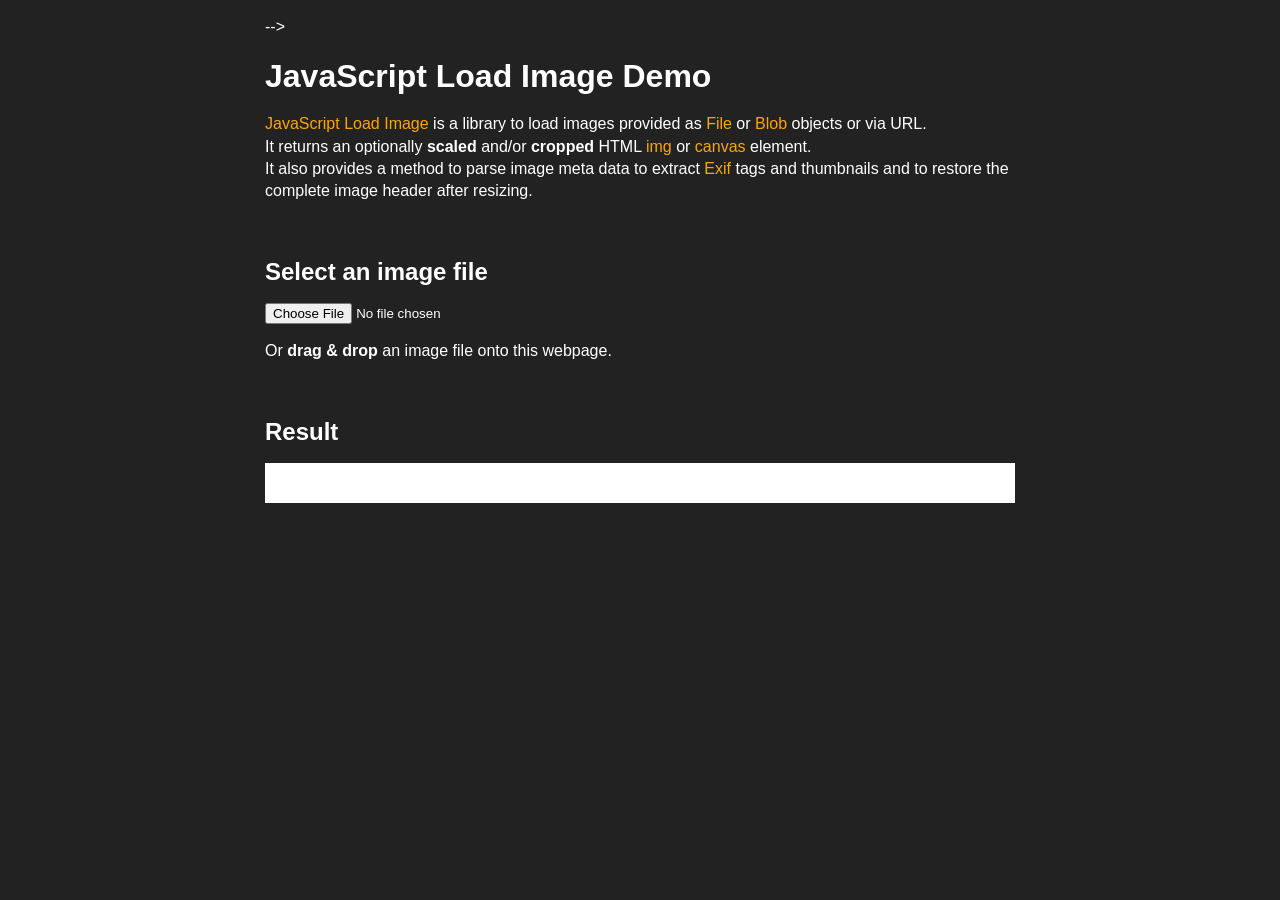
<file: JavaScript-Load-Image-master/index.html>
-->
<html lang="en">
<head>

<meta charset="utf-8">
<title>JavaScript Load Image</title>
<meta name="description" content="JavaScript Load Image is a library to load images provided as File or Blob objects or via URL. It returns an optionally scaled and/or cropped HTML img or canvas element. It also provides a method to parse image meta data to extract Exif tags and thumbnails and to restore the complete image header after resizing.">
<meta name="viewport" content="width=device-width, initial-scale=1.0">
<!-- Jcrop is not required by JavaScript Load Image, but included for the demo -->
<link rel="stylesheet" href="css/vendor/jquery.Jcrop.css">
<link rel="stylesheet" href="css/demo.css">
</head>
<body>
<h1>JavaScript Load Image Demo</h1>
<p><a href="https://github.com/blueimp/JavaScript-Load-Image">JavaScript Load Image</a> is a library to load images provided as <a href="https://developer.mozilla.org/en/DOM/File">File</a> or <a href="https://developer.mozilla.org/en/DOM/Blob">Blob</a> objects or via URL.<br>
It returns an optionally <strong>scaled</strong> and/or <strong>cropped</strong> HTML <a href="https://developer.mozilla.org/en/docs/HTML/Element/Img">img</a> or <a href="https://developer.mozilla.org/en/docs/HTML/Canvas">canvas</a> element.<br>
It also provides a method to parse image meta data to extract <a href="https://en.wikipedia.org/wiki/Exif">Exif</a> tags and thumbnails and to restore the complete image header after resizing.</p>

<br>
<h2>Select an image file</h2>
<p><input type="file" id="file-input"></p>
<p>Or <strong>drag &amp; drop</strong> an image file onto this webpage.</p>
<br>
<h2>Result</h2>
<p id="actions" style="display:none;">
	<button type="button" id="edit">Edit</button>
	<button type="button" id="crop">Crop</button>
</p>
<div id="result" class="result">
    <p>This demo works only in browsers with support for the <a href="https://developer.mozilla.org/en/DOM/window.URL">URL</a> or <a href="https://developer.mozilla.org/en/DOM/FileReader">FileReader</a> API.</p>
</div>
<br>
<div id="exif" class="exif" style="display:none;">
    <h2>Exif meta data</h2>
    <p id="thumbnail" class="thumbnail" style="display:none;"></p>
    <table></table>
</div>
<br>
<script src="js/load-image.js"></script>
<script src="js/load-image-scale.js"></script>
<script src="js/load-image-meta.js"></script>
<script src="js/load-image-fetch.js"></script>
<script src="js/load-image-exif.js"></script>
<script src="js/load-image-exif-map.js"></script>
<script src="js/load-image-orientation.js"></script>
<!-- jQuery and Jcrop are not required by JavaScript Load Image, but included for the demo -->
<script src="js/vendor/jquery.js"></script>
<script src="js/vendor/jquery.Jcrop.js"></script>
<script src="js/demo/demo.js"></script>
</body>
</html>
</file>
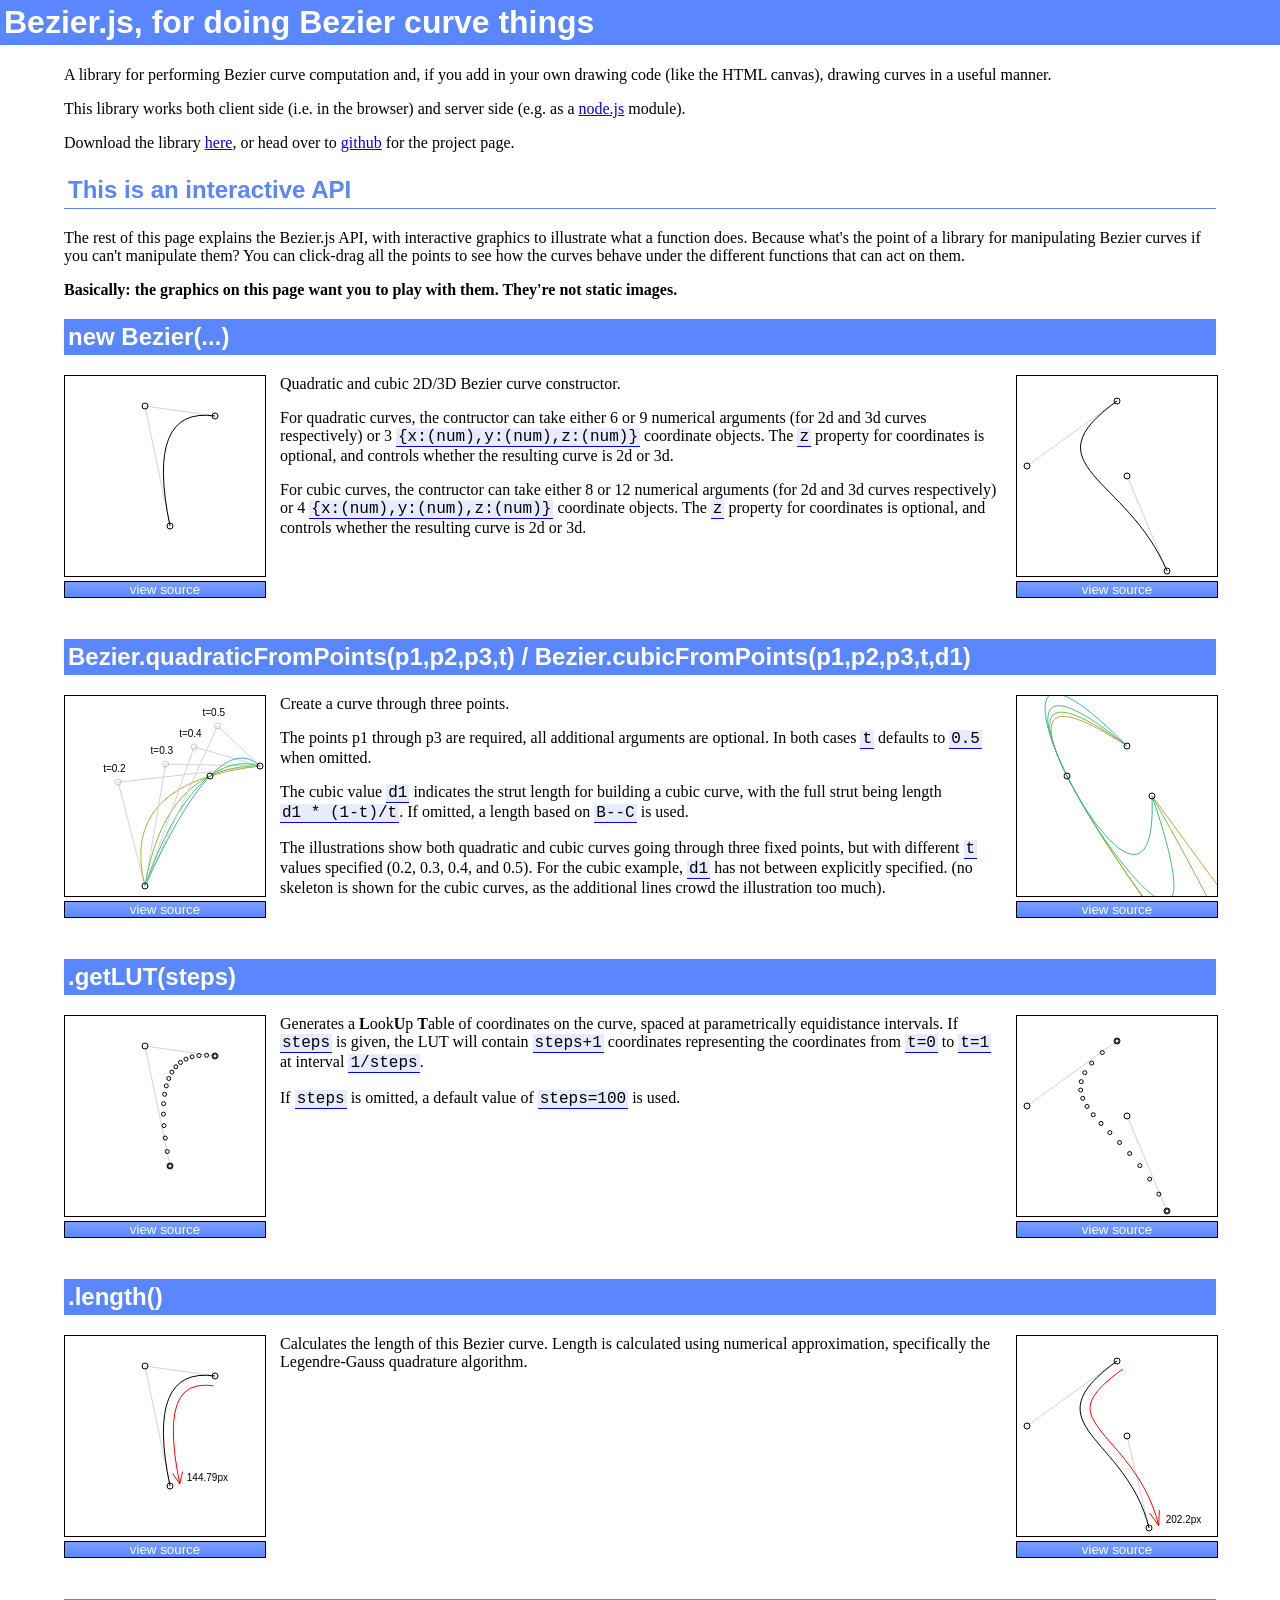
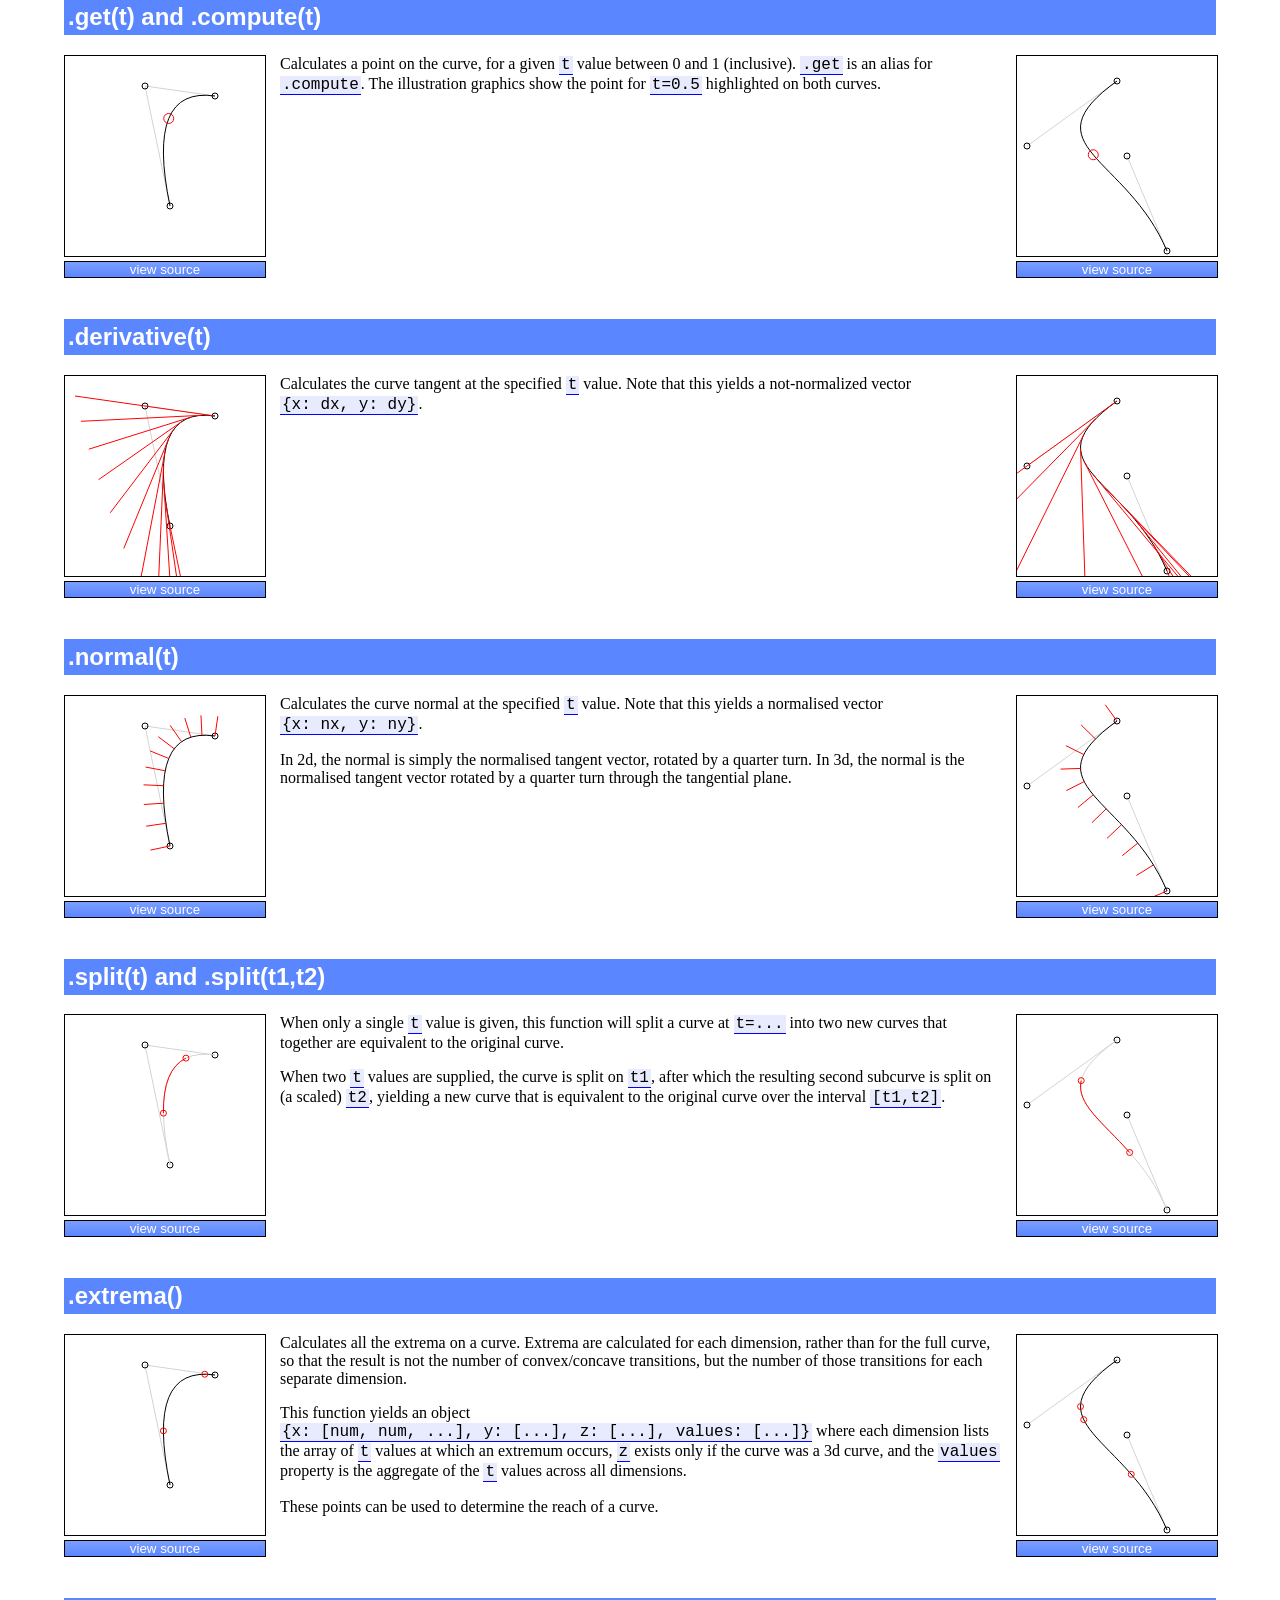
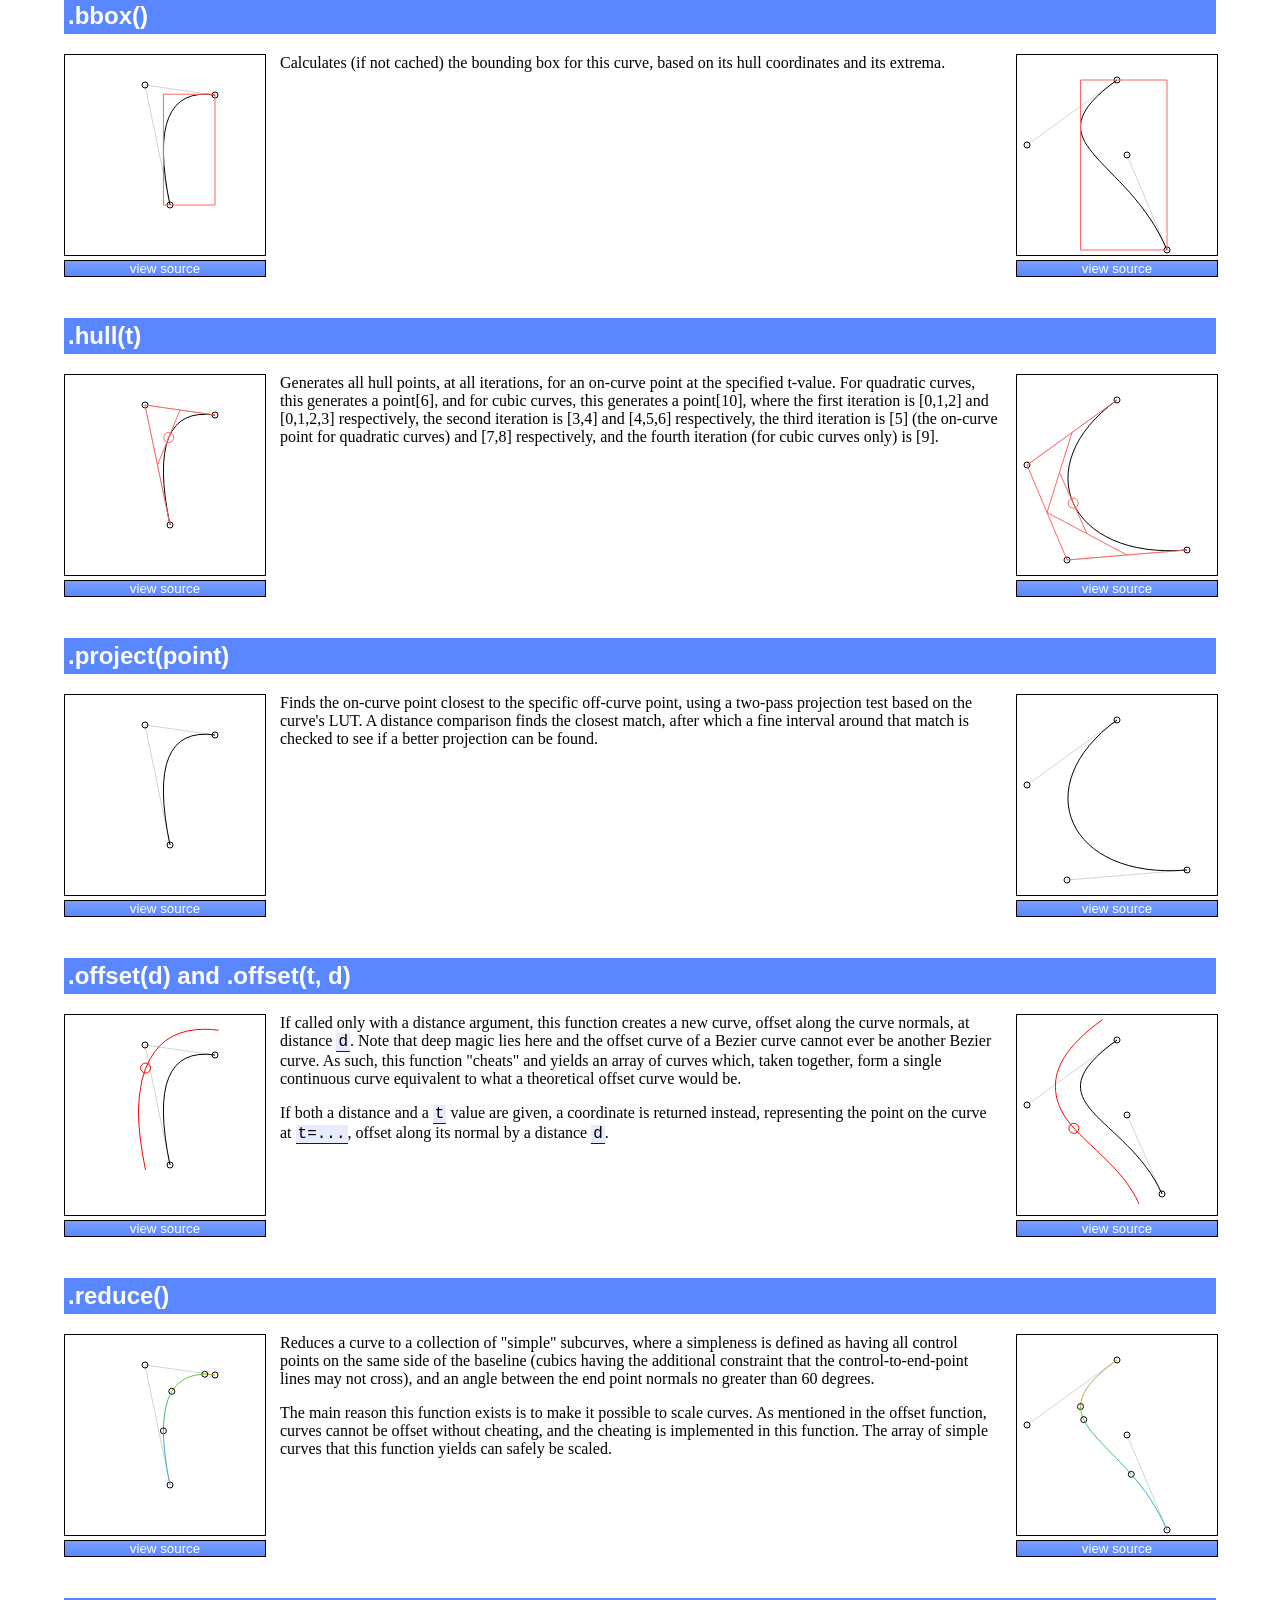
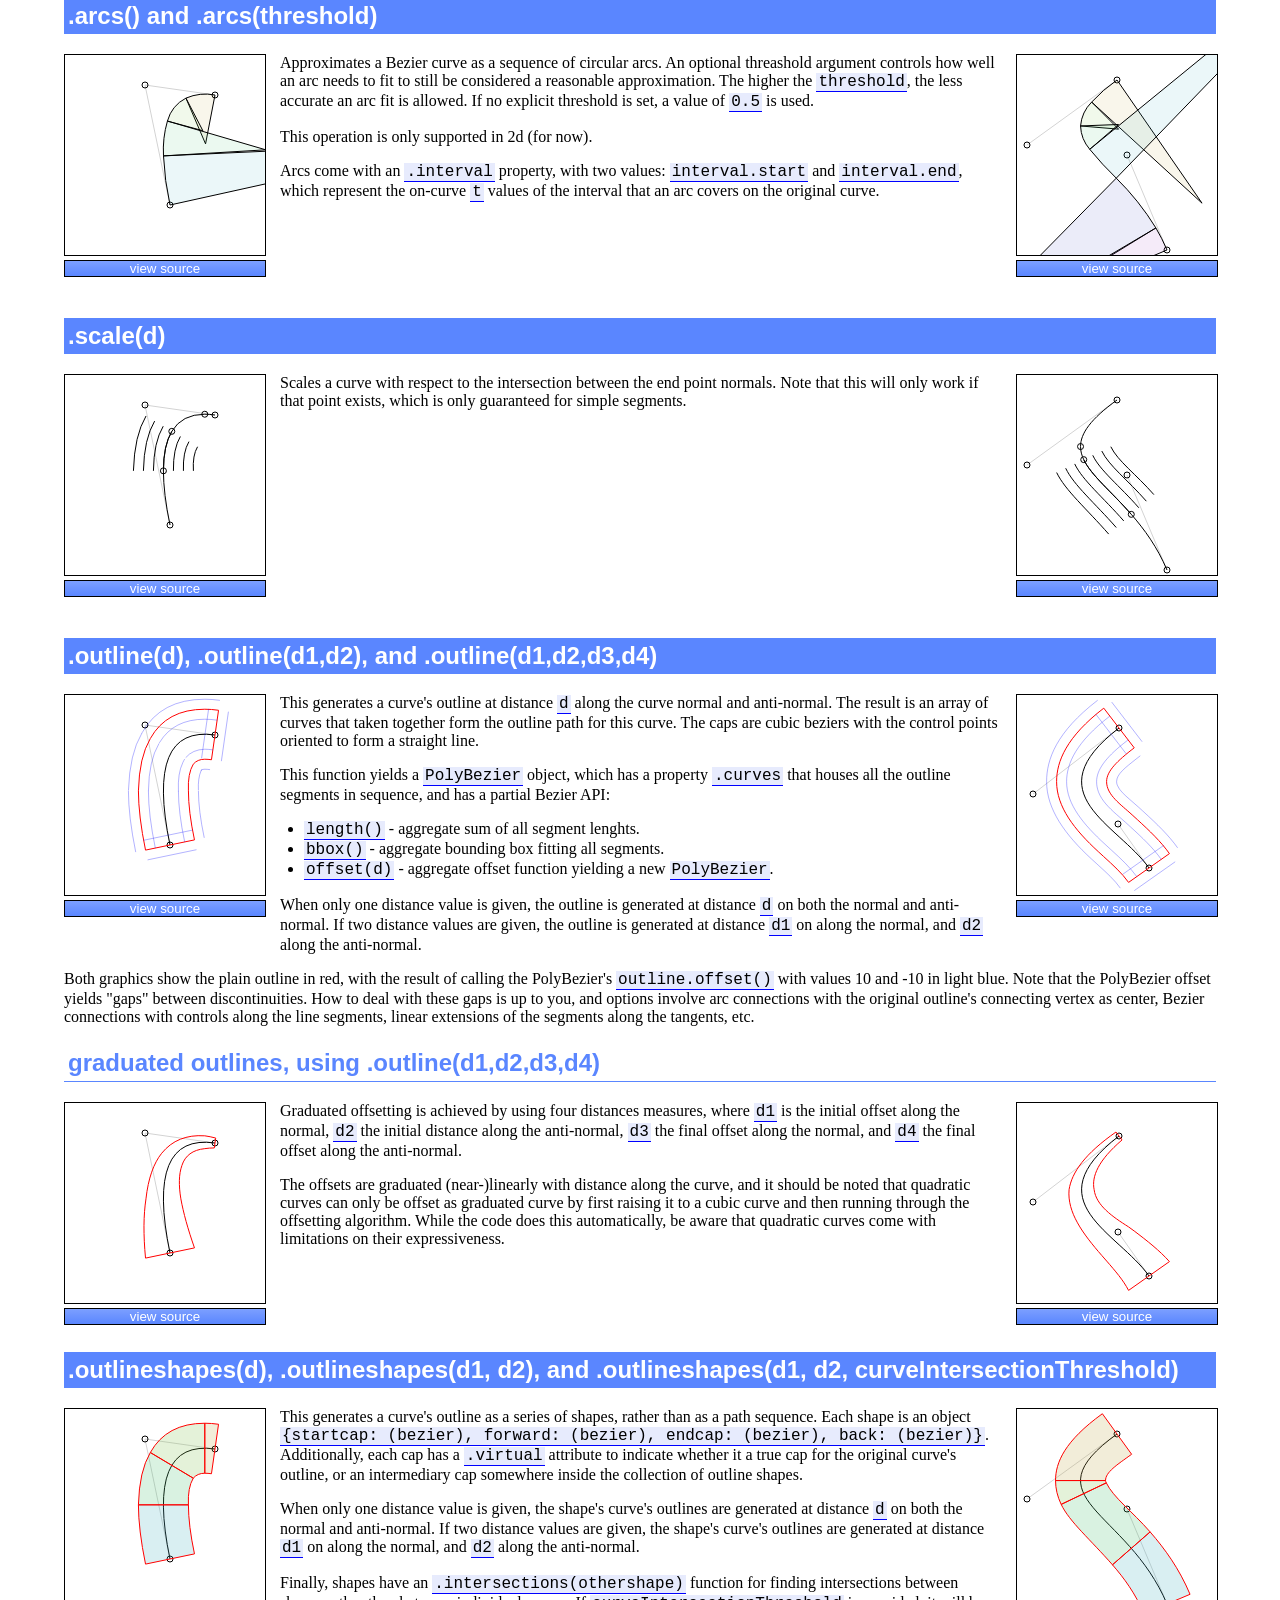
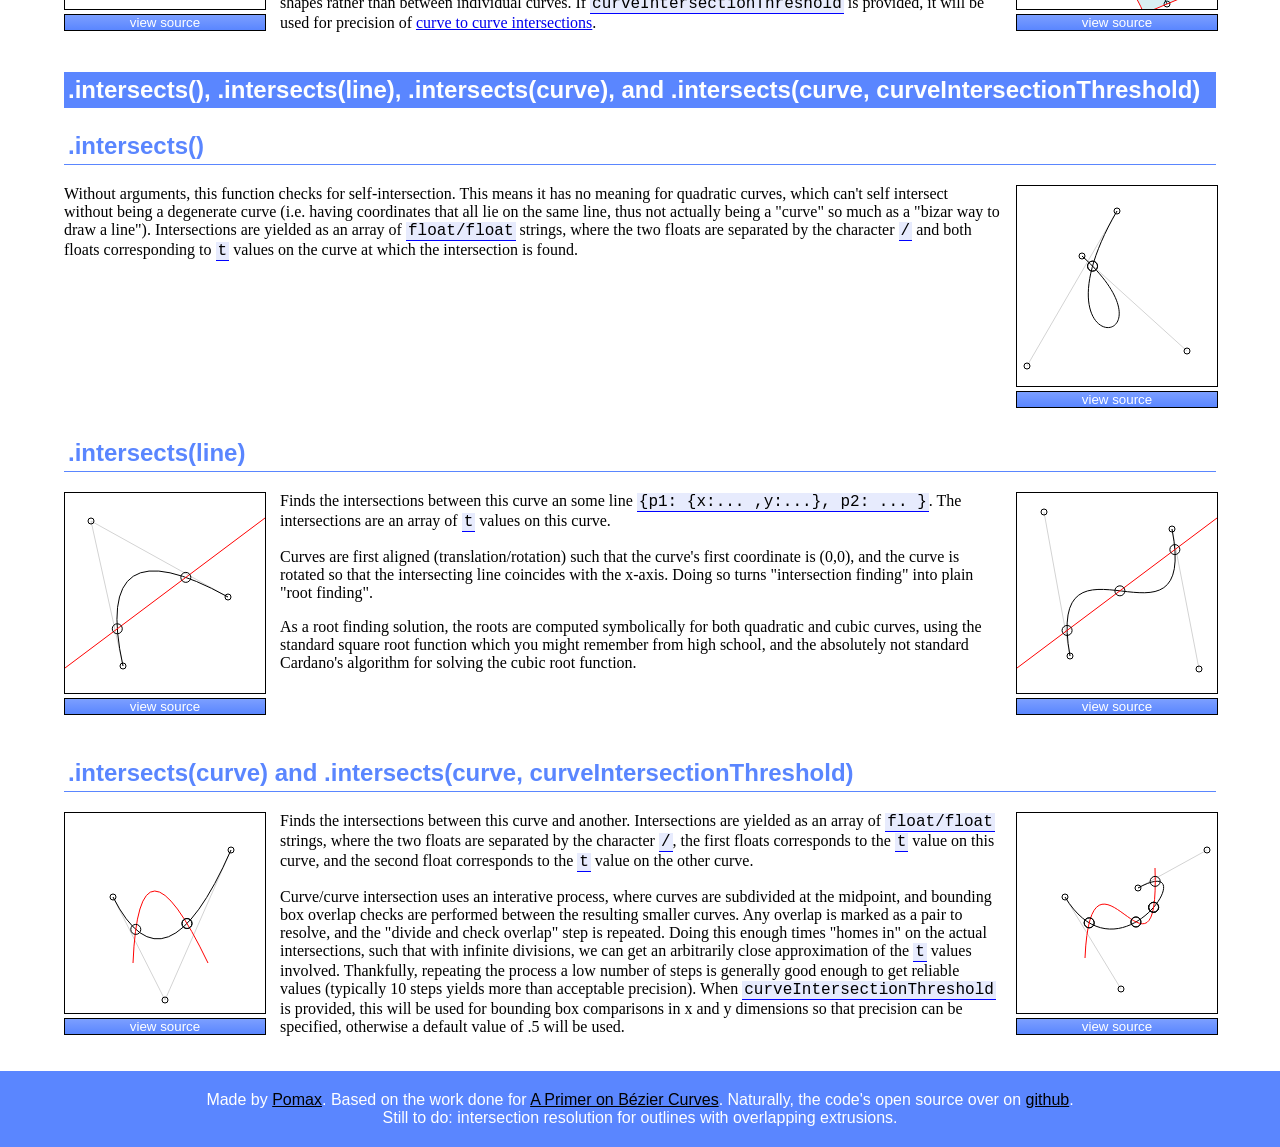
<file: proyecto/bezierjs-gh-pages/index.html>
<!doctype html>
<html>
  <head>
    <meta charset="utf-8">
    <title>Bezier.js, for doing Bezier curve things</title>
    <link rel="stylesheet" href="style.css">
  </head>
  <body>
    <header>
      <h1>Bezier.js, for doing Bezier curve things</h1>
    </header>

    <main>
      <p>A library for performing Bezier curve computation and, if you add in your own drawing code (like the HTML canvas), drawing curves in a useful manner.</p>

      <p>This library works both client side (i.e. in the browser) and server side (e.g. as a <a href="http://nodejs.org">node.js</a> module).</p>

      <p>Download the library <a href="lib/bezier.js">here</a>, or head over to <a href="http://github.com/Pomax/bezierjs">github</a> for the project page.</p>

      <h2>This is an interactive API</h2>

      <p>The rest of this page explains the Bezier.js API, with interactive graphics to illustrate what a function does. Because what's the point of a library for manipulating Bezier curves if you can't manipulate them? You can click-drag all the points to see how the curves behave under the different functions that can act on them.</p>

      <p><strong>Basically: the graphics on this page want you to play with them. They're not static images.</strong></p>


      <section id="constructor">
        <h1>new Bezier(...)</h1>

        <figures>
          <figure class="quadratic"><script type="text/beziercode">
            new Bezier(150,40 , 80,30 , 105,150);
            var draw = function() {
              drawSkeleton(curve);
              drawCurve(curve);
            }
          </script></figure>

          <figure class="cubic"><script type="text/beziercode">
            new Bezier(100,25 , 10,90 , 110,100 , 150,195);
            var draw = function() {
              drawSkeleton(curve);
              drawCurve(curve);
            }
          </script></figure>
        </figures>

        <p>Quadratic and cubic 2D/3D Bezier curve constructor.</p>

        <p>For quadratic curves, the contructor can take either 6 or 9 numerical arguments
          (for 2d and 3d curves respectively) or 3 <code>{x:(num),y:(num),z:(num)}</code> coordinate objects.
          The <code>z</code> property for coordinates is optional, and controls whether the resulting curve
          is 2d or 3d.</p>

        <p>For cubic curves, the contructor can take either 8 or 12 numerical arguments
          (for 2d and 3d curves respectively) or 4 <code>{x:(num),y:(num),z:(num)}</code> coordinate objects.
          The <code>z</code> property for coordinates is optional, and controls whether the resulting curve
          is 2d or 3d.</p>
      </section>


      <section id="constructor">
        <h1>Bezier.quadraticFromPoints(p1,p2,p3,t) / Bezier.cubicFromPoints(p1,p2,p3,t,d1)</h1>

        <figures>
          <figure class="quadratic"><script type="text/beziercode">
            false;
            var B = {x: 100, y: 50};
            var tvalues = [0.2, 0.3, 0.4, 0.5];
            var curves = tvalues.map(function(t) {
              return Bezier.quadraticFromPoints({x:150, y: 40}, B, {x:35, y:160}, t);
            });
            var draw = function() {
              var offset = {x:45,y:30};
              curves.forEach(function(b,i) {
                drawSkeleton(b, offset, true);
                setColor("rgba(0,0,0,0.2)");
                drawCircle(b.points[1], 3, offset);
                drawText("t="+tvalues[i], {
                  x: b.points[1].x + offset.x - 15,
                  y: b.points[1].y + offset.y - 10,
                });
                setRandomColor();
                drawCurve(b, offset);
              });
              setColor("black");
              drawCircle(curves[0].points[0], 3, offset);
              drawCircle(curves[0].points[2], 3, offset);
              drawCircle(B, 3, offset);
            }
          </script></figure>

          <figure class="cubic"><script type="text/beziercode">
            false;
            var p1 = {x:110, y: 50},
                B  = {x: 50, y: 80},
                p3 = {x:135, y: 100};
            var tvalues = [0.2, 0.3, 0.4, 0.5];
            var curves = tvalues.map(function(t) {
              return Bezier.cubicFromPoints(p1, B, p3, t);
            });
            var draw = function() {
              var offset = {x:0,y:0};
              curves.forEach(function(b,i) {
                setRandomColor();
                drawCurve(b, offset);
              });
              setColor("black");
              drawCircle(curves[0].points[0], 3, offset);
              drawCircle(curves[0].points[3], 3, offset);
              drawCircle(B, 3, offset);
            }
          </script></figure>
        </figures>

        <p>Create a curve through three points.</p>

        <p>The points p1 through p3 are required, all additional arguments are optional. In both cases <code>t</code> defaults
        to <code>0.5</code> when omitted.</p>

        <p>The cubic value <code>d1</code> indicates the strut length for building a cubic curve, with the full strut being
        length <code>d1 * (1-t)/t</code>. If omitted, a length based on <code>B--C</code> is used.</p>

        <p>The illustrations show both quadratic and cubic curves going through three fixed points, but with different
        <code>t</code> values specified (0.2, 0.3, 0.4, and 0.5). For the cubic example, <code>d1</code> has not between
        explicitly specified. (no skeleton is shown for the cubic curves, as the additional lines crowd the illustration
        too much).</p>
      </section>

      <section id="getLUT">
        <h1>.getLUT(steps)</h1>

        <figures>
          <figure class="quadratic"><script type="text/beziercode">
            new Bezier(150,40 , 80,30 , 105,150);
            var draw = function() {
              drawSkeleton(curve);
              var LUT = curve.getLUT(16);
              LUT.forEach(function(p) { drawCircle(p,2); });
            }
          </script></figure>

          <figure class="cubic"><script type="text/beziercode">
            new Bezier(100,25 , 10,90 , 110,100 , 150,195);
            var draw = function() {
              drawSkeleton(curve);
              var LUT = curve.getLUT(16);
              LUT.forEach(function(p) { drawCircle(p,2); });
            }
          </script></figure>
        </figures>

        <p>Generates a <b>L</b>ook<b>U</b>p <b>T</b>able of coordinates on the curve, spaced at parametrically equidistance
          intervals. If <code>steps</code> is given, the LUT will contain <code>steps+1</code> coordinates
          representing the coordinates from <code>t=0</code> to <code>t=1</code> at interval <code>1/steps</code>.</p>

        <p>If <code>steps</code> is omitted, a default value of <code>steps=100</code> is used.</p>
      </section>

      <section id="length">
        <h1>.length()</h1>

        <figures>
          <figure class="quadratic"><script type="text/beziercode">
            new Bezier(150,40 , 80,30 , 105,150);
            var draw = function() {
              drawSkeleton(curve);
              drawCurve(curve);
              setColor("red");
              var arclength = curve.length();
              var offset = curve.offset(-10), last=offset.length-1;
              offset.forEach(function(c,idx) {
                drawCurve(c);
                if(idx===last) {
                  var p1 = curve.offset(0.95, -15);
                  var p2 = c.get(1);
                  var p3 = curve.offset(0.95, -5);
                  drawLine(p1,p2);
                  drawLine(p2,p3);
                  var label = ((100*arclength)|0)/100 + "px";
                  drawText(label, {x:p2.x+7,y:p2.y-3});
                }
              });
            }
          </script></figure>

          <figure class="cubic"><script type="text/beziercode">
            new Bezier(100, 25, 10, 90, 110, 100, 132, 192 );
            var draw = function() {
              drawSkeleton(curve);
              drawCurve(curve);
              setColor("red");
              var arclength = curve.length();
              var offset = curve.offset(-10), last=offset.length-1;
              offset.forEach(function(c,idx) {
                drawCurve(c);
                if(idx===last) {
                  var p1 = curve.offset(0.95, -15);
                  var p2 = c.get(1);
                  var p3 = curve.offset(0.95, -5);
                  drawLine(p1,p2);
                  drawLine(p2,p3);
                  var label = ((100*arclength)|0)/100 + "px";
                  drawText(label, {x:p2.x+7,y:p2.y-3});
                }
              });
            }
          </script></figure>
        </figures>

        <p>Calculates the length of this Bezier curve. Length is calculated using numerical approximation,
          specifically the Legendre-Gauss quadrature algorithm.</p>
      </section>


      <section id="get">
        <h1>.get(t) and .compute(t)</h1>

        <figures>
          <figure class="quadratic"><script type="text/beziercode">
            new Bezier(150,40 , 80,30 , 105,150);
            var draw = function() {
              drawSkeleton(curve);
              drawCurve(curve);
              setColor("red");
              drawPoint(curve.get(0.5));
            }
          </script></figure>

          <figure class="cubic"><script type="text/beziercode">
            new Bezier(100,25 , 10,90 , 110,100 , 150,195);
            var draw = function() {
              drawSkeleton(curve);
              drawCurve(curve);
              setColor("red");
              drawPoint(curve.get(0.5));
            }
          </script></figure>
        </figures>

        <p>Calculates a point on the curve, for a given <code>t</code> value between 0 and 1 (inclusive).
          <code>.get</code> is an alias for <code>.compute</code>. The illustration graphics show the
          point for <code>t=0.5</code> highlighted on both curves.</p>
      </section>


      <section id="derivative">
        <h1>.derivative(t)</h1>

        <figures>
          <figure class="quadratic"><script type="text/beziercode">
            new Bezier(150,40 , 80,30 , 105,150);
            var draw = function() {
              drawSkeleton(curve);
              drawCurve(curve);
              setColor("red");
              for(var t=0; t<=1; t+=0.1) {
                var pt = curve.get(t);
                var dv = curve.derivative(t);
                drawLine(pt, { x: pt.x + dv.x, y: pt.y + dv.y} );
              }
            }
          </script></figure>

          <figure class="cubic"><script type="text/beziercode">
            new Bezier(100,25 , 10,90 , 110,100 , 150,195);
            var draw = function() {
              drawSkeleton(curve);
              drawCurve(curve);
              setColor("red");
              for(var t=0; t<=1; t+=0.1) {
                var pt = curve.get(t);
                var dv = curve.derivative(t);
                drawLine(pt, { x: pt.x + dv.x, y: pt.y + dv.y} );
              }
            }
          </script></figure>
        </figures>

        <p>Calculates the curve tangent at the specified <code>t</code> value. Note that this yields
          a not-normalized vector <code>{x: dx, y: dy}</code>.</p>
      </section>


      <section id="normal">
        <h1>.normal(t)</h1>

        <figures>
          <figure class="quadratic"><script type="text/beziercode">
            new Bezier(150,40 , 80,30 , 105,150);
            var draw = function() {
              drawSkeleton(curve);
              drawCurve(curve);
              setColor("red");
              var pt, nv, d=20;
              for(var t=0; t<=1; t+=0.1) {
                var pt = curve.get(t);
                var nv = curve.normal(t);
                drawLine(pt, { x: pt.x + d*nv.x, y: pt.y + d*nv.y} );
              }
            }
          </script></figure>

          <figure class="cubic"><script type="text/beziercode">
            new Bezier(100,25 , 10,90 , 110,100 , 150,195);
            var draw = function() {
              drawSkeleton(curve);
              drawCurve(curve);
              setColor("red");
              var pt, nv, d=20;
              for(var t=0; t<=1; t+=0.1) {
                var pt = curve.get(t);
                var nv = curve.normal(t);
                drawLine(pt, { x: pt.x + d*nv.x, y: pt.y + d*nv.y} );
              }
            }
          </script></figure>
        </figures>

        <p>Calculates the curve normal at the specified <code>t</code> value. Note that this yields
          a normalised vector <code>{x: nx, y: ny}</code>.</p>

        <p>In 2d, the normal is simply the normalised tangent vector, rotated by a quarter turn. In
          3d, the normal is the normalised tangent vector rotated by a quarter turn through the
          tangential plane.</p>
      </section>

      <section id="split">
        <h1>.split(t) and .split(t1,t2)</h1>

        <figures>
          <figure class="quadratic"><script type="text/beziercode">
            new Bezier(150,40 , 80,30 , 105,150);
            var draw = function() {
              drawSkeleton(curve);
              setColor("lightgrey");
              drawCurve(curve);
              var c = curve.split(0.25, 0.75);
              setColor("red");
              drawCurve(c);
              drawCircle(curve.get(0.25),3);
              drawCircle(curve.get(0.75),3);
            }
          </script></figure>

          <figure class="cubic"><script type="text/beziercode">
            new Bezier(100,25 , 10,90 , 110,100 , 150,195);
            var draw = function() {
              drawSkeleton(curve);
              setColor("lightgrey");
              drawCurve(curve);
              var c = curve.split(0.25, 0.75);
              setColor("red");
              drawCurve(c);
              drawCircle(curve.get(0.25),3);
              drawCircle(curve.get(0.75),3);
            }
          </script></figure>
        </figures>

        <p>When only a single <code>t</code> value is given, this function will split a curve at <code>t=...</code>
          into two new curves that together are equivalent to the original curve.</p>

        <p>When two <code>t</code> values are supplied, the curve is split on <code>t1</code>, after which the
          resulting second subcurve is split on (a scaled) <code>t2</code>, yielding a new curve that is equivalent
          to the original curve over the interval <code>[t1,t2]</code>.</p>
      </section>


      <section id="extrema">
        <h1>.extrema()</h1>

        <figures>
          <figure class="quadratic"><script type="text/beziercode">
            new Bezier(150,40 , 80,30 , 105,150);
            var draw = function() {
              drawSkeleton(curve);
              drawCurve(curve);
              setColor("red");
              curve.extrema().values.forEach(function(t) {
                drawCircle(curve.get(t),3);
              });
            }
          </script></figure>

          <figure class="cubic"><script type="text/beziercode">
            new Bezier(100,25 , 10,90 , 110,100 , 150,195);
            var draw = function() {
              drawSkeleton(curve);
              drawCurve(curve);
              setColor("red");
              curve.extrema().values.forEach(function(t) {
                drawCircle(curve.get(t),3);
              });
            }
          </script></figure>
        </figures>

        <p>Calculates all the extrema on a curve. Extrema are calculated for each dimension,
          rather than for the full curve, so that the result is not the number of convex/concave transitions,
          but the number of those transitions for each separate dimension.</p>

        <p>This function yields an object <code>{x: [num, num, ...], y: [...], z: [...], values: [...]}</code>
          where each dimension lists the array of <code>t</code> values at which an extremum occurs,
          <code>z</code> exists only if the curve was a 3d curve, and the <code>values</code> property is the
          aggregate of the <code>t</code> values across all dimensions.</p>

        <p>These points can be used to determine the reach of a curve.</p>
      </section>


      <section id="bbox">
        <h1>.bbox()</h1>

        <figures>
          <figure class="quadratic"><script type="text/beziercode">
            new Bezier(150,40 , 80,30 , 105,150);
            var draw = function() {
              drawSkeleton(curve);
              drawCurve(curve);
              setColor("rgb(255,100,100)");
              drawbbox(curve.bbox());
            }
          </script></figure>

          <figure class="cubic"><script type="text/beziercode">
            new Bezier(100,25 , 10,90 , 110,100 , 150,195);
            var draw = function() {
              drawSkeleton(curve);
              drawCurve(curve);
              setColor("rgb(255,100,100)");
              drawbbox(curve.bbox());
            }
          </script></figure>
        </figures>

        <p>Calculates (if not cached) the bounding box for this curve, based on its hull coordinates and its extrema.</p>
      </section>

      <section id="hull">
        <h1>.hull(t)</h1>

        <figures>
          <figure class="quadratic"><script type="text/beziercode">
            new Bezier(150,40 , 80,30 , 105,150);
            var draw = function() {
              drawSkeleton(curve);
              drawCurve(curve);
              setColor("rgb(255,100,100)");
              var hull = curve.hull(0.5)
              drawHull(hull);
              drawCircle(hull.slice(-1)[0], 5);
            }
          </script></figure>

          <figure class="cubic"><script type="text/beziercode">
            new Bezier(100,25 , 10,90 , 50,185 , 170,175);
            var draw = function() {
              drawSkeleton(curve);
              drawCurve(curve);
              setColor("rgb(255,100,100)");
              var hull = curve.hull(0.5)
              drawHull(hull);
              drawCircle(hull.slice(-1)[0], 5);
            }
          </script></figure>
        </figures>

        <p>Generates all hull points, at all iterations, for an on-curve point at the specified t-value.
        For quadratic curves, this generates a point[6], and for cubic curves, this generates a point[10],
        where the first iteration is [0,1,2] and [0,1,2,3] respectively, the second iteration is [3,4]
        and [4,5,6] respectively, the third iteration is [5] (the on-curve point for quadratic curves) and
        [7,8] respectively, and the fourth iteration (for cubic curves only) is [9].</p>
      </section>


      <section id="project">
        <h1>.project(point)</h1>

        <figures>
          <figure class="quadratic"><script type="text/beziercode">
            new Bezier(150,40 , 80,30 , 105,150);
            var draw = function(evt) {
              drawSkeleton(curve);
              drawCurve(curve);
              setColor("rgb(255,100,100)");
              if (evt) {
                var mouse = {x: evt.offsetX, y: evt.offsetY};
                var p = curve.project(mouse);
                drawLine(p,mouse);
              }
            }
          </script></figure>

          <figure class="cubic"><script type="text/beziercode">
            new Bezier(100,25 , 10,90 , 50,185 , 170,175);
            var draw = function(evt) {
              drawSkeleton(curve);
              drawCurve(curve);
              setColor("rgb(255,100,100)");
              if (evt) {
                var mouse = {x: evt.offsetX, y: evt.offsetY};
                var p = curve.project(mouse);
                drawLine(p,mouse);
              }
            }
          </script></figure>
        </figures>

        <p>Finds the on-curve point closest to the specific off-curve point, using a two-pass projection test
        based on the curve's LUT. A distance comparison finds the closest match, after which a fine interval
        around that match is checked to see if a better projection can be found.</p>
      </section>



      <section id="offset">
        <h1>.offset(d) and .offset(t, d)</h1>

        <figures>
          <figure class="quadratic"><script type="text/beziercode">
            new Bezier(150,40 , 80,30 , 105,150);
            var draw = function() {
              drawSkeleton(curve);
              drawCurve(curve);
              setColor("red");
              curve.offset(25).forEach(function(c) {
                drawCurve(c);
              });
              drawPoint(curve.offset(0.5,25));
            }
          </script></figure>

          <figure class="cubic"><script type="text/beziercode">
            new Bezier(100,25 , 10,90 , 110,100 , 145,179);
            var draw = function() {
              drawSkeleton(curve);
              drawCurve(curve);
              setColor("red");
              curve.offset(25).forEach(function(c) {
                drawCurve(c);
              });
              drawPoint(curve.offset(0.5,25));
            }
          </script></figure>
        </figures>

        <p>If called only with a distance argument, this function creates a new curve, offset along the curve
          normals, at distance <code>d</code>. Note that deep magic lies here and the offset curve of a Bezier
          curve cannot ever be another Bezier curve. As such, this function "cheats" and yields an array of
          curves which, taken together, form a single continuous curve equivalent to what a theoretical offset
          curve would be.</p>

        <p>If both a distance and a <code>t</code> value are given, a coordinate is returned instead, representing
          the point on the curve at <code>t=...</code>, offset along its normal by a distance <code>d</code>.</p>
      </section>


      <section id="reduce">
        <h1>.reduce()</h1>

        <figures>
          <figure class="quadratic"><script type="text/beziercode">
            new Bezier(150,40 , 80,30 , 105,150);
            var draw = function() {
              drawSkeleton(curve);
              var reduced = curve.reduce();
              if(reduced.length>0) {
                reduced.forEach(function(c,i) {
                  setColor("black");
                  if(i>0) drawCircle(c.points[0],3);
                  setRandomColor();
                  drawCurve(c);
                });
              } else { drawCurve(curve); }
            }
          </script></figure>

          <figure class="cubic"><script type="text/beziercode">
            new Bezier(100,25 , 10,90 , 110,100 , 150,195);
            var draw = function() {
              drawSkeleton(curve);
              var reduced = curve.reduce();
              if(reduced.length>0) {
                reduced.forEach(function(c,i) {
                  setColor("black");
                  if(i>0) drawCircle(c.points[0],3);
                  setRandomColor();
                  drawCurve(c);
                });
              } else { drawCurve(curve); }
            }
          </script></figure>
        </figures>

        <p>Reduces a curve to a collection of "simple" subcurves, where a simpleness is defined as having
          all control points on the same side of the baseline (cubics having the additional constraint that the
          control-to-end-point lines may not cross), and an angle between the end point normals no greater
          than 60 degrees.</p>

        <p>The main reason this function exists is to make it possible to scale curves. As mentioned in the
          offset function, curves cannot be offset without cheating, and the cheating is implemented in this
          function. The array of simple curves that this function yields can safely be scaled.</p>
      </section>

      <section>
        <h1>.arcs() and .arcs(threshold)</h1>

        <figures>
          <figure class="quadratic"><script type="text/beziercode">
            new Bezier(150,40 , 80,30 , 105,150);
            var draw = function() {
              drawSkeleton(curve);
              var arcs = curve.arcs();
              setColor("black");
              arcs.forEach(function(arc) {
                setRandomFill(0.1);
                drawArc(arc);
              });
            }
          </script></figure>
          <figure class="cubic"><script type="text/beziercode">
            new Bezier(100,25 , 10,90 , 110,100 , 150,195);
            var draw = function() {
              drawSkeleton(curve);
              var arcs = curve.arcs();
              setColor("black");
              arcs.forEach(function(arc) {
                setRandomFill(0.1);
                drawArc(arc);
              });
            }
          </script></figure>
        </figures>

        <p>Approximates a Bezier curve as a sequence of circular arcs. An optional threashold
          argument controls how well an arc needs to fit to still be considered a reasonable
          approximation. The higher the <code>threshold</code>, the less accurate an arc fit is allowed.
          If no explicit threshold is set, a value of <code>0.5</code> is used.</p>

        <p>This operation is only supported in 2d (for now).</p>

        <p>Arcs come with an <code>.interval</code> property, with two values: <code>interval.start</code>
        and <code>interval.end</code>, which represent the on-curve <code>t</code> values of the interval
        that an arc covers on the original curve.</p>

      </section>


      <section>
        <h1>.scale(d)</h1>

        <figures>
          <figure class="quadratic"><script type="text/beziercode">
            new Bezier(150,40 , 80,30 , 105,150);
            var draw = function() {
              drawSkeleton(curve);
              setColor("black");
              var reduced = curve.reduce(),
                  len = reduced.length;
              if(len>0) {
                reduced.forEach(function(c,i) {
                  if(i>0) drawCircle(c.points[0],3);
                  drawCurve(c);
                });
                for(var i=-30; i<=30; i+=10) {
                  drawCurve(reduced[(len/2)|0].scale(i));
                }
              } else { drawCurve(curve); }
            }
          </script></figure>

          <figure class="cubic"><script type="text/beziercode">
            new Bezier(100,25 , 10,90 , 110,100 , 150,195);
            var draw = function() {
              drawSkeleton(curve);
              setColor("black");
              var reduced = curve.reduce(),
                  len = reduced.length;
              if(len>0) {
                reduced.forEach(function(c,i) {
                  if(i>0) drawCircle(c.points[0],3);
                  drawCurve(c);
                });
                for(var i=-30; i<=30; i+=10) {
                  drawCurve(reduced[(len/2)|0].scale(i));
                }
              } else { drawCurve(curve); }
            }
          </script></figure>
        </figures>

        <p>Scales a curve with respect to the intersection between the end point normals. Note that this will only
          work if that point exists, which is only guaranteed for simple segments.</p>
      </section>

      <section>
        <h1>.outline(d), .outline(d1,d2), and .outline(d1,d2,d3,d4)</h1>

        <figures>
          <figure class="quadratic"><script type="text/beziercode">
            new Bezier(150,40 , 80,30 , 105,150);
            var draw = function() {
              drawSkeleton(curve);
              drawCurve(curve);
              setColor("red");
              var doc = function(c) { drawCurve(c); };
              var outline = curve.outline(25);
              outline.curves.forEach(doc);
              setColor("rgba(0,0,255,0.3)");
              outline.offset(10).curves.forEach(doc);
              outline.offset(-10).curves.forEach(doc);
            }
          </script></figure>

          <figure class="cubic"><script type="text/beziercode">
            new Bezier(102, 33, 16, 99, 101, 129, 132, 173 );
            var draw = function() {
              drawSkeleton(curve);
              drawCurve(curve);
              setColor("red");
              var doc = function(c) { drawCurve(c); };
              var outline = curve.outline(25);
              outline.curves.forEach(doc);
              setColor("rgba(0,0,255,0.3)");
              outline.offset(10).curves.forEach(doc);
              outline.offset(-10).curves.forEach(doc);
            }
          </script></figure>
        </figures>

        <p>This generates a curve's outline at distance <code>d</code> along the curve normal and anti-normal.
          The result is an array of curves that taken together form the outline path for this curve. The caps
          are cubic beziers with the control points oriented to form a straight line.</p>

        <p>This function yields a <code>PolyBezier</code> object, which has a property <code>.curves</code> that
          houses all the outline segments in sequence, and has a partial Bezier API:</p>

        <ul>
          <li><code>length()</code> - aggregate sum of all segment lenghts.</li>
          <li><code>bbox()</code> - aggregate bounding box fitting all segments.</li>
          <li><code>offset(d)</code> - aggregate offset function yielding a new <code>PolyBezier</code>.</li>
        </ul>

        <p>When only one distance value is given, the outline is generated at distance <code>d</code> on both
          the normal and anti-normal. If two distance values are given, the outline is generated at distance
          <code>d1</code> on along the normal, and <code>d2</code> along the anti-normal.</p>

        <p>Both graphics show the plain outline in red, with the result of calling the PolyBezier's
          <code>outline.offset()</code> with values 10 and -10 in light blue. Note that the PolyBezier
          offset yields "gaps" between discontinuities. How to deal with these gaps is up to you, and
          options involve arc connections with the original outline's connecting vertex as center,
          Bezier connections with controls along the line segments, linear extensions of the segments
          along the tangents, etc.</p>

        <h2>graduated outlines, using .outline(d1,d2,d3,d4)</h2>

        <figures>
          <figure class="quadratic"><script type="text/beziercode">
            new Bezier(150,40 , 80,30 , 105,150);
            var draw = function() {
              drawSkeleton(curve);
              drawCurve(curve);
              setColor("red");
              var doc = function(c) { drawCurve(c); };
              var outline = curve.outline(5,5,25,25);
              outline.curves.forEach(doc);
            }
          </script></figure>

          <figure class="cubic"><script type="text/beziercode">
            new Bezier(102, 33, 16, 99, 101, 129, 132, 173 );
            var draw = function() {
              drawSkeleton(curve);
              drawCurve(curve);
              setColor("red");
              var doc = function(c, idx) { drawCurve(c); };
              var outline = curve.outline(5,5,25,25);
              outline.curves.forEach(doc);
            }
          </script></figure>
        </figures>

        <p>Graduated offsetting is achieved by using four distances measures, where <code>d1</code>
          is the initial offset along the normal, <code>d2</code> the initial distance along the
          anti-normal, <code>d3</code> the final offset along the normal, and <code>d4</code> the
          final offset along the anti-normal.</p>

        </p>The offsets are graduated (near-)linearly with distance along the curve, and it should
          be noted that quadratic curves can only be offset as graduated curve by first raising
          it to a cubic curve and then running through the offsetting algorithm. While the code
          does this automatically, be aware that quadratic curves come with limitations on their
          expressiveness.</p>

      </section>

      <section>
        <h1>.outlineshapes(d), .outlineshapes(d1, d2), and .outlineshapes(d1, d2, curveIntersectionThreshold)</h1>

        <figures>
          <figure class="quadratic"><script type="text/beziercode">
            new Bezier(150,40 , 80,30 , 105,150);
            var draw = function() {
              drawSkeleton(curve);
              drawCurve(curve);
              setColor("red");
              curve.outlineshapes(25).forEach(function(s) {
                setRandomFill(0.2);
                drawShape(s);
              });
            }
          </script></figure>

          <figure class="cubic"><script type="text/beziercode">
            new Bezier(100,25 , 10,90 , 110,100 , 150,195);
            var draw = function() {
              drawSkeleton(curve);
              drawCurve(curve);
              setColor("red");
              curve.outlineshapes(25).forEach(function(s) {
                setRandomFill(0.2);
                drawShape(s);
              });
            }
          </script></figure>
        </figures>

        <p>This generates a curve's outline as a series of shapes, rather than as a path sequence. Each shape is
          an object <code>{startcap: (bezier), forward: (bezier), endcap: (bezier), back: (bezier)}</code>.
          Additionally, each cap has a <code>.virtual</code> attribute to indicate whether it a true cap for
          the original curve's outline, or an intermediary cap somewhere inside the collection of outline shapes.</p>

        <p>When only one distance value is given, the shape's curve's outlines are generated at distance <code>d</code> on both
          the normal and anti-normal. If two distance values are given, the shape's curve's outlines are generated at distance
          <code>d1</code> on along the normal, and <code>d2</code> along the anti-normal.</p>

        <p>Finally, shapes have an <code>.intersections(othershape)</code> function for finding intersections
          between shapes rather than between individual curves. If <code>curveIntersectionThreshold</code> is provided, it
          will be used for precision of <a href="#curvetocurveintersection">curve to curve intersections</a>.</p>

      </section>

      <section>
        <h1>.intersects(), .intersects(line), .intersects(curve), and .intersects(curve, curveIntersectionThreshold)</h1>

        <h2>.intersects()</h2>

        <figures>
          <figure class="cubic"><script type="text/beziercode">
            new Bezier(100,25 , 10,180 , 170,165 , 65,70);
            var draw = function() {
              drawSkeleton(curve);
              drawCurve(curve);
              curve.intersects().forEach(function(pair) {
                var t = pair.split("/").map(function(v) { return parseFloat(v); });
                drawPoint(curve.get(t[0]));
              });
            }
          </script></figure>
        </figures>

        <p>Without arguments, this function checks for self-intersection. This means it has no meaning for
          quadratic curves, which can't self intersect without being a degenerate curve (i.e. having
          coordinates that all lie on the same line, thus not actually being a "curve" so much as a "bizar
          way to draw a line"). Intersections are yielded as an array of <code>float/float</code> strings,
          where the two floats are separated by the character <code>/</code> and both floats corresponding
          to <code>t</code> values on the curve at which the intersection is found.</p>
      </section>

      <section>
        <h2>.intersects(line)</h2>

        <figures>
          <figure class="quadratic"><script type="text/beziercode">
            new Bezier(58, 173, 26, 28, 163, 104);
            var draw = function() {
              drawSkeleton(curve);
              drawCurve(curve);
              var line = { p1: {x:0, y:175}, p2: {x:200,y:25} };
              setColor("red");
              drawLine(line.p1, line.p2);
              setColor("black");
              curve.intersects(line).forEach(function(t) {
                drawPoint(curve.get(t));
              });
            }
          </script></figure>
          <figure class="cubic"><script type="text/beziercode">
            new Bezier(53, 163, 27, 19, 182, 176, 155, 36);
            var draw = function() {
              drawSkeleton(curve);
              drawCurve(curve);
              var line = { p1: {x:0, y:175}, p2: {x:200,y:25} };
              setColor("red");
              drawLine(line.p1, line.p2);
              setColor("black");
              curve.intersects(line).forEach(function(t) {
                drawPoint(curve.get(t));
              });
            }
          </script></figure>
        </figures>

        <p>Finds the intersections between this curve an some line <code>{p1: {x:... ,y:...}, p2: ... }</code>.
          The intersections are an array of <code>t</code> values on this curve.</p>
        <p>Curves are first aligned (translation/rotation) such that the curve's first coordinate is (0,0),
          and the curve is rotated so that the intersecting line coincides with the x-axis. Doing so turns
          "intersection finding" into plain "root finding".</p>
        <p>As a root finding solution, the roots are computed symbolically for both quadratic and cubic curves,
          using the standard square root function which you might remember from high school, and the absolutely
          not standard Cardano's algorithm for solving the cubic root function.</p>
      </section>

      <a name="curvetocurveintersection"></a>
      
      <section>
        <h2>.intersects(curve) and .intersects(curve, curveIntersectionThreshold)</h2>

        <figures>
          <figure class="quadratic"><script type="text/beziercode">
            new Bezier(48, 84, 100, 187, 166, 37);
            var curve2 = new Bezier(68, 150, 74, 6, 143, 150);
            var draw = function() {
              drawSkeleton(curve);
              drawCurve(curve);
              setColor("red");
              drawCurve(curve2);
              setColor("black");
              curve.intersects(curve2).forEach(function(pair) {
                var t = pair.split("/").map(function(v) { return parseFloat(v); });
                drawPoint(curve.get(t[0]));
              });
            }
          </script></figure>
          <figure class="cubic"><script type="text/beziercode">
            new Bezier(48, 84, 104, 176, 190, 37, 121, 75);
            var curve2 = new Bezier(68, 145, 74, 6, 143, 197, 138, 55 );
            var draw = function() {
              drawSkeleton(curve);
              drawCurve(curve);
              setColor("red");
              drawCurve(curve2);
              setColor("black");
              curve.intersects(curve2).forEach(function(pair) {
                var t = pair.split("/").map(function(v) { return parseFloat(v); });
                drawPoint(curve.get(t[0]));
              });
            }
          </script></figure>
        </figures>

        <p>Finds the intersections between this curve and another. Intersections are yielded as an array
          of <code>float/float</code> strings, where the two floats are separated by the character <code>/</code>,
          the first floats corresponds to the <code>t</code> value on this curve, and the second float corresponds
          to the <code>t</code> value on the other curve.</p>
        <p>Curve/curve intersection uses an interative process, where curves are subdivided at the midpoint, and
        bounding box overlap checks are performed between the resulting smaller curves. Any overlap is marked as
        a pair to resolve, and the "divide and check overlap" step is repeated. Doing this enough times
        "homes in" on the actual intersections, such that with infinite divisions, we can get an arbitrarily
        close approximation of the <code>t</code> values involved. Thankfully, repeating the process a low number
        of steps is generally good enough to get reliable values (typically 10 steps yields more than acceptable
        precision). When <code>curveIntersectionThreshold</code> is provided, this will be used for bounding box 
        comparisons in x and y dimensions so that precision can be specified, otherwise a default value of .5 will be used.</p>

      </section>
    </main>

    <footer>
      <p>Made by <a href="https://twitter.com/TheRealPomax">Pomax</a>. Based on the work done for <a href="http://pomax.github.io/bezierinfo">A Primer on Bézier Curves</a>. Naturally, the code's open source over on <a href="http://github.com/Pomax/bezierjs">github</a>.<br>
      Still to do: intersection resolution for outlines with overlapping extrusions.</p>
    </footer>

    <script src="./bezier.js"></script>
    <script src="js/draw.js"></script>
    <script src="js/interaction.js"></script>
    <script src="js/loader.js"></script>
  </body>
</html>
</file>
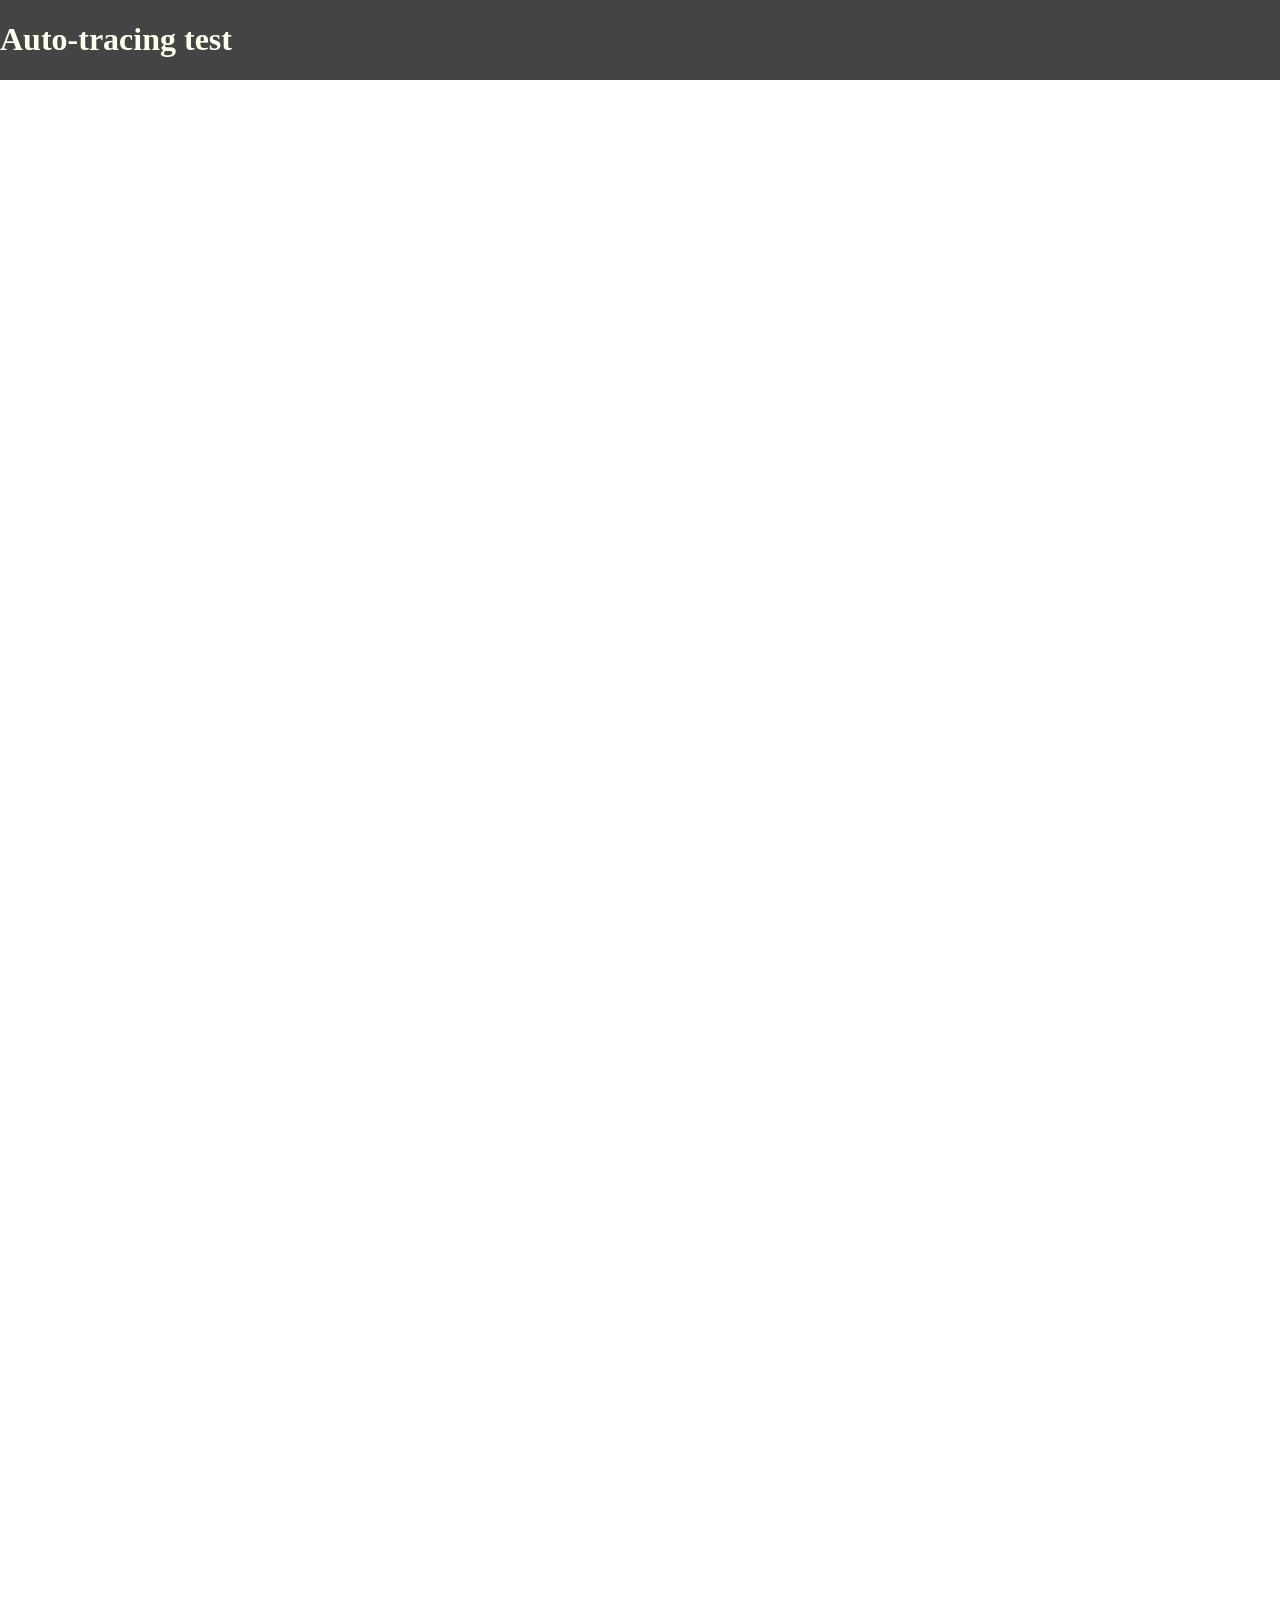
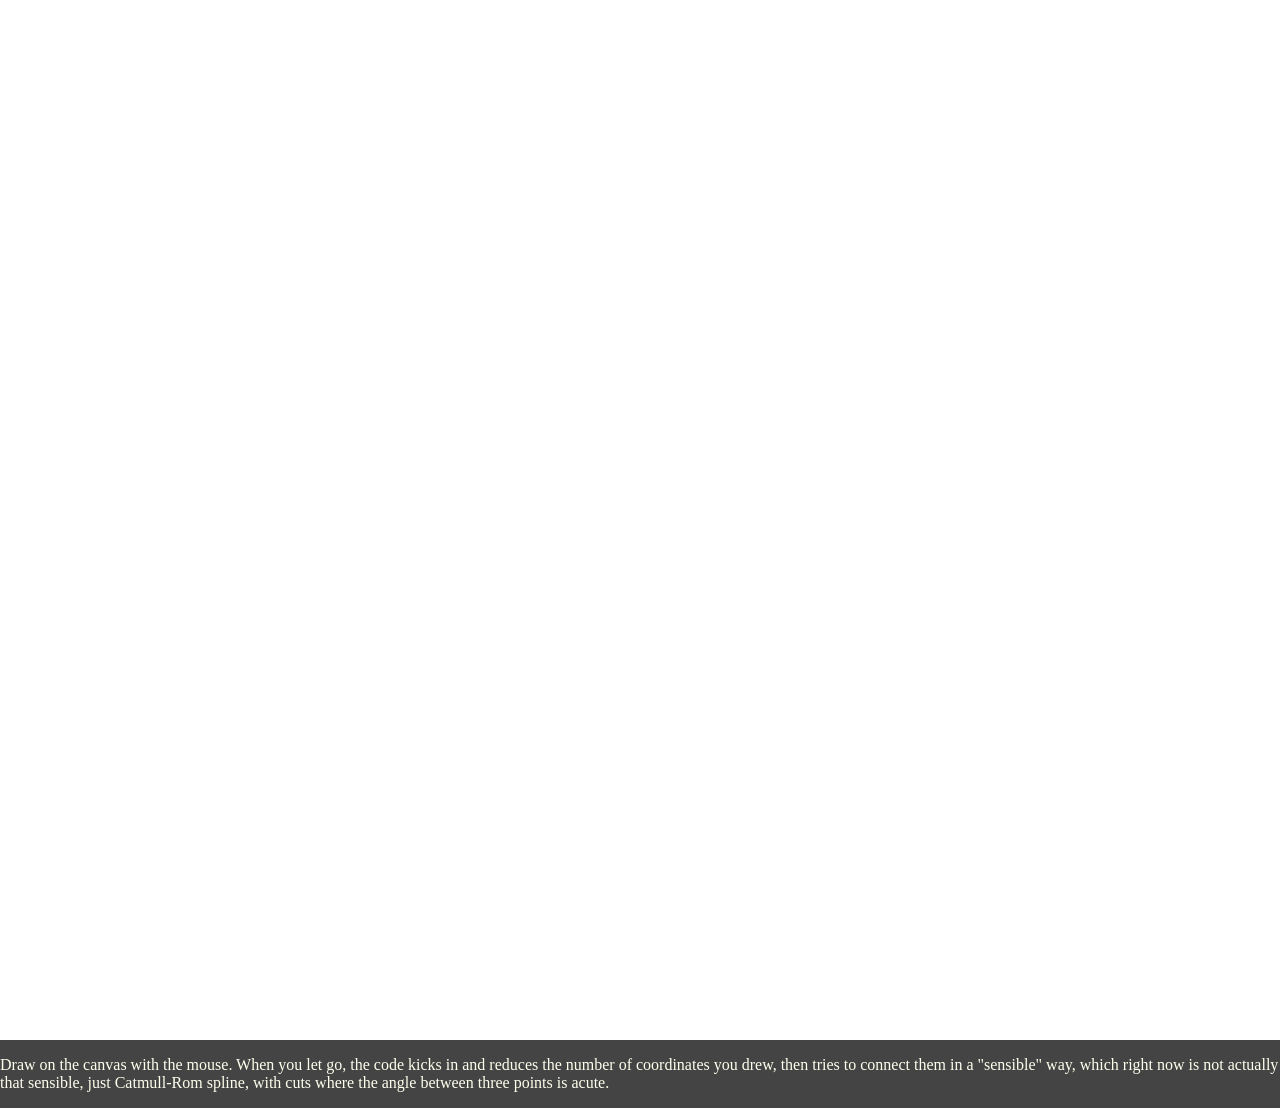
<file: proyecto/bezierjs-gh-pages/test/autodraw/index.html>
<!DOCTYPE html>
<html>
<head>
  <meta charset="utf-8">
  <title>Auto-tracing test</title>
  <link rel="stylesheet" href="stylesheet.css">
  <style>
    body { margin:0; padding:0; }
    canvas { position:relative; display: block; width: 100%; }
  </style>
</head>
<body>
  <h1>Auto-tracing test</h1>

  <canvas height="600"></canvas>

  <p>Draw on the canvas with the mouse. When you let go, the code
    kicks in and reduces the number of coordinates you drew, then
    tries to connect them in a "sensible" way, which right now is
    not actually that sensible, just Catmull-Rom spline, with cuts
    where the angle between three points is acute.</p>

  <script src="http://pomax.github.io/pocketknife/pocketknife.js"></script>
  <script src="../../lib/bezier.js"></script>

  <script src="common.js"></script>
  <script src="RDP.js"></script>
  <script src="Abstractor.js"></script>
  <script src="Handler.js"></script>

  <script>schedule(function() {
    var cvs = find("canvas");
    cvs.width = cvs.getBoundingClientRect().width;
    var ctx = cvs.getContext("2d");
    var handler = new Handler(cvs);
    ctx.strokeStyle = "black";
    cvs.listen("mousedown", handler.md.bind(handler));
    cvs.listen("mousemove", handler.mm.bind(handler));
    cvs.listen("mouseup", handler.me.bind(handler));
  });</script>
</body>
</html>
</file>
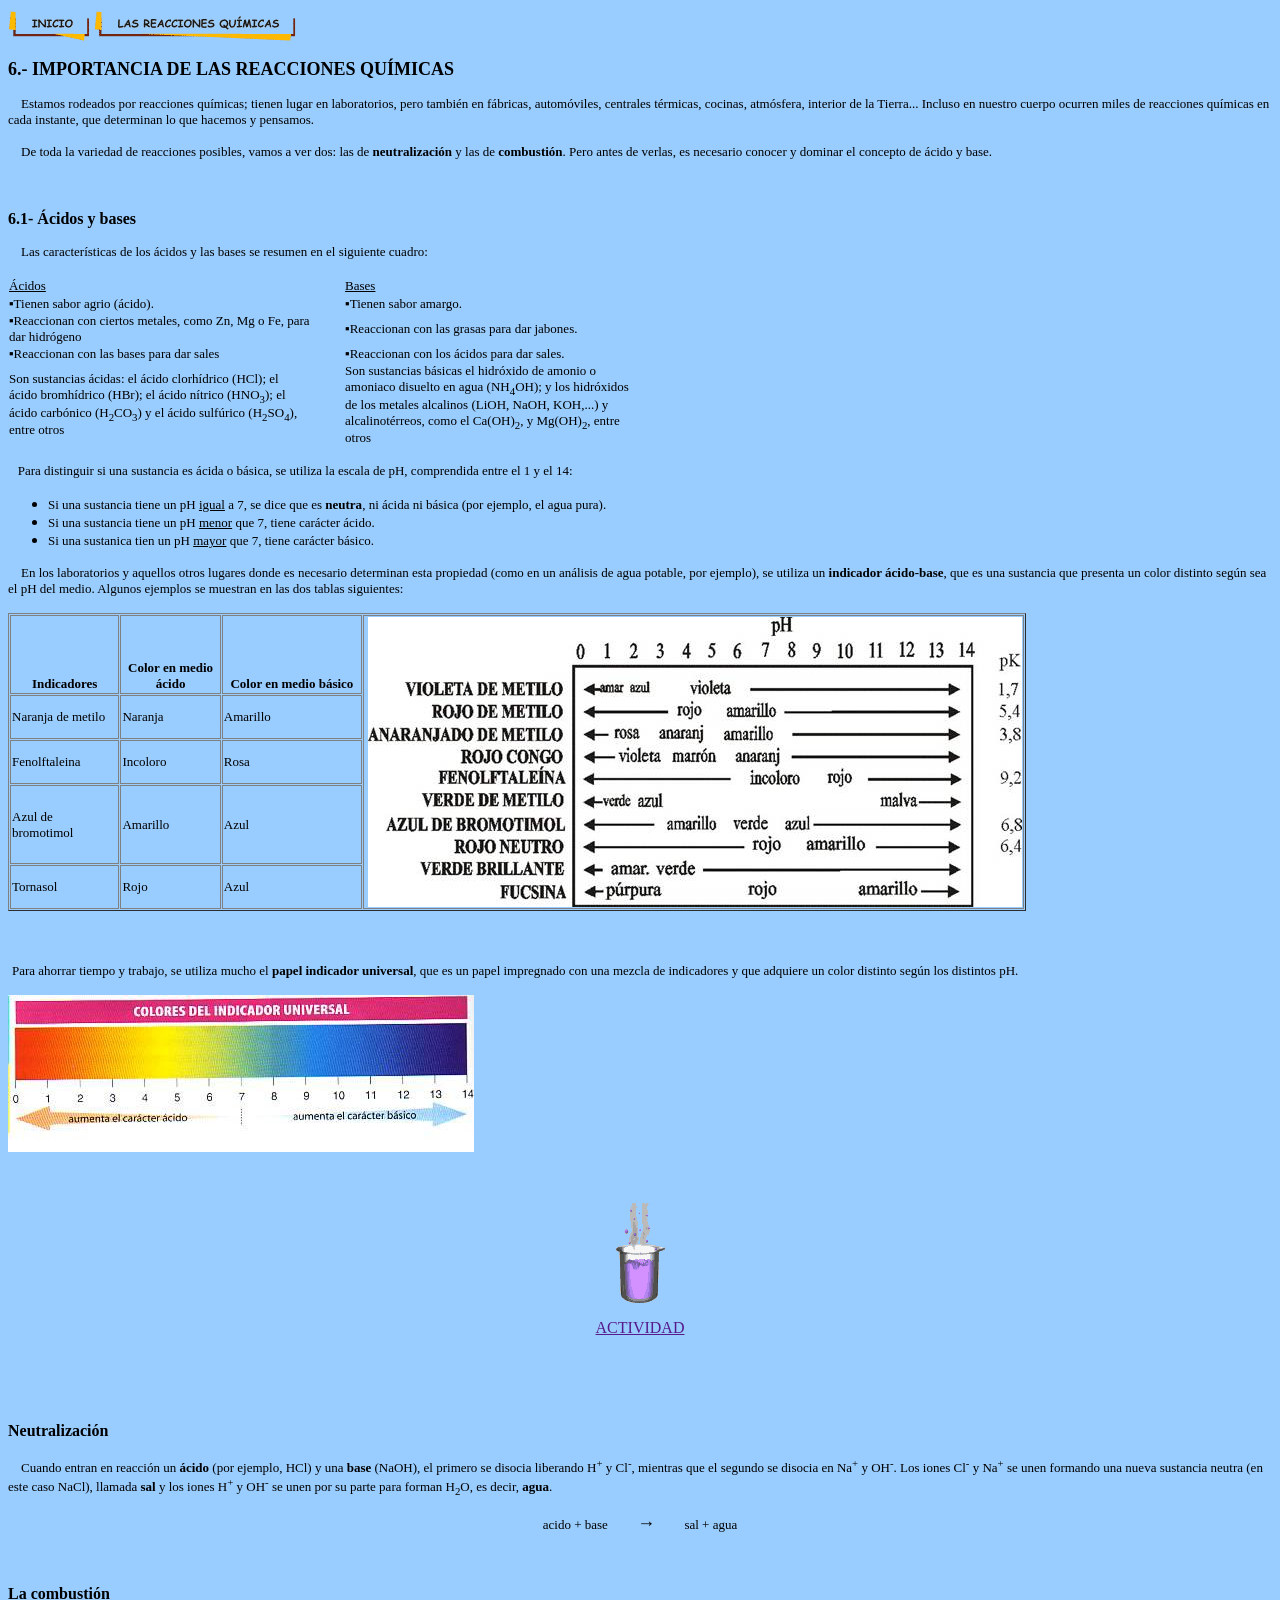
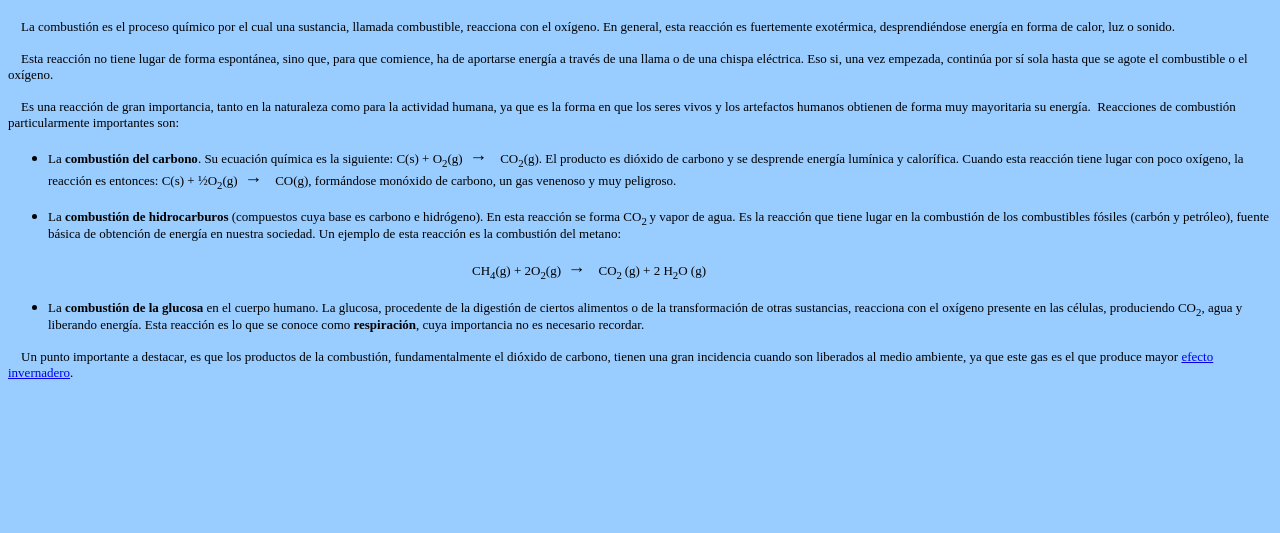
<file: proyecto/LAS REACCIONES QUÍMICAS.html>
<html><head><meta http-equiv="Content-Type" content="text/html; charset=windows-1252">


<title>LAS REACCIONES QU�MICAS</title>
<!--<base target="_self">--><base href="." target="_self">
</head>

<body bgcolor="#99CCFF">

<p><a href="http://www.quimicaweb.net/grupo_trabajo_fyq3/index.htm" target="_blank">
    <img border="0" src="imagenesQuimica/INICIO.gif" width="86" height="35"></a><a href=""></a><a href=""><img border="0" src="imagenesQuimica/REACCIONES.gif" width="206" height="35"></a><a href="http://www.quimicaweb.net/grupo_trabajo_fyq3/tema6/index6.htm#ecuacion"></a><a name="inicio"></a></p>




<p><b><font face="Comic Sans MS" size="4"><a name="importan">6.- IMPORTANCIA DE LAS REACCIONES 
QU�MICAS</a></font></b></p>
<p><font face="Comic Sans MS" size="2">&nbsp;&nbsp;&nbsp; Estamos rodeados por 
reacciones qu�micas; tienen lugar en laboratorios, pero tambi�n en f�bricas, 
autom�viles, centrales t�rmicas, cocinas, atm�sfera, interior de la Tierra... 
Incluso en nuestro cuerpo ocurren miles de reacciones qu�micas en cada instante, 
que determinan lo que hacemos y pensamos.</font></p>
<p><font face="Comic Sans MS" size="2">&nbsp;&nbsp;&nbsp; De toda la variedad de 
reacciones posibles, vamos a ver dos: las de <b>neutralizaci�n</b> y las de <b>
combusti�n</b>. Pero antes de verlas, es necesario conocer y dominar el concepto 
de �cido y base.</font></p>
<p>&nbsp;</p>
<p><b><font face="Comic Sans MS">6.1- �cidos y bases</font></b></p>
<p><font face="Comic Sans MS" size="2">&nbsp;&nbsp;&nbsp; Las caracter�sticas de 
los �cidos y las bases se resumen en el siguiente cuadro:</font></p>
<div align="left">
  <table border="1" cellpadding="0" cellspacing="0" style="border-collapse: collapse" bordercolor="#99CCFF" width="622" id="AutoNumber5">
    <tbody><tr>
      <td width="300" style="border-style: none; border-width: medium"><u>
      <font face="Comic Sans MS" size="2">�cidos</font></u></td>
      <td width="35" style="border-style: none; border-width: medium">&nbsp;</td>
      <td width="283" style="border-style: none; border-width: medium"><u>
      <font face="Comic Sans MS" size="2">Bases</font></u></td>
    </tr>
    <tr>
      <td width="300" style="border-style: none; border-width: medium">
      <font face="Comic Sans MS" size="2">&#9642;Tienen sabor agrio (�cido).</font></td>
      <td width="35" style="border-style: none; border-width: medium">&nbsp;</td>
      <td width="283" style="border-style: none; border-width: medium">
      <font face="Comic Sans MS" size="2">&#9642;Tienen sabor amargo.</font></td>
    </tr>
    <tr>
      <td width="300" style="border-style: none; border-width: medium">
      <font face="Comic Sans MS" size="2">&#9642;Reaccionan con ciertos metales, como 
      Zn, Mg o Fe, para dar hidr�geno</font></td>
      <td width="35" style="border-style: none; border-width: medium">&nbsp;</td>
      <td width="283" style="border-style: none; border-width: medium">
      <font face="Comic Sans MS" size="2">&#9642;Reaccionan con las grasas para dar 
      jabones.</font></td>
    </tr>
    <tr>
      <td width="300" style="border-style: none; border-width: medium">
      <font face="Comic Sans MS" size="2">&#9642;Reaccionan con las bases para dar 
      sales</font></td>
      <td width="35" style="border-style: none; border-width: medium">&nbsp;</td>
      <td width="283" style="border-style: none; border-width: medium">
      <font face="Comic Sans MS" size="2">&#9642;Reaccionan con los �cidos para dar 
      sales.</font></td>
    </tr>
    <tr>
      <td width="300" style="border-style: none; border-width: medium">
      <font face="Comic Sans MS" size="2">Son sustancias �cidas: el �cido 
      clorh�drico (HCl); el �cido bromh�drico (HBr); el �cido n�trico (HNO<sub>3</sub>); 
      el �cido carb�nico (H<sub>2</sub>CO<sub>3</sub>) y el �cido sulf�rico (H<sub>2</sub>SO<sub>4</sub>), 
      entre otros</font></td>
      <td width="35" style="border-style: none; border-width: medium">&nbsp;</td>
      <td width="283" style="border-style: none; border-width: medium">
      <font face="Comic Sans MS" size="2">Son sustancias b�sicas el hidr�xido de 
      amonio o amoniaco disuelto en agua (NH<sub>4</sub>OH); y los hidr�xidos de los 
      metales alcalinos (LiOH, NaOH, KOH,...) y alcalinot�rreos, como el Ca(OH)<sub>2</sub>, 
      y Mg(OH)<sub>2</sub>, entre otros </font></td>
    </tr>
  </tbody></table>
</div>
<p><font size="2">&nbsp;&nbsp; </font><font size="2" face="Comic Sans MS">Para 
distinguir si una sustancia es �cida o b�sica, se utiliza la escala de pH, 
comprendida entre el 1 y el 14:</font></p>
<ul>
  <li><font face="Comic Sans MS" size="2">Si una sustancia tiene un pH <u>igual</u> 
  a 7, se dice que es <b>neutra</b>, ni �cida ni b�sica (por ejemplo, el agua 
  pura).</font></li>
  <li><font face="Comic Sans MS" size="2">Si una sustancia tiene un pH <u>menor</u> 
  que 7, tiene car�cter �cido.</font></li>
  <li><font face="Comic Sans MS" size="2">Si una sustanica tien un pH <u>mayor</u> que 
  7, tiene car�cter b�sico.</font></li>
</ul>
<p><font face="Comic Sans MS" size="2">&nbsp;&nbsp;&nbsp; En los laboratorios y 
aquellos otros lugares donde es necesario determinan esta propiedad (como en un 
an�lisis de agua potable, por ejemplo), se utiliza un <b>indicador �cido-base</b>, 
que es una sustancia que presenta un color distinto seg�n sea el pH del medio. 
Algunos ejemplos se muestran en las dos tablas siguientes:</font></p>
<table border="1" cellspacing="1" width="1018" id="AutoNumber6">
  <tbody><tr>
    <td width="114" align="center" valign="bottom" style="border-style: solid; border-width: 1">
    <b>
    <font size="2" face="Comic Sans MS">Indicadores</font></b></td>
    <td width="108" align="center" valign="bottom" style="border-style: solid; border-width: 1">
    <b>
    <font size="2" face="Comic Sans MS">Color en medio �cido</font></b></td>
    <td width="157" align="center" valign="bottom" style="border-left-style:solid; border-left-width:1; border-top-style:solid; border-top-width:1; border-bottom-style:solid; border-bottom-width:1">
    <b>
    <font size="2" face="Comic Sans MS">Color en medio b�sico</font></b></td>
    <td width="616" align="center" valign="bottom" style="border-style: solid; border-width: 1" rowspan="5">
    <img border="0" src="imagenesQuimica/ind_ac_ba.jpg" align="right" width="654" height="290"></td>
  </tr>
  <tr>
    <td width="114" style="border-style: solid; border-width: 1">
    <font size="2" face="Comic Sans MS">Naranja de metilo</font></td>
    <td width="108" style="border-style: solid; border-width: 1">
    <font size="2" face="Comic Sans MS">Naranja</font></td>
    <td width="157" style="border-left-style:solid; border-left-width:1; border-top-style:solid; border-top-width:1; border-bottom-style:solid; border-bottom-width:1">
    <font size="2" face="Comic Sans MS">Amarillo</font></td>
  </tr>
  <tr>
    <td width="114" style="border-style: solid; border-width: 1">
    <font size="2" face="Comic Sans MS">Fenolftaleina</font></td>
    <td width="108" style="border-style: solid; border-width: 1">
    <font size="2" face="Comic Sans MS">Incoloro</font></td>
    <td width="157" style="border-left-style:solid; border-left-width:1; border-top-style:solid; border-top-width:1; border-bottom-style:solid; border-bottom-width:1">
    <font size="2" face="Comic Sans MS">Rosa</font></td>
  </tr>
  <tr>
    <td width="114" style="border-style: solid; border-width: 1">
    <font size="2" face="Comic Sans MS">Azul de bromotimol</font></td>
    <td width="108" style="border-style: solid; border-width: 1">
    <font size="2" face="Comic Sans MS">Amarillo</font></td>
    <td width="157" style="border-left-style:solid; border-left-width:1; border-top-style:solid; border-top-width:1; border-bottom-style:solid; border-bottom-width:1">
    <font size="2" face="Comic Sans MS">Azul</font></td>
  </tr>
  <tr>
    <td width="114" style="border-style: solid; border-width: 1">
    <font size="2" face="Comic Sans MS">Tornasol</font></td>
    <td width="108" style="border-style: solid; border-width: 1">
    <font size="2" face="Comic Sans MS">Rojo</font></td>
    <td width="157" style="border-left-style:solid; border-left-width:1; border-top-style:solid; border-top-width:1; border-bottom-style:solid; border-bottom-width:1">
    <font size="2" face="Comic Sans MS">Azul</font></td>
  </tr>
</tbody></table>
<p>&nbsp;&nbsp;&nbsp;</p>
<p>&nbsp;<font face="Comic Sans MS" size="2">Para ahorrar tiempo y 
trabajo, se utiliza mucho el <b>papel indicador universal</b>, que es un papel 
impregnado con una mezcla de indicadores y que adquiere un color distinto seg�n 
los distintos pH.</font></p>
<p><font size="2" face="Comic Sans MS">
<img border="0" src="imagenesQuimica/papel_ind.JPG" align="center" alt="Papel indicador universal" width="466" height="157"></font></p>

<p>&nbsp;</p>
<div align="center">
  <center>
  <table border="1" cellspacing="1" style="border-collapse: collapse; border-width: 0" bordercolor="#111111" width="100" id="AutoNumber9">
    <tbody><tr>
      <td align="center" style="border-style: none; border-width: medium">
      <a href="http://www.quimicaweb.net/grupo_trabajo_fyq3/tema6/actividades/ac_y_bas.htm">
      <img border="0" src="imagenesQuimica/vaso.gif" align="middle" width="60" height="100"></a><p>
      <font face="Comic Sans MS"><a href="">ACTIVIDAD</a></font></p></td>
    </tr>
  </tbody></table>
  </center>
</div>

<p>&nbsp;</p>

<p>&nbsp;</p>
<p><font face="Comic Sans MS"><b>Neutralizaci�n</b></font></p>
<p><font face="Comic Sans MS" size="2">&nbsp;&nbsp;&nbsp; Cuando entran en 
reacci�n un <b>�cido</b> (por ejemplo, HCl) y una<b> base </b>(NaOH), el primero 
se disocia liberando H<sup>+</sup> y Cl<sup>-</sup>, mientras que el segundo se 
disocia en Na<sup>+</sup> y OH<sup>-</sup>. Los iones Cl<sup>-</sup> y Na<sup>+</sup> 
se unen formando una nueva sustancia neutra (en este caso NaCl), llamada <b>sal</b> 
y los iones H<sup>+</sup> y OH<sup>-</sup> se unen por su parte para forman H<sub>2</sub>O, 
es decir, <b>agua</b>.</font></p>
<div align="center">
  <center>
  <table border="1" cellspacing="1" style="border-collapse: collapse; border-width: 0" bordercolor="#111111" width="317" id="AutoNumber7">
    <tbody><tr>
      <td width="311" style="border-style: none; border-width: medium">
      <p align="center"><font face="Comic Sans MS"></font>
      <font face="Comic Sans MS" size="2">acido + base&nbsp;&nbsp;&nbsp;&nbsp;&nbsp;&nbsp;&nbsp;&nbsp;
      </font><b><font face="Comic Sans MS" size="4">&#8594;</font></b><font face="Comic Sans MS" size="2">&nbsp;&nbsp;&nbsp;&nbsp;&nbsp;&nbsp;&nbsp;&nbsp; 
      sal + agua</font></p></td>
    </tr>
  </tbody></table>
  </center>
</div>
<p align="center">&nbsp;</p>
<p align="left"><b><font face="Comic Sans MS"> La combusti�n</font></b></p>
<p align="left"><font face="Comic Sans MS" size="2">&nbsp;&nbsp;&nbsp; La 
combusti�n es el proceso qu�mico por el cual una sustancia, llamada combustible, 
reacciona con el ox�geno. En general, esta reacci�n es fuertemente exot�rmica, 
desprendi�ndose energ�a en forma de calor, luz o sonido.</font></p>
<p align="left"><font face="Comic Sans MS" size="2">&nbsp;&nbsp;&nbsp; Esta 
reacci�n no tiene lugar de forma espont�nea, sino que, para que comience, ha de 
aportarse energ�a a trav�s de una llama o de una chispa el�ctrica. Eso si, una 
vez empezada, contin�a por s� sola hasta que se agote el combustible o el 
ox�geno.</font></p>
<p align="left"><font face="Comic Sans MS" size="2">&nbsp;&nbsp;&nbsp; Es una 
reacci�n de gran importancia, tanto en la naturaleza como para la actividad 
humana, ya que es la forma en que los seres vivos y los artefactos humanos 
obtienen de forma muy mayoritaria su energ�a.&nbsp; Reacciones de combusti�n 
particularmente importantes son:</font></p>
<ul>
  <li>
  <p align="left"><font face="Comic Sans MS" size="2">La <b>combusti�n del 
  carbono</b>. Su ecuaci�n qu�mica es la siguiente: C(s) + O<sub>2</sub>(g)&nbsp;
  </font><b><font face="Comic Sans MS" size="4">&#8594;</font></b><font face="Comic Sans MS" size="2">&nbsp;&nbsp;&nbsp; 
  CO<sub>2</sub>(g). El producto es di�xido de carbono y se desprende energ�a 
  lum�nica y calor�fica. Cuando esta reacci�n tiene lugar con poco ox�geno, la 
  reacci�n es entonces: C(s) + �O<sub>2</sub>(g)&nbsp; </font><b>
  <font face="Comic Sans MS" size="4">&#8594;</font></b><font face="Comic Sans MS" size="2">&nbsp;&nbsp;&nbsp; 
  CO(g), form�ndose mon�xido de carbono, un gas venenoso y muy peligroso.</font></p></li>
  <li>
  <p align="left"><font face="Comic Sans MS" size="2">La <b>combusti�n de 
  hidrocarburos </b>(compuestos cuya base es carbono e hidr�geno). En esta 
  reacci�n se forma CO<sub>2 </sub>y vapor de agua. Es la reacci�n que tiene 
  lugar en la combusti�n de los combustibles f�siles (carb�n y petr�leo), fuente 
  b�sica de obtenci�n de energ�a en nuestra sociedad. Un ejemplo de esta 
  reacci�n es la combusti�n del metano:</font></p></li>
</ul>
<div align="center">
  <center>
  <table border="1" cellspacing="1" style="border-collapse: collapse; border-width: 0" bordercolor="#111111" width="338" id="AutoNumber8">
    <tbody><tr>
      <td width="332" style="border-style: none; border-width: medium">
      <font face="Comic Sans MS" size="2">CH<sub>4</sub>(g) + 2O<sub>2</sub>(g)&nbsp;
      </font><b><font face="Comic Sans MS" size="4">&#8594;</font></b><font face="Comic Sans MS" size="2">&nbsp;&nbsp;&nbsp; 
      CO<sub>2 </sub>(g) + 2 H<sub>2</sub>O (g)</font></td>
    </tr>
  </tbody></table>
  </center>
</div>
<ul>
  <li><font face="Comic Sans MS" size="2">La <b>combusti�n de la glucosa</b> en 
  el cuerpo humano. La glucosa, procedente de la digesti�n de ciertos alimentos 
  o de la transformaci�n de otras sustancias, reacciona con el ox�geno presente 
  en las c�lulas, produciendo CO<sub>2</sub>, agua y liberando energ�a. Esta 
  reacci�n es lo que se conoce como <b>respiraci�n</b>, cuya importancia no es 
  necesario recordar.</font></li>
</ul>
<p><font face="Comic Sans MS" size="2">&nbsp;&nbsp;&nbsp; Un punto importante a 
destacar, es que los productos de la combusti�n, fundamentalmente el di�xido de 
carbono, tienen una gran incidencia cuando son liberados al medio ambiente, ya 
que este gas es el que produce mayor
<a href="http://es.wikipedia.org/wiki/Efecto_invernadero">efecto invernadero</a>.</font></p>
<p>&nbsp;</p>
<p>&nbsp;</p>
<div align="center">
  <center>
  
  </center>
</div>
<p>&nbsp;</p>

<p>&nbsp;</p>



</body></html>
</file>
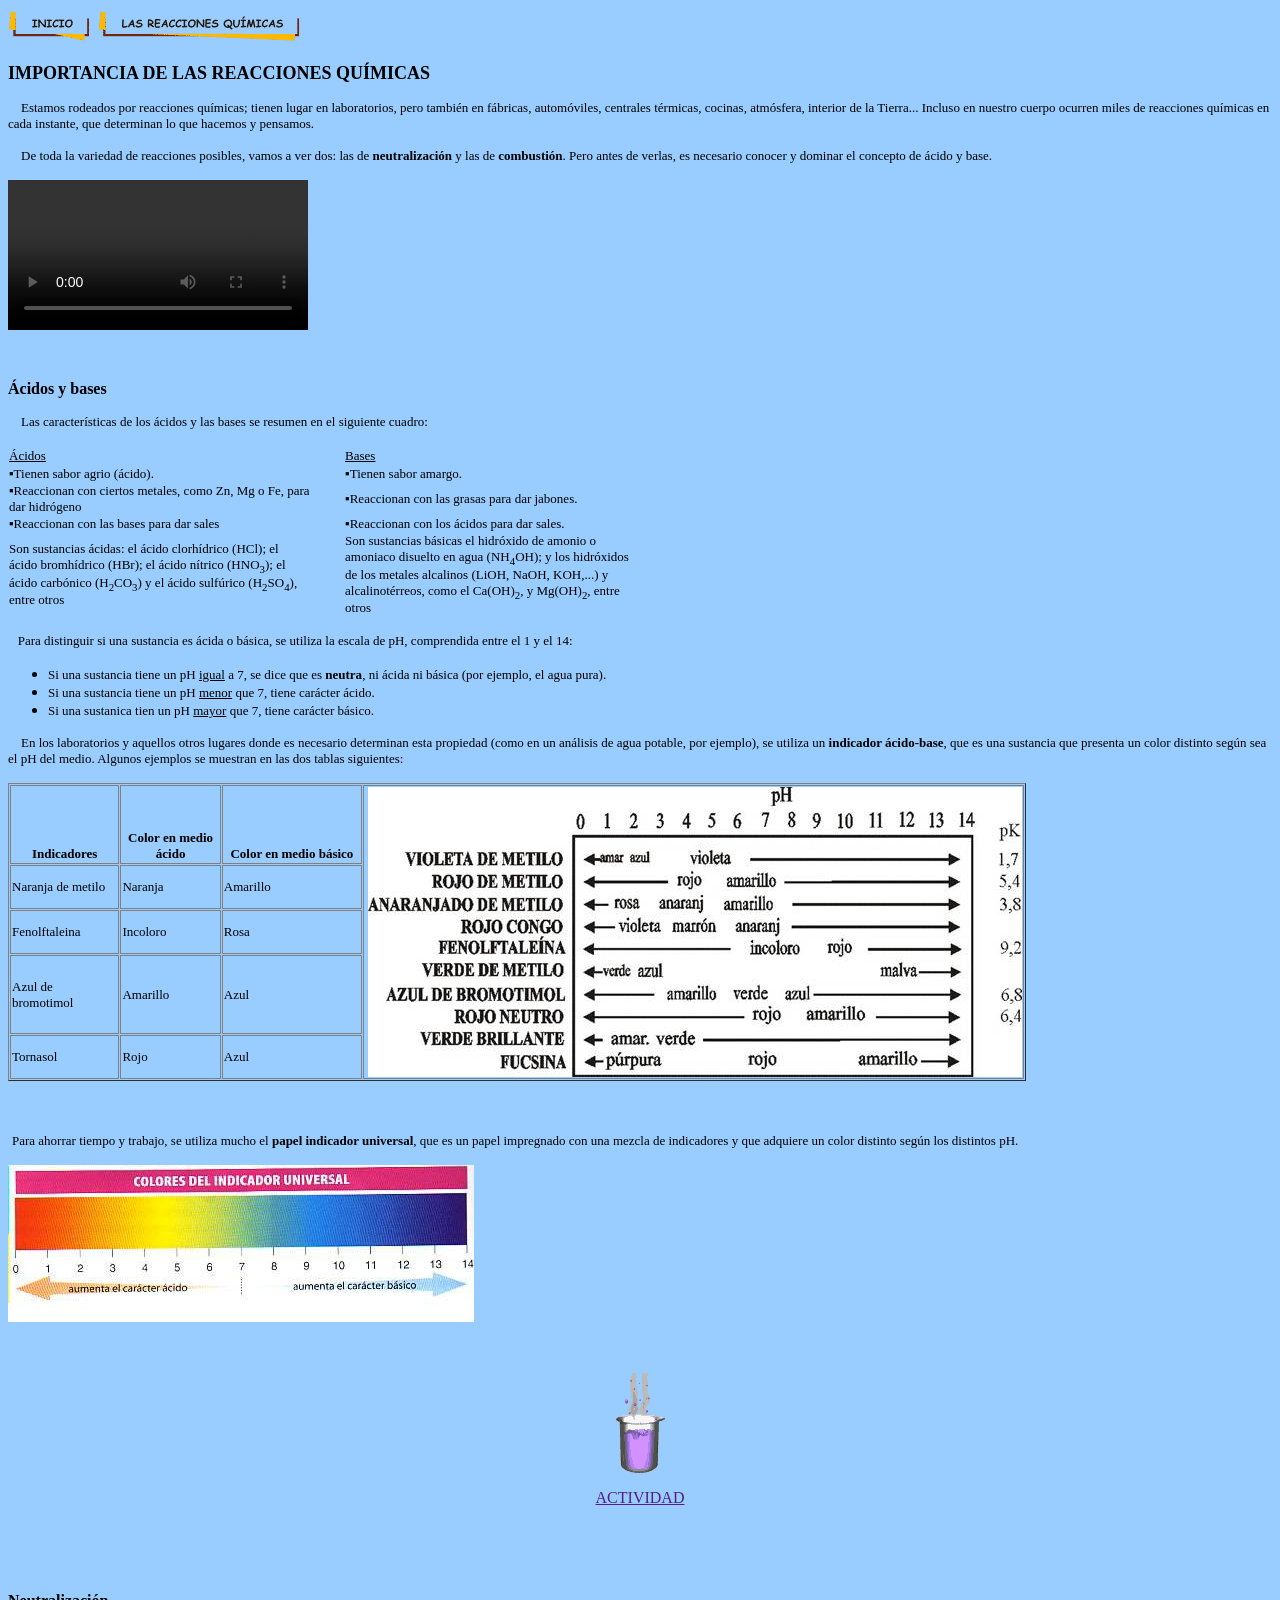
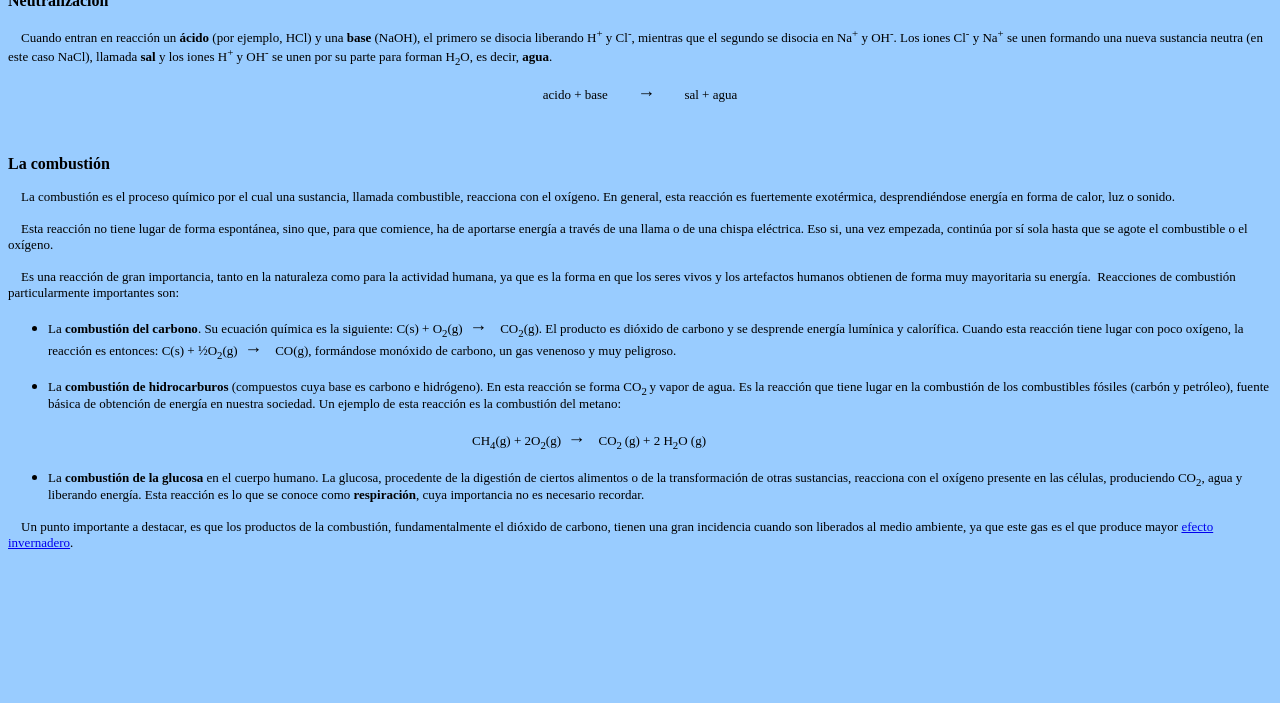
<file: proyecto/Quimica.html>
<html><head><meta http-equiv="Content-Type" content="text/html; charset=windows-1252">


<title>LAS REACCIONES QU�MICAS</title>
<!--<base target="_self">--><base href="." target="_self">
</head>

<body bgcolor="#99CCFF">

<p><a href="">
    <img border="0" src="imagenesQuimica/INICIO.gif" width="86" height="35"></a><a href=""></a>
    
    <a href=""><img border="0" src="imagenesQuimica/REACCIONES.gif" width="206" height="35"></a></p>




<p><b><font face="Comic Sans MS" size="4"><a name="importan"> IMPORTANCIA DE LAS REACCIONES 
QU�MICAS</a></font></b></p>
<p><font face="Comic Sans MS" size="2">&nbsp;&nbsp;&nbsp; Estamos rodeados por 
reacciones qu�micas; tienen lugar en laboratorios, pero tambi�n en f�bricas, 
autom�viles, centrales t�rmicas, cocinas, atm�sfera, interior de la Tierra... 
Incluso en nuestro cuerpo ocurren miles de reacciones qu�micas en cada instante, 
que determinan lo que hacemos y pensamos.</font></p>
<p><font face="Comic Sans MS" size="2">&nbsp;&nbsp;&nbsp; De toda la variedad de 
reacciones posibles, vamos a ver dos: las de <b>neutralizaci�n</b> y las de <b>
combusti�n</b>. Pero antes de verlas, es necesario conocer y dominar el concepto 
de �cido y base.</font></p>
<video src="https://www.youtube.com/watch?v=95QKvcWO-cI" controls  </video>"></video>
<p>&nbsp;</p>
<p><b><font face="Comic Sans MS">�cidos y bases</font></b></p>
<p><font face="Comic Sans MS" size="2">&nbsp;&nbsp;&nbsp; Las caracter�sticas de 
los �cidos y las bases se resumen en el siguiente cuadro:</font></p>
<div align="left">
  <table border="1" cellpadding="0" cellspacing="0" style="border-collapse: collapse" bordercolor="#99CCFF" width="622" id="AutoNumber5">
    <tbody><tr>
      <td width="300" style="border-style: none; border-width: medium"><u>
      <font face="Comic Sans MS" size="2">�cidos</font></u></td>
      <td width="35" style="border-style: none; border-width: medium">&nbsp;</td>
      <td width="283" style="border-style: none; border-width: medium"><u>
      <font face="Comic Sans MS" size="2">Bases</font></u></td>
    </tr>
    <tr>
      <td width="300" style="border-style: none; border-width: medium">
      <font face="Comic Sans MS" size="2">&#9642;Tienen sabor agrio (�cido).</font></td>
      <td width="35" style="border-style: none; border-width: medium">&nbsp;</td>
      <td width="283" style="border-style: none; border-width: medium">
      <font face="Comic Sans MS" size="2">&#9642;Tienen sabor amargo.</font></td>
    </tr>
    <tr>
      <td width="300" style="border-style: none; border-width: medium">
      <font face="Comic Sans MS" size="2">&#9642;Reaccionan con ciertos metales, como 
      Zn, Mg o Fe, para dar hidr�geno</font></td>
      <td width="35" style="border-style: none; border-width: medium">&nbsp;</td>
      <td width="283" style="border-style: none; border-width: medium">
      <font face="Comic Sans MS" size="2">&#9642;Reaccionan con las grasas para dar 
      jabones.</font></td>
    </tr>
    <tr>
      <td width="300" style="border-style: none; border-width: medium">
      <font face="Comic Sans MS" size="2">&#9642;Reaccionan con las bases para dar 
      sales</font></td>
      <td width="35" style="border-style: none; border-width: medium">&nbsp;</td>
      <td width="283" style="border-style: none; border-width: medium">
      <font face="Comic Sans MS" size="2">&#9642;Reaccionan con los �cidos para dar 
      sales.</font></td>
    </tr>
    <tr>
      <td width="300" style="border-style: none; border-width: medium">
      <font face="Comic Sans MS" size="2">Son sustancias �cidas: el �cido 
      clorh�drico (HCl); el �cido bromh�drico (HBr); el �cido n�trico (HNO<sub>3</sub>); 
      el �cido carb�nico (H<sub>2</sub>CO<sub>3</sub>) y el �cido sulf�rico (H<sub>2</sub>SO<sub>4</sub>), 
      entre otros</font></td>
      <td width="35" style="border-style: none; border-width: medium">&nbsp;</td>
      <td width="283" style="border-style: none; border-width: medium">
      <font face="Comic Sans MS" size="2">Son sustancias b�sicas el hidr�xido de 
      amonio o amoniaco disuelto en agua (NH<sub>4</sub>OH); y los hidr�xidos de los 
      metales alcalinos (LiOH, NaOH, KOH,...) y alcalinot�rreos, como el Ca(OH)<sub>2</sub>, 
      y Mg(OH)<sub>2</sub>, entre otros </font></td>
    </tr>
  </tbody></table>
</div>
<p><font size="2">&nbsp;&nbsp; </font><font size="2" face="Comic Sans MS">Para 
distinguir si una sustancia es �cida o b�sica, se utiliza la escala de pH, 
comprendida entre el 1 y el 14:</font></p>
<ul>
  <li><font face="Comic Sans MS" size="2">Si una sustancia tiene un pH <u>igual</u> 
  a 7, se dice que es <b>neutra</b>, ni �cida ni b�sica (por ejemplo, el agua 
  pura).</font></li>
  <li><font face="Comic Sans MS" size="2">Si una sustancia tiene un pH <u>menor</u> 
  que 7, tiene car�cter �cido.</font></li>
  <li><font face="Comic Sans MS" size="2">Si una sustanica tien un pH <u>mayor</u> que 
  7, tiene car�cter b�sico.</font></li>
</ul>
<p><font face="Comic Sans MS" size="2">&nbsp;&nbsp;&nbsp; En los laboratorios y 
aquellos otros lugares donde es necesario determinan esta propiedad (como en un 
an�lisis de agua potable, por ejemplo), se utiliza un <b>indicador �cido-base</b>, 
que es una sustancia que presenta un color distinto seg�n sea el pH del medio. 
Algunos ejemplos se muestran en las dos tablas siguientes:</font></p>
<table border="1" cellspacing="1" width="1018" id="AutoNumber6">
  <tbody><tr>
    <td width="114" align="center" valign="bottom" style="border-style: solid; border-width: 1">
    <b>
    <font size="2" face="Comic Sans MS">Indicadores</font></b></td>
    <td width="108" align="center" valign="bottom" style="border-style: solid; border-width: 1">
    <b>
    <font size="2" face="Comic Sans MS">Color en medio �cido</font></b></td>
    <td width="157" align="center" valign="bottom" style="border-left-style:solid; border-left-width:1; border-top-style:solid; border-top-width:1; border-bottom-style:solid; border-bottom-width:1">
    <b>
    <font size="2" face="Comic Sans MS">Color en medio b�sico</font></b></td>
    <td width="616" align="center" valign="bottom" style="border-style: solid; border-width: 1" rowspan="5">
    <img border="0" src="imagenesQuimica/ind_ac_ba.jpg" align="right" width="654" height="290"></td>
  </tr>
  <tr>
    <td width="114" style="border-style: solid; border-width: 1">
    <font size="2" face="Comic Sans MS">Naranja de metilo</font></td>
    <td width="108" style="border-style: solid; border-width: 1">
    <font size="2" face="Comic Sans MS">Naranja</font></td>
    <td width="157" style="border-left-style:solid; border-left-width:1; border-top-style:solid; border-top-width:1; border-bottom-style:solid; border-bottom-width:1">
    <font size="2" face="Comic Sans MS">Amarillo</font></td>
  </tr>
  <tr>
    <td width="114" style="border-style: solid; border-width: 1">
    <font size="2" face="Comic Sans MS">Fenolftaleina</font></td>
    <td width="108" style="border-style: solid; border-width: 1">
    <font size="2" face="Comic Sans MS">Incoloro</font></td>
    <td width="157" style="border-left-style:solid; border-left-width:1; border-top-style:solid; border-top-width:1; border-bottom-style:solid; border-bottom-width:1">
    <font size="2" face="Comic Sans MS">Rosa</font></td>
  </tr>
  <tr>
    <td width="114" style="border-style: solid; border-width: 1">
    <font size="2" face="Comic Sans MS">Azul de bromotimol</font></td>
    <td width="108" style="border-style: solid; border-width: 1">
    <font size="2" face="Comic Sans MS">Amarillo</font></td>
    <td width="157" style="border-left-style:solid; border-left-width:1; border-top-style:solid; border-top-width:1; border-bottom-style:solid; border-bottom-width:1">
    <font size="2" face="Comic Sans MS">Azul</font></td>
  </tr>
  <tr>
    <td width="114" style="border-style: solid; border-width: 1">
    <font size="2" face="Comic Sans MS">Tornasol</font></td>
    <td width="108" style="border-style: solid; border-width: 1">
    <font size="2" face="Comic Sans MS">Rojo</font></td>
    <td width="157" style="border-left-style:solid; border-left-width:1; border-top-style:solid; border-top-width:1; border-bottom-style:solid; border-bottom-width:1">
    <font size="2" face="Comic Sans MS">Azul</font></td>
  </tr>
</tbody></table>
<p>&nbsp;&nbsp;&nbsp;</p>
<p>&nbsp;<font face="Comic Sans MS" size="2">Para ahorrar tiempo y 
trabajo, se utiliza mucho el <b>papel indicador universal</b>, que es un papel 
impregnado con una mezcla de indicadores y que adquiere un color distinto seg�n 
los distintos pH.</font></p>
<p><font size="2" face="Comic Sans MS">
<img border="0" src="imagenesQuimica/papel_ind.JPG" align="center" alt="Papel indicador universal" width="466" height="157"></font></p>

<p>&nbsp;</p>
<div align="center">
  <center>
  <table border="1" cellspacing="1" style="border-collapse: collapse; border-width: 0" bordercolor="#111111" width="100" id="AutoNumber9">
    <tbody><tr>
      <td align="center" style="border-style: none; border-width: medium">
      <a href="http://www.quimicaweb.net/grupo_trabajo_fyq3/tema6/actividades/ac_y_bas.htm">
      <img border="0" src="imagenesQuimica/vaso.gif" align="middle" width="60" height="100"></a><p>
      <font face="Comic Sans MS"><a href="">ACTIVIDAD</a></font></p></td>
    </tr>
  </tbody></table>
  </center>
</div>

<p>&nbsp;</p>

<p>&nbsp;</p>
<p><font face="Comic Sans MS"><b>Neutralizaci�n</b></font></p>
<p><font face="Comic Sans MS" size="2">&nbsp;&nbsp;&nbsp; Cuando entran en 
reacci�n un <b>�cido</b> (por ejemplo, HCl) y una<b> base </b>(NaOH), el primero 
se disocia liberando H<sup>+</sup> y Cl<sup>-</sup>, mientras que el segundo se 
disocia en Na<sup>+</sup> y OH<sup>-</sup>. Los iones Cl<sup>-</sup> y Na<sup>+</sup> 
se unen formando una nueva sustancia neutra (en este caso NaCl), llamada <b>sal</b> 
y los iones H<sup>+</sup> y OH<sup>-</sup> se unen por su parte para forman H<sub>2</sub>O, 
es decir, <b>agua</b>.</font></p>
<div align="center">
  <center>
  <table border="1" cellspacing="1" style="border-collapse: collapse; border-width: 0" bordercolor="#111111" width="317" id="AutoNumber7">
    <tbody><tr>
      <td width="311" style="border-style: none; border-width: medium">
      <p align="center"><font face="Comic Sans MS"></font>
      <font face="Comic Sans MS" size="2">acido + base&nbsp;&nbsp;&nbsp;&nbsp;&nbsp;&nbsp;&nbsp;&nbsp;
      </font><b><font face="Comic Sans MS" size="4">&#8594;</font></b><font face="Comic Sans MS" size="2">&nbsp;&nbsp;&nbsp;&nbsp;&nbsp;&nbsp;&nbsp;&nbsp; 
      sal + agua</font></p></td>
    </tr>
  </tbody></table>
  </center>
</div>
<p align="center">&nbsp;</p>
<p align="left"><b><font face="Comic Sans MS"> La combusti�n</font></b></p>
<p align="left"><font face="Comic Sans MS" size="2">&nbsp;&nbsp;&nbsp; La 
combusti�n es el proceso qu�mico por el cual una sustancia, llamada combustible, 
reacciona con el ox�geno. En general, esta reacci�n es fuertemente exot�rmica, 
desprendi�ndose energ�a en forma de calor, luz o sonido.</font></p>
<p align="left"><font face="Comic Sans MS" size="2">&nbsp;&nbsp;&nbsp; Esta 
reacci�n no tiene lugar de forma espont�nea, sino que, para que comience, ha de 
aportarse energ�a a trav�s de una llama o de una chispa el�ctrica. Eso si, una 
vez empezada, contin�a por s� sola hasta que se agote el combustible o el 
ox�geno.</font></p>
<p align="left"><font face="Comic Sans MS" size="2">&nbsp;&nbsp;&nbsp; Es una 
reacci�n de gran importancia, tanto en la naturaleza como para la actividad 
humana, ya que es la forma en que los seres vivos y los artefactos humanos 
obtienen de forma muy mayoritaria su energ�a.&nbsp; Reacciones de combusti�n 
particularmente importantes son:</font></p>
<ul>
  <li>
  <p align="left"><font face="Comic Sans MS" size="2">La <b>combusti�n del 
  carbono</b>. Su ecuaci�n qu�mica es la siguiente: C(s) + O<sub>2</sub>(g)&nbsp;
  </font><b><font face="Comic Sans MS" size="4">&#8594;</font></b><font face="Comic Sans MS" size="2">&nbsp;&nbsp;&nbsp; 
  CO<sub>2</sub>(g). El producto es di�xido de carbono y se desprende energ�a 
  lum�nica y calor�fica. Cuando esta reacci�n tiene lugar con poco ox�geno, la 
  reacci�n es entonces: C(s) + �O<sub>2</sub>(g)&nbsp; </font><b>
  <font face="Comic Sans MS" size="4">&#8594;</font></b><font face="Comic Sans MS" size="2">&nbsp;&nbsp;&nbsp; 
  CO(g), form�ndose mon�xido de carbono, un gas venenoso y muy peligroso.</font></p></li>
  <li>
  <p align="left"><font face="Comic Sans MS" size="2">La <b>combusti�n de 
  hidrocarburos </b>(compuestos cuya base es carbono e hidr�geno). En esta 
  reacci�n se forma CO<sub>2 </sub>y vapor de agua. Es la reacci�n que tiene 
  lugar en la combusti�n de los combustibles f�siles (carb�n y petr�leo), fuente 
  b�sica de obtenci�n de energ�a en nuestra sociedad. Un ejemplo de esta 
  reacci�n es la combusti�n del metano:</font></p></li>
</ul>
<div align="center">
  <center>
  <table border="1" cellspacing="1" style="border-collapse: collapse; border-width: 0" bordercolor="#111111" width="338" id="AutoNumber8">
    <tbody><tr>
      <td width="332" style="border-style: none; border-width: medium">
      <font face="Comic Sans MS" size="2">CH<sub>4</sub>(g) + 2O<sub>2</sub>(g)&nbsp;
      </font><b><font face="Comic Sans MS" size="4">&#8594;</font></b><font face="Comic Sans MS" size="2">&nbsp;&nbsp;&nbsp; 
      CO<sub>2 </sub>(g) + 2 H<sub>2</sub>O (g)</font></td>
    </tr>
  </tbody></table>
  </center>
</div>
<ul>
  <li><font face="Comic Sans MS" size="2">La <b>combusti�n de la glucosa</b> en 
  el cuerpo humano. La glucosa, procedente de la digesti�n de ciertos alimentos 
  o de la transformaci�n de otras sustancias, reacciona con el ox�geno presente 
  en las c�lulas, produciendo CO<sub>2</sub>, agua y liberando energ�a. Esta 
  reacci�n es lo que se conoce como <b>respiraci�n</b>, cuya importancia no es 
  necesario recordar.</font></li>
</ul>
<p><font face="Comic Sans MS" size="2">&nbsp;&nbsp;&nbsp; Un punto importante a 
destacar, es que los productos de la combusti�n, fundamentalmente el di�xido de 
carbono, tienen una gran incidencia cuando son liberados al medio ambiente, ya 
que este gas es el que produce mayor
<a href="http://es.wikipedia.org/wiki/Efecto_invernadero">efecto invernadero</a>.</font></p>
<p>&nbsp;</p>
<p>&nbsp;</p>
<div align="center">
  <center>
  
  </center>
</div>
<p>&nbsp;</p>

<p>&nbsp;</p>



</body></html>
</file>
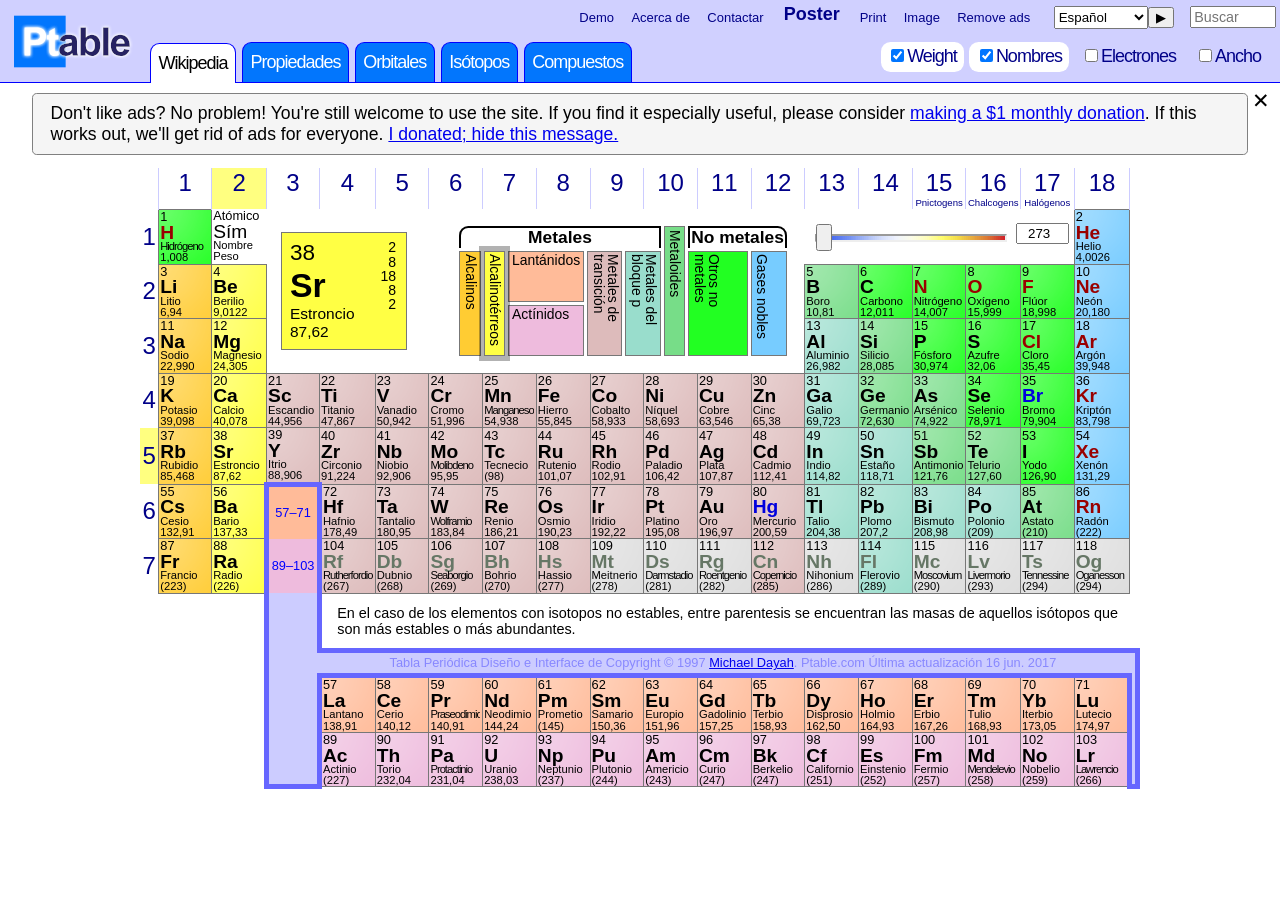
<file: proyecto/Tabla Periódica Dinámica - Wikipedia.html>
<!DOCTYPE html>
<!-- saved from url=(0049)https://www.ptable.com/?lang=es#Writeup/Wikipedia -->
<html><head><meta http-equiv="Content-Type" content="text/html; charset=UTF-8">
  <title>Tabla Periódica Dinámica - Wikipedia</title>

  <meta name="description" content="Tabla periódica interactiva con páginas dinámicas que muestran nombres, electrones, estados de oxidación, tendencias, orbitales, isótopos y búsqueda. Descripciones completas.">
  <meta name="keywords" content="Tabla Periódica, dynamic, interactive, elements, name, chemistry, printable, homework, pdf, electron configuration">
  <link rel="canonical" href="https://www.ptable.com/?lang=es">

  <meta property="og:image" content="/Images/icon-114.png">
  <meta property="fb:admins" content="9403459">

  <meta name="google" content="notranslate">
  <meta name="format-detection" content="telephone=no">
  <meta name="mobile-web-app-capable" content="yes">
  <meta name="apple-mobile-web-app-capable" content="yes">
  <meta name="apple-mobile-web-app-title" content="Ptable">
  <meta name="viewport" content="width=device-width, initial-scale=1">

  <meta name="application-name" content="Ptable">
  <meta name="msapplication-TileColor" content="#2B4EE9">
  <meta name="msapplication-TileImage" content="Images/pt-logo.png">
  <link rel="apple-touch-icon" href="https://www.ptable.com/Images/icon-57.png">
  <link rel="apple-touch-icon" href="https://www.ptable.com/Images/icon-72.png" sizes="72x72">
  <link rel="apple-touch-icon" href="https://www.ptable.com/Images/icon-114.png" sizes="114x114">

  <meta name="twitter:card" content="summary">
  <meta name="twitter:site" content="@Ptable">
  <meta name="twitter:title" content="Tabla Periódica Dinámica">
  <meta name="twitter:description" content="Tabla periódica interactiva con páginas dinámicas que muestran nombres, electrones, estados de oxidación, tendencias, orbitales, isótopos y búsqueda. Descripciones completas.">
  <meta name="twitter:creator" content="@Lucent">
  <meta name="twitter:image" content="/Images/icon-114.png">

  <link href="./Tabla Periódica Dinámica - Wikipedia_files/screen-default-f4eb9df.css" rel="stylesheet" type="text/css" media="screen, print" id="MainStyle">
  <style type="text/css" media="screen, print" id="Sheet-Electrons">
big				{ line-height: 1; }
small, .Shells, #Legend span	{ display: none; }
#Closeup small	{ display: inline-block; font-size: 50%; }
#Legend acronym	{ letter-spacing: normal; }
.Element		{ padding: 1px 1px 0 1px; background-image: url("[data-uri]"); background-repeat: no-repeat; }
.Element acronym, #Legend acronym { line-height: 0.9; }
.KeyRegion, .InnerBorder	{ font-size: 0.8em; }
.KeyRegion input	{ height: 13pt; }
.Paren			{ font-size: 0.9em; width: 600pt; }
.Period			{ width: 1em; }
#OrbitalString, #SliderCell	{ font-size: 1em; }
thead td		{ border-bottom-width: 0; }
td.Lock			{ outline-offset: -2px; }
.Clean, #Legend	{ border-width: 1px; }
#Series td, #Hund	{ font-size: 0.8em; }
#Series td, .Element, #CloseupElement	{ border: 1px solid #777; }
thead a:nth-child(2){ font-size: 0.6em; }
  </style>
  <style type="text/css" media="screen, print" id="Sheet-Name">
.Element acronym, #Legend acronym, .Element i, #Legend i	{ text-align: center; }
#CloseupElement				{ width: 3.75em; border: none; }
.Element em, #Legend em		{ display: none; }
.Element i, #Legend i		{ font-size: 0.7em; width: 3.6em; text-overflow: clip; }
.Element acronym, #Legend acronym	{ width: 2.1em; line-height: 1; }
#Legend acronym				{ letter-spacing: -0.08em; }
.Element					{ padding: 0.2em; padding-bottom: 1px; border-width: 5px; border-color: white; background-image: url("[data-uri]"); }
.BlueTop, .BlueLeft, .BlueBottom, .BlueTop	{ border-width: 6px; }
.KeyRegion, .InnerBorder	{ font-size: 0.75em; }
#Orbital					{ bottom: auto; }
#Series td					{ border: none; }
td.Lock						{ outline-width: 4px; outline-offset: -5px; }
.Paren						{ width: 580pt; /* don't ask */ }
  </style>
  <style type="text/css" media="screen, print" id="Sheet-Weight">
#Legend strong				{ letter-spacing: -0.1em; }
strong						{ font-size: 0.8em; }
.Element					{ border-width: 4px; }
.Element i, #Legend i		{ display: none; }
.Element acronym, #Legend acronym	{ width: 1.75em; font-size: 1.1em; line-height: 1.1; }
.Element acronym.Long		{ letter-spacing: -0.09em; }
.Element strong				{ text-align: center; }
.KeyRegion					{ font-size: 0.5em; }
.Paren						{ font-size: 0.7em; width: 480pt; }
#OrbitalString, #SliderCell	{ font-size: 0.7em; }
#Series						{ font-size: 1.7em; }
#Hund						{ float: left; }
#OrbitalHolder				{ width: 150pt; }
#Orbital					{ bottom: 0; right: -10px; }
#Properties, #IsotopeForm	{ font-size: 1.1em; }
#Properties th, #IsotopeForm th	{ font-weight: normal; }
.KeyRegion input, #SliderCell input	{ height: 11pt; }
#SliderDisplay				{ font-size: 0.7em; width: 5ex; }
.InnerBorder				{ font-size: 0.55em; }
.BlueTop, .BlueLeft, .BlueBottom, .BlueTop	{ border-width: 5px; }
#Block						{ display: none ! important; }
.Paren						{ width: 300pt; }
thead a:nth-child(2)		{ font-size: 0.5em; }
  </style>
  <style type="text/css" media="screen, print" id="Sheet-Borders">
.KeyRegion					{ font-size: 0.4em; }
#Legend						{ font-size: 0.8em; }
.Period						{ width: 0; }
thead a, .Period a			{ font-size: small; font-weight: normal; }
strong						{ font-size: 1.1em; }
.Element					{ border-width: 1px; padding: 0.2em 0.1em 0; }
.Element acronym, #Legend acronym	{ font-size: 1.05em; }
.Element acronym.Long		{ letter-spacing: -2px; }
.BlueTop, .BlueLeft, .BlueBottom, .BlueTop	{ border-width: 2px; }
.Paren						{ width: 300pt; }
.Paren, .Copyright span		{ visibility: hidden; }
  </style>

  <style type="text/css" media="print">
@page					{ size: landscape; margin: 0; }

#Navigation, ul, #AdLeaderboardTop 	{ display: none; }
input, #SliderTrack		{ visibility: hidden; }
.Element, .Electron		{ background-image: none; }
#Series td, .Element, #CloseupElement	{ border: 1px solid black; }
.Clean, #Legend, .Shells	{ border-width: 1px; }
#Legend acronym			{ font-weight: normal; }
#KeyContainer			{ width: 90% ! important; }
.Paren					{ line-height: 1.5; }
.Alkali .Alkali         { background-color: #FFD47F; }
.Alkaline .Alkaline     { background-color: #FFFF7F; }
.Transition .Transition { background-color: #EECCCC; }
.Poor .Poor             { background-color: #88EEDD; }
.Metalloid .Metalloid	{ background-color: #88DD99; }
.Halogen .Halogen		{ background-color: #66DDCC; }
.Nonmetal .Nonmetal     { background-color: #7FF67F; }
.Noble .Noble           { background-color: #C3D4FF; }
.Lanthanoid .Lanthanoid { background-color: #FFD4C3; }
.Actinoid .Actinoid     { background-color: #EED4E5; }
.Undiscovered           { background-color: #FFFFFF; }
.InnerBorder            { background-color: #CCCCFF; }
.BlueLeft, .BlueRight, .BlueTop, .BlueBottom	{ border-color: #6666FF; }
  </style>

  <script async="" src="./Tabla Periódica Dinámica - Wikipedia_files/analytics.js.descarga"></script><script src="./Tabla Periódica Dinámica - Wikipedia_files/bugsnag-3.min.js.descarga" data-apikey="89a7744f0a74c197fd23f560afed1170"></script>
  <script>Bugsnag.appVersion = "4b63d0f";</script>
  <script type="text/javascript">
   var scheme = "day", schemebase = (scheme === "night" ? "000000" : "FFFFFF"), schemehigh = (scheme === "night" ? "FFFFFF" : "000000");
   var language = "es", rtl = false, unknown = "Desconocido", solid = "Sólido", liquid = "Líquido", gas = "Gaseoso", stable = "Estable";
   if (scheme === "night") var statecolors = [{"Desconocido": "#99AA99", "Gaseoso": "#FFAAAA", "Líquido": "#AAAAFF", "Sólido": "#FFFFFF"},{"Desconocido": "#667766", "Gaseoso": "#AA0000", "Líquido": "#0000DD", "Sólido": "#222222"}];
   else var statecolors = [{"Desconocido": "#667766", "Gaseoso": "#990000", "Líquido": "#0000DD", "Sólido": "#000000"},{"Desconocido": "#667766", "Gaseoso": "#990000", "Líquido": "#0000DD", "Sólido": "#000000"}];
   var allspecs = {
   	series: {"units":[" K"],"slidermin":0,"slidermax":6000,"tab":"Weight","subset":0},
   	chemical: {"units":[null],"legends":["Series","Series"],"tab":"Series","values":["Wikipedia","IUPAC"],"subset":1,"help":"Select either [http:\/\/en.wikipedia.org\/wiki\/Collective_names_of_groups_of_like_elements Wikipedia's element classifications] or the [http:\/\/old.iupac.org\/publications\/books\/rbook\/Red_Book_2005.pdf IUPAC Red Book]'s groupings (IR-3.5, page 51)."},
   	state: {"units":[" K"],"slidermin":0,"slidermax":6000,"legends":["State"],"tab":"State","help":"Select a temperature to see the state of matter of all elements at that temperature."},
   	melt: {"units":[" K"],"startcolor":"6666FF","endcolor":"FF0000","defaultcolor":"CCCCCC","slidermin":0,"slidermax":6000,"legends":["Kelvin"],"tab":"Melting Point","subset":0,"help":"Darker colors indicate an element's melting point is colder (blue) or hotter (red) than the selected temperature."},
   	boil: {"units":[" K"],"startcolor":"6666FF","endcolor":"FF0000","defaultcolor":"CCCCCC","slidermin":0,"slidermax":6000,"legends":["Kelvin"],"tab":"Boiling Point","subset":0,"help":"Darker colors indicate an element's boiling point is colder (blue) or hotter (red) than the selected temperature."},
   	electroneg: {"units":[null],"startcolor":"FFFF66","endcolor":"BB0000","defaultcolor":schemebase,"legends":["Pauling"],"tab":"Electronegativity","scales":["lin"],"subset":0,"help":"Electronegativity values range from a low of 0.7 (yellow) to 3.98 (red)."},
   	affinity: {"units":[" kJ\/mol"],"startcolor":"009900","endcolor":"FFFF00","defaultcolor":schemebase,"legends":["kJ\/mol"],"tab":"Affinity","scales":["log"],"subset":0,"help":"Electron affinity values range from a low of 0 (green) to 349 (yellow)."},
   	valence: {"units":[null],"startcolor":"FFFF00","endcolor":"0088FF","defaultcolor":schemebase,"legends":["Valence"],"tab":"Valence","scales":["lin"],"subset":0,"help":"Maximum valences are based on the oxidation states shown in the Orbitals tab."},
   	ionize: {"units":[" kJ\/mol"," kJ\/mol"," kJ\/mol"," kJ\/mol"," kJ\/mol"," kJ\/mol"," kJ\/mol"," kJ\/mol"," kJ\/mol"," kJ\/mol"," kJ\/mol"," kJ\/mol"," kJ\/mol"," kJ\/mol"," kJ\/mol"," kJ\/mol"," kJ\/mol"," kJ\/mol"," kJ\/mol"," kJ\/mol"," kJ\/mol"," kJ\/mol"," kJ\/mol"," kJ\/mol"," kJ\/mol"," kJ\/mol"," kJ\/mol"," kJ\/mol"," kJ\/mol"," kJ\/mol"],"startcolor":"66FF44","endcolor":"8844FF","defaultcolor":schemebase,"legends":["kJ\/mol","kJ\/mol","kJ\/mol","kJ\/mol","kJ\/mol","kJ\/mol","kJ\/mol","kJ\/mol","kJ\/mol","kJ\/mol","kJ\/mol","kJ\/mol","kJ\/mol","kJ\/mol","kJ\/mol","kJ\/mol","kJ\/mol","kJ\/mol","kJ\/mol","kJ\/mol","kJ\/mol","kJ\/mol","kJ\/mol","kJ\/mol","kJ\/mol","kJ\/mol","kJ\/mol","kJ\/mol","kJ\/mol","kJ\/mol"],"tab":"Ionization","dbnames":[1,2,3,4,5,6,7,8,9,10,11,12,13,14,15,16,17,18,19,20,21,22,23,24,25,26,27,28,29,30],"values":["1st","2nd","3rd","4th","5th","6th","7th","8th","9th","10th","11th","12th","13th","14th","15th","16th","17th","18th","19th","20th","21st","22nd","23rd","24th","25th","26th","27th","28th","29th","30th"],"scales":["log","log","log","log","log","log","log","log","log","log","log","log","log","log","log","log","log","log","log","log","log","log","log","log","log","log","log","log","log","log"],"subset":0},
   	radius: {"units":[" pm"," pm"," pm"," pm"],"startcolor":schemebase,"endcolor":"446600","defaultcolor":"CCCCCC","legends":["pm","pm","pm","pm"],"tab":"Radius","dbnames":["calculated","empirical","covalent","van_der_waals"],"values":["Calculated","Empirical","Covalent","Van der Waals"],"scales":["lin","lin","lin","lin"],"subset":0},
   	hardness: {"units":[" MPa",null," MPa"],"startcolor":"FFCCEE","endcolor":"008866","defaultcolor":schemebase,"legends":["MPa",null,"MPa"],"tab":"Hardness","dbnames":["brinell","mohs","vickers"],"values":["Brinell","Mohs","Vickers"],"scales":["lin","lin","log"],"subset":0},
   	modulus: {"units":[" GPa"," GPa"," GPa"],"startcolor":"BBFFDD","endcolor":"7700AA","defaultcolor":schemebase,"legends":["GPa","GPa","GPa"],"tab":"Modulus","dbnames":["bulk","shear","young"],"values":["Bulk","Shear","Young"],"scales":["lin","lin","lin"],"subset":0},
   	density: {"units":[" kg\/m\u00b3"," kg\/m\u00b3"],"startcolor":"DDDDFF","endcolor":"666600","defaultcolor":schemebase,"legends":["kg\/m\u00b3","kg\/m\u00b3"],"tab":"Density","dbnames":["stp","liquid"],"values":["STP","Liquid"],"scales":["lin","lin"],"subset":0},
   	conductivity: {"units":[" W\/mK"," MS\/m"],"startcolor":schemebase,"endcolor":"008800","defaultcolor":"CCCCCC","legends":["W\/mK","MS\/m"],"tab":"Conductivity","dbnames":["thermal","electric"],"values":["Thermal","Electric"],"scales":["lin","lin"],"subset":0},
   	heat: {"units":[" J\/kgK"," kJ\/mol"," kJ\/mol"],"startcolor":schemebase,"endcolor":"FF0000","defaultcolor":"CCCCCC","legends":["J\/kgK","kJ\/mol","kJ\/mol"],"tab":"Heat","dbnames":["specific","vaporization","fusion"],"values":["Specific","Vaporization","Fusion"],"scales":["log","lin","log"],"subset":0},
   	abundance: {"units":["%","%","%","%","%","%"],"startcolor":schemebase,"endcolor":"4444FF","defaultcolor":"CCCCCC","legends":["Percent","Percent","Percent","Percent","Percent","Percent"],"tab":"Abundance","dbnames":["universe","solar","meteor","crust","ocean","human"],"values":["Universe","Solar","Meteor","Crust","Ocean","Human"],"scales":["log","log","log","log","log","log"],"subset":0,"help":"Abundance percentages for elements in each context are by mass, not number of atoms."},
   	discover: {"units":[null],"slidermin":1730,"slidermax":2017,"default":2017,"startcolor":"FFFFFF","endcolor":"666600","defaultcolor":"FFFFFF","legends":["Year"],"tab":"Discovered","subset":0,"help":"Select a year to dim elements discovered after that year."},
   	orbital: {"units":[null],"legends":["Oxidation"],"tab":"Oxidation","subset":0,"help":"Common oxidation states are shown in bold beneath the element closeup."},
   	isotope: {"units":[null],"legends":["Isotopes","Isotopes"],"tab":"Isotopes","values":["Selected","All"],"subset":0,"help":"Choose whether to display all of an element's isotopes or only a select few when clicked."},
   	isoname: {"tab":"Mass"},
   	isomass: {"tab":"Mass","units":[null],"startcolor":schemebase,"endcolor":"0095B6","defaultcolor":schemebase,"scale":"lin","subset":0},
   	binding: {"tab":"Binding Energy","units":[" MeV"],"startcolor":schemebase,"endcolor":"009900","defaultcolor":schemebase,"scale":"lin","subset":0},
   	masscontrib: {"tab":"Abundance","units":["%"],"startcolor":schemebase,"endcolor":"DAA520","defaultcolor":schemebase,"legends":["%"],"scale":"log","subset":0},
   	halflife: {"tab":"Half-Life","units":["Time"],"startcolor":schemebase,"endcolor":"B88600","defaultcolor":"A87600","scale":"log","subset":0},
   	width: {"tab":"Decay Width","units":[" MeV"],"startcolor":schemebase,"endcolor":"008888","defaultcolor":schemebase,"scale":"log","subset":0},
   	compound: {"units":[null],"legends":["Compounds"],"tab":"Compounds","subset":0,"help":"Click one or more elements to show all compounds containing those elements."}
   };

   var isIE = (/*@cc_on ! @*/ false);
   var externalEval = function (str) { return eval("(" + str + ")"); };
// if (window.top != window.self && document.referrer.indexOf("allperiodictables") !== -1) top.location.replace(self.location.href);
  </script>
  <script async="" src="./Tabla Periódica Dinámica - Wikipedia_files/interactivity-4b63d0f.js.descarga"></script>

  <link rel="shortcut icon" href="https://www.ptable.com/Images/favicon.ico" type="image/vnd.microsoft.icon">
 <script src="https://edge.quantserve.com/quant.js" async="" type="text/javascript"></script></head>
 <body class="">

  <h1><a href="https://www.ptable.com/?lang=es#" id="Reset" title="Tabla Periódica"><img src="./Tabla Periódica Dinámica - Wikipedia_files/ptable-logo.svg" alt="Tabla Periódica de los Elementos"></a></h1>

  <div id="TabTip" style="display: none;">Includes interactive visualizations, properties, orbitals, isotopes, and compound mixing.</div>

  <div id="Navigation" style="vertical-align: baseline;">
   <a href="http://www.youtube.com/watch?v=EX56SP-lTHc&amp;hd=1" title="Screencast of all features" id="Screencast">Demo</a>
   <a href="https://www.ptable.com/about.html" title="Questions about this particular periodic table">Acerca de</a>
   <a href="https://www.ptable.com/feedback.html" title="Contact the designer">Contactar</a>
   <a href="https://www.ptable.com/poster/" title="Periodic table poster" style="font-weight: bold; font-size: large;">Poster</a>
   <a href="https://www.ptable.com/print/" title="Tabla Periódica PDF">Print</a>
   <a href="https://www.ptable.com/Images/tabla%20peri%C3%B3dica.png" title="Tabla Periódica image">Image</a>
   <a href="https://www.patreon.com/oauth2/authorize?response_type=code&amp;client_id=3a92c33badc41acf533fd35d4f1b56a89c52a6765306cf363c8bd2f03762109e&amp;redirect_uri=http%3A%2F%2Fwww.ptable.com%2Fdonate%2F">Remove ads</a>
<!--<a href="advertise-to-students.php" title="Advertise to students on this site">Anuncio</a> -->
   <form name="language" method="get" action="https://www.ptable.com/" id="langswitch"><select name="lang" id="Lang"><option value="af">Afrikaans</option><option value="ar">العربية</option><option value="bg">Български</option><option value="bn">বাংলা</option><option value="ca">Català</option><option value="cs">Čeština</option><option value="cy">Cymraeg</option><option value="da">Dansk</option><option value="de">Deutsch</option><option value="el">Ελληνικά</option><option value="en">English</option><option value="eo">Esperanto</option><option value="es" selected="selected">Español</option><option value="et">Eesti</option><option value="fa">فارسی</option><option value="fi">Suomi</option><option value="fr">Français</option><option value="he">עברית</option><option value="hi">हिन्दी</option><option value="hr">Hrvatski</option><option value="hu">Magyar</option><option value="id">Bahasa</option><option value="is">Íslenska</option><option value="it">Italiano</option><option value="ja">日本語</option><option value="ko">한국어</option><option value="la">Latina</option><option value="lt">Lietuvių</option><option value="lv">Latviešu</option><option value="nl">Nederlands</option><option value="no">Norsk</option><option value="pl">Polski</option><option value="pt">Português</option><option value="ro">Română</option><option value="ru">Русский</option><option value="sk">Slovenčina</option><option value="sl">Slovenščina</option><option value="sr">Српски</option><option value="sv">Svenska</option><option value="sw">Kiswahili</option><option value="th">ไทย</option><option value="tr">Türkçe</option><option value="uk">Українська</option><option value="vi">Tiếng Việt</option><option value="zh">中文 (简)</option><option value="zh-tw">中文 (繁)</option></select><input type="submit" value="▶"></form>
   <input id="SearchInput" type="search" placeholder="Buscar">
<!-- <a href="#" onclick="return Ptable.external_load('song');" title="Song">Song</a> -->
  </div>

  <ul class="Views" id="Views">
   <li style="display: none;" class="Selected"><input type="checkbox" id="Borders" checked=""><label for="Borders" title="Show thick borders">Borders</label></li>
   <li class=""><input type="checkbox" id="Weight" checked=""><label for="Weight" title="Show atomic masses">Weight</label></li>
   <li class=""><input type="checkbox" id="Name" checked=""><label for="Name" title="Show element names">Nombres</label></li>
   <li class=""><input type="checkbox" id="Electrons"><label for="Electrons" title="Show electron configurations">Electrones</label></li>
   <li class="" style=""><input type="checkbox" id="wide"><label for="wide" title="Show rare earth elements inline" style="">Ancho</label></li>
  </ul>

  <ul class="Tabs">
   <li class="TabList WriteupTab"><a class="MainTab Selected" id="WriteupTab" href="https://www.ptable.com/?lang=es#Writeup/Wikipedia">Wikipedia</a></li><!--<ul id="SeriesChoice">--><li style="display: none;"><a id="Wikipedia" href="https://www.ptable.com/?lang=es#Writeup/Wikipedia" class="Selected">Wikipedia</a></li><!--<li><a id="Videos" href="#Writeup/Videos">Videos</a></li><li><a id="Photos" href="#Writeup/Photos">Photos</a></li></ul>--><li class="TabList"><a class="MainTab" id="PropertyTab" href="https://www.ptable.com/?lang=es#Property/State" style="">Propiedades</a></li><li class="TabList"><a class="MainTab" id="OrbitalTab" href="https://www.ptable.com/?lang=es#Orbital">Orbitales</a></li><li class="TabList"><a class="MainTab" id="IsotopeTab" href="https://www.ptable.com/?lang=es#Isotope">Isótopos</a></li><li class="TabList"><a class="MainTab" id="CompoundTab" href="https://www.ptable.com/?lang=es#Compound">Compuestos</a></li></ul>

  <div id="OarJars">
   <div id="OarJarsClose" title="Hide ads for a few days"></div>
   <script async="" src="https://pagead2.googlesyndication.com/pagead/js/adsbygoogle.js"></script>
   <ins class="adsbygoogle" data-ad-client="ca-pub-1899956715581914" data-ad-slot="1123424162" data-ad-format="horizontal"></ins>
   <div id="OarJarsText" style="display: block;">Don't like ads? No problem! You're still welcome to use the site. If you find it especially useful, please consider <a href="https://www.patreon.com/bePatron?u=6102731">making a $1 monthly donation</a>. If this works out, we'll get rid of ads for everyone. <a href="https://www.patreon.com/oauth2/authorize?response_type=code&amp;client_id=3a92c33badc41acf533fd35d4f1b56a89c52a6765306cf363c8bd2f03762109e&amp;redirect_uri=http%3A%2F%2Fwww.ptable.com%2Fdonate%2F">I donated; hide this message.</a></div>
   <script src="https://www.ptable.com/ads.js" type="text/javascript"></script>
  </div>

  <div id="ExternalKey" class="Clean KeyRegion"></div>

<table class="Alkali Alkaline Lanthanoid Actinoid Transition Poor Metalloid Nonmetal Noble" id="Main" summary="periodic table" border="0" cellspacing="0">
 <thead>
 <tr>
  <td class="IsoHolder"><div id="isotopeholder" class="AlphaEmission ProtonEmission TwoProtonEmission NeutronEmission TwoNeutronEmission SpontaneousFission BetaDecay DoubleBetaDecay BetaPlusDecay DoubleBetaPlusDecay ElectronCapture Stable" style="opacity: 1; display: none;"></div></td>
  <td style=""><a href="https://es.wikipedia.org/wiki/Elementos%20del%20grupo%201">1</a>  </td>
  <td style="background-color: rgb(255, 255, 128);"><a href="https://es.wikipedia.org/wiki/Elementos%20del%20grupo%202">2</a>  </td>
  <td style=""><a href="https://es.wikipedia.org/wiki/Elementos%20del%20grupo%203">3</a>  </td>
  <td style=""><a href="https://es.wikipedia.org/wiki/Elementos%20del%20grupo%204">4</a>  </td>
  <td style=""><a href="https://es.wikipedia.org/wiki/Elementos%20del%20grupo%205">5</a>  </td>
  <td style=""><a href="https://es.wikipedia.org/wiki/Elementos%20del%20grupo%206">6</a>  </td>
  <td style=""><a href="https://es.wikipedia.org/wiki/Elementos%20del%20grupo%207">7</a>  </td>
  <td style=""><a href="https://es.wikipedia.org/wiki/Elementos%20del%20grupo%208">8</a>  </td>
  <td style=""><a href="https://es.wikipedia.org/wiki/Elementos%20del%20grupo%209">9</a>  </td>
  <td style=""><a href="https://es.wikipedia.org/wiki/Elementos%20del%20grupo%2010">10</a>  </td>
  <td style=""><a href="https://es.wikipedia.org/wiki/Elementos%20del%20grupo%2011">11</a>  </td>
  <td style=""><a href="https://es.wikipedia.org/wiki/Elementos%20del%20grupo%2012">12</a>  </td>
  <td style=""><a href="https://es.wikipedia.org/wiki/Elementos%20del%20grupo%2013">13</a>  </td>
  <td style=""><a href="https://es.wikipedia.org/wiki/Elementos%20del%20grupo%2014">14</a>  </td>
  <td style=""><a href="https://es.wikipedia.org/wiki/Elementos%20del%20grupo%2015">15</a>  <a href="https://es.wikipedia.org/wiki/Pnictogens">Pnictogens</a>  </td>
  <td style=""><a href="https://es.wikipedia.org/wiki/Elementos%20del%20grupo%2016">16</a>  <a href="https://es.wikipedia.org/wiki/Chalcogens">Chalcogens</a>  </td>
  <td style=""><a href="https://es.wikipedia.org/wiki/Elementos%20del%20grupo%2017">17</a>  <a href="https://es.wikipedia.org/wiki/Hal%C3%B3genos">Halógenos</a>  </td>
  <td style=""><a href="https://es.wikipedia.org/wiki/Elementos%20del%20grupo%2018">18</a>  </td>
 </tr>
 </thead>

 <tbody class="">
 <tr>
  <th class="Period" style=""><a href="http://es.wikipedia.org/wiki/Elementos%20del%20periodo%201">1</a></th>
  <td class="Element Nonmetal  s" style=""><a href="https://es.wikipedia.org/wiki/Hidr%C3%B3geno" style=""><big><strong an="1">1</strong> <acronym style="color: rgb(0, 0, 0);">H</acronym> <em class="Long">Hidrógeno</em> <i>1,008</i></big><small>1</small></a></td>

  <td id="Legend" style=""><big><strong><span># </span>Atómico</strong> <acronym>Sím<span>bolo</span></acronym> <em>Nombre</em> <i>Peso<span> Atómico</span></i></big></td>

  <td class="Clean KeyRegion" id="KeyCell" colspan="10" rowspan="3">
   <table id="KeyContainer" border="0" cellspacing="0" cellpadding="0" class=""><tbody><tr><td id="CloseupHolder" style="">

 

 <table id="MatterState" cellspacing="5" cellpadding="0" style="display: none;"><tbody>
  <tr class="">
   <td class="Solid" state="Sólido"><acronym>C</acronym></td>
   <th class="Solid">Sólido</th>
  </tr>
  <tr class="">
   <td class="Liquid" state="Líquido"><acronym>Hg</acronym></td>
   <th class="Liquid">Líquido</th>
  </tr>
  <tr class="">
   <td class="Gas" state="Gaseoso"><acronym>H</acronym></td>
   <th class="Gas">Gaseoso</th>
  </tr>
  <tr class="">
   <td class="Unknown" state="Desconocido"><acronym>Rf</acronym></td>
   <th class="Unknown">Desconocido</th>
  </tr>
 </tbody></table>

 

<div id="Closeup" style="display: block;"><div id="CloseupElement" style="background-color: rgb(255, 255, 68);"><big><strong an="38">38</strong> <acronym style="color: rgb(0, 0, 0);">Sr</acronym> <em>Estroncio</em> <i>87,62</i></big><small>2<br>8<br>18<br>8<br>2</small></div><div id="ELECTRONSTRING" style="text-align: center; opacity: 0.3;" class=""></div></div><form name="isotopes" id="IsotopeForm" action="https://www.ptable.com/?lang=es">
  <table cellspacing="0" cellpadding="0">
   <tbody><tr>
    <td><input type="radio" name="isotopes" id="t_isoname" value="isoname" checked=""></td>
    <th><label for="t_isoname" id="l_isoname">Nombre</label></th>
    <td id="ISONAME"><span></span><span></span></td>
   </tr><tr>
    <td><input type="radio" name="isotopes" id="t_isomass" value="isomass"></td>
    <th><label for="t_isomass" id="l_isomass">Mass</label></th>
    <td id="ISOMASS"></td>
   </tr><tr>
    <td><input type="radio" name="isotopes" id="t_binding" value="binding"></td>
    <th><label for="t_binding" id="l_binding">Binding Energy</label></th>
    <td id="BINDING"></td>
   </tr><tr>
    <td><input type="radio" name="isotopes" id="t_masscontrib" value="masscontrib"></td>
    <th><label for="t_masscontrib" id="l_masscontrib">Abundancia</label></th>
    <td id="MASSCONTRIB"></td>
   </tr><tr>
    <td><input type="radio" name="isotopes" id="t_halflife" value="halflife"></td>
    <th><label for="t_halflife" id="l_halflife">Half-Life</label></th>
    <td id="HALFLIFE"></td>
   </tr><tr>
    <td><input type="radio" name="isotopes" id="t_width" value="width"></td>
    <th><label for="t_width" id="l_width">Decay Width</label></th>
    <td id="WIDTH"></td>
   </tr>
  </tbody></table>
 </form></td><td>

 <table id="Series" class="Series" cellspacing="0" style="opacity: 1;">
  <tbody><tr>
   <th colspan="5" style=""><a href="http://es.wikipedia.org/wiki/Metales">Metales</a></th>
   <td id="Metalloid" class="Metalloid" rowspan="3"><a href="http://es.wikipedia.org/wiki/Metaloides">Metaloides</a></td>
   <th colspan="2" style=""><a href="http://es.wikipedia.org/wiki/No%20metales">No metales</a></th>
  </tr><tr>
   <td id="Alkali" class="Alkali" rowspan="2"><a href="http://es.wikipedia.org/wiki/Alcalinos">Alcalinos</a></td>
   <td id="Alkaline" class="Alkaline Highlight" rowspan="2"><a href="http://es.wikipedia.org/wiki/Alcalinot%C3%A9rreos">Alcalinotérreos</a></td>
   <td id="Lanthanoid" class="Lanthanoid"><a href="http://es.wikipedia.org/wiki/Lant%C3%A1nidos">Lantánidos</a></td>
   <td id="Transition" class="Transition" rowspan="2"><a href="http://es.wikipedia.org/wiki/Metales%20de%20transici%C3%B3n">Metales de transición</a></td>
   <td id="Poor" class="Poor" rowspan="2"><a href="http://es.wikipedia.org/wiki/Metales%20del%20bloque%20p">Metales del bloque p</a></td>
   <td id="Nonmetal" class="Nonmetal" rowspan="2"><a href="http://es.wikipedia.org/wiki/Otros%20no%20metales">Otros no metales</a></td>
   <!--<td id="Halogen" class="Halogen" rowspan="2"><a href="http://es.wikipedia.org/wiki/Hal%C3%B3genos">Halógenos</a></td>-->
   <td id="Noble" class="Noble" rowspan="2"><a href="http://es.wikipedia.org/wiki/Gases%20nobles">Gases nobles</a></td>
  </tr><tr>
   <td id="Actinoid" class="Actinoid"><a href="http://es.wikipedia.org/wiki/Act%C3%ADnidos">Actínidos</a></td>
  </tr></tbody>
 </table>

 <table id="Temperature" style="">
  <tbody><tr><td>0</td> <th>Kelvin</th></tr>
  <tr><td>-273</td> <th>°Celsius</th></tr>
  <tr><td>-460</td> <th>°Fahrenheit</th></tr>
 </tbody></table>

 

 

 

 

 

<div id="Properties" style="display: none; opacity: 1;"><form name="visualize" action="https://www.ptable.com/?lang=es">
  <table cellspacing="0" cellpadding="0" class="PropertiesRight">
   <tbody><tr>
    <td><input type="radio" name="visualize" id="t_radius" value="radius"></td>
    <th><label for="t_radius" id="l_radius"><span></span> Radio</label></th>
    <td id="RADIUS"></td>
   </tr><tr>
    <td><input type="radio" name="visualize" id="t_hardness" value="hardness"></td>
    <th><label for="t_hardness" id="l_hardness"><span></span> Dureza</label></th>
    <td id="HARDNESS"></td>
   </tr><tr>
    <td><input type="radio" name="visualize" id="t_modulus" value="modulus"></td>
    <th><label for="t_modulus" id="l_modulus"><span></span> Módulo</label></th>
    <td id="MODULUS"></td>
   </tr><tr>
    <td><input type="radio" name="visualize" id="t_density" value="density"></td>
    <th><label for="t_density" id="l_density"><span></span> Densidad</label></th>
    <td id="DENSITY"></td>
   </tr><tr>
    <td><input type="radio" name="visualize" id="t_conductivity" value="conductivity"></td>
    <th><label for="t_conductivity" id="l_conductivity"><span></span> Conductividad</label></th>
    <td id="CONDUCTIVITY"></td>
   </tr><tr>
    <td><input type="radio" name="visualize" id="t_heat" value="heat"></td>
    <th><label for="t_heat" id="l_heat"><span></span> Heat</label></th>
    <td id="HEAT"></td>
   </tr><tr>
    <td><input type="radio" name="visualize" id="t_abundance" value="abundance"></td>
    <th><label for="t_abundance" id="l_abundance"><span></span> Abundancia</label></th>
    <td id="ABUNDANCE"></td>
   </tr><tr>
    <td><input type="radio" name="visualize" id="t_discover" value="discover"></td>
    <th><label for="t_discover" id="l_discover">Descubierto</label></th>
    <td id="DISCOVER"></td>
   </tr>
  </tbody></table>
  <table cellspacing="0" cellpadding="0">
   <tbody><tr>
    <td><input type="radio" name="visualize" id="t_chemical" value="chemical"></td>
    <th><label for="t_chemical" id="l_chemical"><span></span> Serie</label></th>
    <td id="CHEMICAL"></td>
   </tr><tr>
    <td><input type="radio" name="visualize" id="t_state" value="state" checked=""></td>
    <th><label for="t_state" id="l_state">Estado a <span>0 K</span></label></th>
    <td id="STATE">Líquido</td>
   </tr><tr>
    <td><input type="radio" name="visualize" id="t_melt" value="melt"></td>
    <th><label for="t_melt" id="l_melt">Punto de fusión</label></th>
    <td id="MELT"></td>
   </tr><tr>
    <td><input type="radio" name="visualize" id="t_boil" value="boil"></td>
    <th><label for="t_boil" id="l_boil">Punto de ebullición</label></th>
    <td id="BOIL"></td>
   </tr><tr>
    <td><input type="radio" name="visualize" id="t_electroneg" value="electroneg"></td>
    <th><label for="t_electroneg" id="l_electroneg">Electronegatividad</label></th>
    <td id="ELECTRONEG"></td>
   </tr><tr>
    <td><input type="radio" name="visualize" id="t_affinity" value="affinity"></td>
    <th><label for="t_affinity" id="l_affinity">Afinidad electrónica</label></th>
    <td id="AFFINITY"></td>
   </tr><tr>
    <td><input type="radio" name="visualize" id="t_valence" value="valence"></td>
    <th><label for="t_valence" id="l_valence"><span></span> Valencia</label></th>
    <td id="VALENCE"></td>
   </tr><tr>
    <td><input type="radio" name="visualize" id="t_ionize" value="ionize"></td>
    <th><label for="t_ionize" id="l_ionize"><span></span> Energía de ionización</label></th>
    <td id="IONIZE"></td>
   </tr>
  </tbody></table>
 </form></div><table id="Hund" cellspacing="0" cellpadding="0" border="0" style="display: none; opacity: 1;">
  <tbody><tr>
   <td><table border="0" cellpadding="1" cellspacing="1"><tbody>
    <tr><th>7s</th> <td><span style="visibility: hidden;">↑</span><span style="visibility: hidden;">↓</span></td></tr>
    <tr><th>6s</th> <td><span style="visibility: visible;">↑</span><span style="visibility: visible;">↓</span></td></tr>
    <tr><th>5s</th> <td><span style="visibility: visible;">↑</span><span style="visibility: visible;">↓</span></td></tr>
    <tr><th>4s</th> <td><span style="visibility: visible;">↑</span><span style="visibility: visible;">↓</span></td></tr>
    <tr><th>3s</th> <td><span style="visibility: visible;">↑</span><span style="visibility: visible;">↓</span></td></tr>
    <tr><th>2s</th> <td><span style="visibility: visible;">↑</span><span style="visibility: visible;">↓</span></td></tr>
    <tr><th>1s</th> <td><span style="visibility: visible;">↑</span><span style="visibility: visible;">↓</span></td></tr>
   </tbody></table></td>

   <td style="padding-bottom: 3.15em;"><table border="0" cellpadding="1" cellspacing="1"><tbody>
    <tr><th>7p</th> <td><span style="visibility: hidden;">↑</span><span style="visibility: hidden;">↓</span></td><td><span style="visibility: hidden;">↑</span><span style="visibility: hidden;">↓</span></td><td><span style="visibility: hidden;">↑</span><span style="visibility: hidden;">↓</span></td></tr>
    <tr><th>6p</th> <td><span style="visibility: visible;">↑</span><span style="visibility: hidden;">↓</span></td><td class="HoverOrbital"><span style="visibility: visible;">↑</span><span style="visibility: hidden;">↓</span></td><td><span style="visibility: hidden;">↑</span><span style="visibility: hidden;">↓</span></td></tr>
    <tr><th>5p</th> <td><span style="visibility: visible;">↑</span><span style="visibility: visible;">↓</span></td><td><span style="visibility: visible;">↑</span><span style="visibility: visible;">↓</span></td><td><span style="visibility: visible;">↑</span><span style="visibility: visible;">↓</span></td></tr>
    <tr><th>4p</th> <td><span style="visibility: visible;">↑</span><span style="visibility: visible;">↓</span></td><td><span style="visibility: visible;">↑</span><span style="visibility: visible;">↓</span></td><td><span style="visibility: visible;">↑</span><span style="visibility: visible;">↓</span></td></tr>
    <tr><th>3p</th> <td><span style="visibility: visible;">↑</span><span style="visibility: visible;">↓</span></td><td><span style="visibility: visible;">↑</span><span style="visibility: visible;">↓</span></td><td><span style="visibility: visible;">↑</span><span style="visibility: visible;">↓</span></td></tr>
    <tr><th>2p</th> <td><span style="visibility: visible;">↑</span><span style="visibility: visible;">↓</span></td><td><span style="visibility: visible;">↑</span><span style="visibility: visible;">↓</span></td><td><span style="visibility: visible;">↑</span><span style="visibility: visible;">↓</span></td></tr>
   </tbody></table></td>

   <td style="padding-bottom: 6.3em;"><table border="0" cellpadding="1" cellspacing="1"><tbody>
    <tr><th>6d</th> <td><span style="visibility: hidden;">↑</span><span style="visibility: hidden;">↓</span></td><td><span style="visibility: hidden;">↑</span><span style="visibility: hidden;">↓</span></td><td><span style="visibility: hidden;">↑</span><span style="visibility: hidden;">↓</span></td><td><span style="visibility: hidden;">↑</span><span style="visibility: hidden;">↓</span></td><td><span style="visibility: hidden;">↑</span><span style="visibility: hidden;">↓</span></td></tr>
    <tr><th>5d</th> <td><span style="visibility: visible;">↑</span><span style="visibility: visible;">↓</span></td><td><span style="visibility: visible;">↑</span><span style="visibility: visible;">↓</span></td><td><span style="visibility: visible;">↑</span><span style="visibility: visible;">↓</span></td><td><span style="visibility: visible;">↑</span><span style="visibility: visible;">↓</span></td><td><span style="visibility: visible;">↑</span><span style="visibility: visible;">↓</span></td></tr>
    <tr><th>4d</th> <td><span style="visibility: visible;">↑</span><span style="visibility: visible;">↓</span></td><td><span style="visibility: visible;">↑</span><span style="visibility: visible;">↓</span></td><td><span style="visibility: visible;">↑</span><span style="visibility: visible;">↓</span></td><td><span style="visibility: visible;">↑</span><span style="visibility: visible;">↓</span></td><td><span style="visibility: visible;">↑</span><span style="visibility: visible;">↓</span></td></tr>
    <tr><th>3d</th> <td><span style="visibility: visible;">↑</span><span style="visibility: visible;">↓</span></td><td><span style="visibility: visible;">↑</span><span style="visibility: visible;">↓</span></td><td><span style="visibility: visible;">↑</span><span style="visibility: visible;">↓</span></td><td><span style="visibility: visible;">↑</span><span style="visibility: visible;">↓</span></td><td><span style="visibility: visible;">↑</span><span style="visibility: visible;">↓</span></td></tr>
    </tbody></table>
    <table id="lmn" cellspacing="0"><tbody>
     <tr><th align="right">ℓ</th><td>=</td><td style="width: 1em;">1</td></tr>
     <tr><th align="right">m</th><td>=</td><td>0</td></tr>
     <tr><th align="right">n</th><td>=</td><td>6</td></tr>
   </tbody></table></td>

   <td style="padding-bottom: 9.45em;" id="OrbitalHolder"><table border="0" cellpadding="1" cellspacing="1"><tbody>
    <tr><th>5f</th> <td><span style="visibility: hidden;">↑</span><span style="visibility: hidden;">↓</span></td><td><span style="visibility: hidden;">↑</span><span style="visibility: hidden;">↓</span></td><td><span style="visibility: hidden;">↑</span><span style="visibility: hidden;">↓</span></td><td><span style="visibility: hidden;">↑</span><span style="visibility: hidden;">↓</span></td><td><span style="visibility: hidden;">↑</span><span style="visibility: hidden;">↓</span></td><td><span style="visibility: hidden;">↑</span><span style="visibility: hidden;">↓</span></td><td><span style="visibility: hidden;">↑</span><span style="visibility: hidden;">↓</span></td></tr>
    <tr><th>4f</th> <td><span style="visibility: visible;">↑</span><span style="visibility: visible;">↓</span></td><td><span style="visibility: visible;">↑</span><span style="visibility: visible;">↓</span></td><td><span style="visibility: visible;">↑</span><span style="visibility: visible;">↓</span></td><td><span style="visibility: visible;">↑</span><span style="visibility: visible;">↓</span></td><td><span style="visibility: visible;">↑</span><span style="visibility: visible;">↓</span></td><td><span style="visibility: visible;">↑</span><span style="visibility: visible;">↓</span></td><td><span style="visibility: visible;">↑</span><span style="visibility: visible;">↓</span></td></tr>
    </tbody></table>
    <div id="Orbital" style="background-image: url(&quot;//www.ptable.com/Images/orbitals-p.png&quot;); background-position: -108px -432px;"></div>
   </td>
  </tr>
 </tbody></table><table id="Block" class="Block" cellspacing="5" cellpadding="0" style="display: none; opacity: 1;"><tbody>
  <tr><th id="s" class="s Highlight"><a href="http://es.wikipedia.org/wiki/Elementos%20del%20bloque%20s">s</a></th></tr>
  <tr><th id="p" class="p"><a href="http://es.wikipedia.org/wiki/Elementos%20del%20bloque%20p">p</a></th></tr>
  <tr><th id="d" class="d"><a href="http://es.wikipedia.org/wiki/Elementos%20del%20bloque%20d">d</a></th></tr>
  <tr><th id="f" class="f"><a href="http://es.wikipedia.org/wiki/Elementos%20del%20bloque%20f">f</a></th></tr>
 </tbody></table><table id="DecayModes" class="AlphaEmission ProtonEmission TwoProtonEmission NeutronEmission TwoNeutronEmission SpontaneousFission BetaDecay DoubleBetaDecay BetaPlusDecay DoubleBetaPlusDecay ElectronCapture Stable" cellspacing="4" cellpadding="1" border="0" style="display: none; opacity: 1;">
  <tbody class=""><tr>
   <th class="AlphaEmission">α</th> <td><a href="http://es.wikipedia.org/wiki/Desintegraci%C3%B3n%20alfa">Desintegración alfa</a></td>
   <th class="DoubleBetaDecay BetaDecay">β−</th> <td><a href="http://es.wikipedia.org/wiki/Desintegraci%C3%B3n%20beta">Desintegración beta</a></td>
  </tr><tr>
   <th class="TwoProtonEmission ProtonEmission">p</th> <td><a href="http://es.wikipedia.org/wiki/Emisi%C3%B3n%20de%20protones">Emisión de protones</a></td>
   <th class="DoubleBetaPlusDecay BetaPlusDecay">β+</th> <td><a href="http://es.wikipedia.org/wiki/Positron%20emission">Positron emission</a></td>
  </tr><tr>
   <th class="TwoNeutronEmission NeutronEmission">n</th> <td><a href="http://es.wikipedia.org/wiki/Emisi%C3%B3n%20de%20neutrones">Emisión de neutrones</a></td>
   <th class="ElectronCapture">K+</th> <td><a href="http://es.wikipedia.org/wiki/Captura%20electr%C3%B3nica">Captura electrónica</a></td>
  </tr><tr>
   <th class="SpontaneousFission">SF</th> <td><a href="http://es.wikipedia.org/wiki/Fisi%C3%B3n%20espont%C3%A1nea">Fisión espontánea</a></td>
   <th class="Stable">&nbsp;</th> <td><a>Estable</a></td>
  </tr>
 </tbody></table><div id="CompoundResults" style="opacity: 1; display: none;">Your criteria did not match any compounds.</div></td></tr></tbody></table>
  </td>

  <td colspan="5" id="SliderCell">
   <div id="SliderHolder" style="height: 33px;">
    <div style="position: absolute; width: 100%; height: 100%;"><div style="position: absolute; width: 100%; height: 100%;">
      <div id="SliderTrack" class="SliderTrack" style=""><div id="SliderSlit" class="SliderSlit"><!--[if lt IE 8]><img src="Images/temperature.png" alt=""><![endif]--><img src="[data-uri]" id="DataTemperature" alt="" style=""></div><button id="SliderBar" class="SliderBar" style="left: 0%;"></button></div>
      <input id="SliderDisplay" class="SliderDisplay" type="number" value="0" style="">
      <select id="SliderSelect" class="SliderSelect" style="display: none;"></select>
     </div></div>
   </div>
  </td>

  
  <td class="Element Noble s" style=""><a href="https://es.wikipedia.org/wiki/Helio" style=""><big><strong an="2">2</strong> <acronym style="color: rgb(0, 0, 221);">He</acronym> <em>Helio</em> <i>4,0026</i></big><small>2</small></a></td><td class="Shells"><small>K</small></td>
 </tr>

 <tr>
  <th class="Period" style=""><a href="http://es.wikipedia.org/wiki/Elementos%20del%20periodo%202">2</a></th>
  <td class="Element Alkali s" style=""><a href="https://es.wikipedia.org/wiki/Litio" style=""><big><strong an="3">3</strong> <acronym style="color: rgb(0, 0, 0);">Li</acronym> <em>Litio</em> <i>6,94</i></big><small>2<br>1</small></a></td>
  <td class="Element Alkaline s" style=""><a href="https://es.wikipedia.org/wiki/Berilio" style=""><big><strong an="4">4</strong> <acronym style="color: rgb(0, 0, 0);">Be</acronym> <em>Berilio</em> <i>9,0122</i></big><small>2<br>2</small></a></td>
  <td class="Element Metalloid Boron p" style=""><a href="https://es.wikipedia.org/wiki/Boro" style=""><big><strong an="5">5</strong> <acronym style="color: rgb(0, 0, 0);">B</acronym> <em>Boro</em> <i>10,81</i></big><small>2<br>3</small></a></td>
  <td class="Element Nonmetal Carbon p" style=""><a href="https://es.wikipedia.org/wiki/Carbono" style=""><big><strong an="6">6</strong> <acronym style="color: rgb(0, 0, 0);">C</acronym> <em>Carbono</em> <i>12,011</i></big><small>2<br>4</small></a></td>
  <td class="Element Nonmetal Pnictogen p" style=""><a href="https://es.wikipedia.org/wiki/Nitr%C3%B3geno" style=""><big><strong an="7">7</strong> <acronym style="color: rgb(0, 0, 0);">N</acronym> <em>Nitrógeno</em> <i>14,007</i></big><small>2<br>5</small></a></td>
  <td class="Element Nonmetal Chalcogen p" style=""><a href="https://es.wikipedia.org/wiki/Ox%C3%ADgeno" style=""><big><strong an="8">8</strong> <acronym style="color: rgb(0, 0, 0);">O</acronym> <em>Oxígeno</em> <i>15,999</i></big><small>2<br>6</small></a></td>
  <td class="Element Nonmetal Halogen p" style=""><a href="https://es.wikipedia.org/wiki/Fl%C3%BAor" style=""><big><strong an="9">9</strong> <acronym style="color: rgb(0, 0, 0);">F</acronym> <em>Flúor</em> <i>18,998</i></big><small>2<br>7</small></a></td>
  <td class="Element Noble p" style=""><a href="https://es.wikipedia.org/wiki/Ne%C3%B3n" style=""><big><strong an="10">10</strong> <acronym style="color: rgb(0, 0, 0);">Ne</acronym> <em>Neón</em> <i>20,180</i></big><small>2<br>8</small></a></td>
  <td class="Shells"><small>K<br>L</small></td>
 </tr>

 <tr>
  <th class="Period" style=""><a href="http://es.wikipedia.org/wiki/Elementos%20del%20periodo%203">3</a></th>
  <td class="Element Alkali s" style=""><a href="https://es.wikipedia.org/wiki/Sodio" style=""><big><strong an="11">11</strong> <acronym style="color: rgb(0, 0, 0);">Na</acronym> <em>Sodio</em> <i>22,990</i></big><small>2<br>8<br>1</small></a></td>
  <td class="Element Alkaline s" style=""><a href="https://es.wikipedia.org/wiki/Magnesio" style=""><big><strong an="12">12</strong> <acronym style="color: rgb(0, 0, 0);">Mg</acronym> <em>Magnesio</em> <i>24,305</i></big><small>2<br>8<br>2</small></a></td>
  <td class="Element Poor Boron p" style=""><a href="https://es.wikipedia.org/wiki/Aluminio" style=""><big><strong an="13">13</strong> <acronym style="color: rgb(0, 0, 0);">Al</acronym> <em>Aluminio</em> <i>26,982</i></big><small>2<br>8<br>3</small></a></td>
  <td class="Element Metalloid Carbon p" style=""><a href="https://es.wikipedia.org/wiki/Silicio" style=""><big><strong an="14">14</strong> <acronym style="color: rgb(0, 0, 0);">Si</acronym> <em>Silicio</em> <i>28,085</i></big><small>2<br>8<br>4</small></a></td>
  <td class="Element Nonmetal Pnictogen p" style=""><a href="https://es.wikipedia.org/wiki/F%C3%B3sforo" style=""><big><strong an="15">15</strong> <acronym style="color: rgb(0, 0, 0);">P</acronym> <em>Fósforo</em> <i>30,974</i></big><small>2<br>8<br>5</small></a></td>
  <td class="Element Nonmetal Chalcogen p" style=""><a href="https://es.wikipedia.org/wiki/Azufre" style=""><big><strong an="16">16</strong> <acronym style="color: rgb(0, 0, 0);">S</acronym> <em>Azufre</em> <i>32,06</i></big><small>2<br>8<br>6</small></a></td>
  <td class="Element Nonmetal Halogen p" style=""><a href="https://es.wikipedia.org/wiki/Cloro" style=""><big><strong an="17">17</strong> <acronym style="color: rgb(0, 0, 0);">Cl</acronym> <em>Cloro</em> <i>35,45</i></big><small>2<br>8<br>7</small></a></td>
  <td class="Element Noble p" style=""><a href="https://es.wikipedia.org/wiki/Arg%C3%B3n" style=""><big><strong an="18">18</strong> <acronym style="color: rgb(0, 0, 0);">Ar</acronym> <em>Argón</em> <i>39,948</i></big><small>2<br>8<br>8</small></a></td>
  <td class="Shells"><small>K<br>L<br>M</small></td>
 </tr>

 <tr>
  <th class="Period" style=""><a href="http://es.wikipedia.org/wiki/Elementos%20del%20periodo%204">4</a></th>
  <td class="Element Alkali s" style=""><a href="https://es.wikipedia.org/wiki/Potasio" style=""><big><strong an="19">19</strong> <acronym style="color: rgb(0, 0, 0);">K</acronym> <em>Potasio</em> <i>39,098</i></big><small>2<br>8<br>8<br>1</small></a></td>
  <td class="Element Alkaline s" style=""><a href="https://es.wikipedia.org/wiki/Calcio" style=""><big><strong an="20">20</strong> <acronym style="color: rgb(0, 0, 0);">Ca</acronym> <em>Calcio</em> <i>40,078</i></big><small>2<br>8<br>8<br>2</small></a></td>
  <td class="Element Transition d" style=""><a href="https://es.wikipedia.org/wiki/Escandio" style=""><big><strong an="21">21</strong> <acronym style="color: rgb(0, 0, 0);">Sc</acronym> <em>Escandio</em> <i>44,956</i></big><small>2<br>8<br>9<br>2</small></a></td>
  <td class="Element Transition d" style=""><a href="https://es.wikipedia.org/wiki/Titanio" style=""><big><strong an="22">22</strong> <acronym style="color: rgb(0, 0, 0);">Ti</acronym> <em>Titanio</em> <i>47,867</i></big><small>2<br>8<br>10<br>2</small></a></td>
  <td class="Element Transition d" style=""><a href="https://es.wikipedia.org/wiki/Vanadio" style=""><big><strong an="23">23</strong> <acronym style="color: rgb(0, 0, 0);">V</acronym> <em>Vanadio</em> <i>50,942</i></big><small>2<br>8<br>11<br>2</small></a></td>
  <td class="Element Transition d" style=""><a href="https://es.wikipedia.org/wiki/Cromo" style=""><big><strong an="24">24</strong> <acronym style="color: rgb(0, 0, 0);">Cr</acronym> <em>Cromo</em> <i>51,996</i></big><small>2<br>8<br>13<br>1</small></a></td>
  <td class="Element Transition d" style=""><a href="https://es.wikipedia.org/wiki/Manganeso" style=""><big><strong an="25">25</strong> <acronym style="color: rgb(0, 0, 0);">Mn</acronym> <em class="Long">Manganeso</em> <i>54,938</i></big><small>2<br>8<br>13<br>2</small></a></td>
  <td class="Element Transition d" style=""><a href="https://es.wikipedia.org/wiki/Hierro" style=""><big><strong an="26">26</strong> <acronym style="color: rgb(0, 0, 0);">Fe</acronym> <em>Hierro</em> <i>55,845</i></big><small>2<br>8<br>14<br>2</small></a></td>
  <td class="Element Transition d" style=""><a href="https://es.wikipedia.org/wiki/Cobalto" style=""><big><strong an="27">27</strong> <acronym style="color: rgb(0, 0, 0);">Co</acronym> <em>Cobalto</em> <i>58,933</i></big><small>2<br>8<br>15<br>2</small></a></td>
  <td class="Element Transition d" style=""><a href="https://es.wikipedia.org/wiki/N%C3%ADquel" style=""><big><strong an="28">28</strong> <acronym style="color: rgb(0, 0, 0);">Ni</acronym> <em>Níquel</em> <i>58,693</i></big><small>2<br>8<br>16<br>2</small></a></td>
  <td class="Element Transition d" style=""><a href="https://es.wikipedia.org/wiki/Cobre" style=""><big><strong an="29">29</strong> <acronym style="color: rgb(0, 0, 0);">Cu</acronym> <em>Cobre</em> <i>63,546</i></big><small>2<br>8<br>18<br>1</small></a></td>
  <td class="Element Transition d" style=""><a href="https://es.wikipedia.org/wiki/Cinc" style=""><big><strong an="30">30</strong> <acronym style="color: rgb(0, 0, 0);">Zn</acronym> <em>Cinc</em> <i>65,38</i></big><small>2<br>8<br>18<br>2</small></a></td>
  <td class="Element Poor Boron p" style=""><a href="https://es.wikipedia.org/wiki/Galio" style=""><big><strong an="31">31</strong> <acronym style="color: rgb(0, 0, 0);">Ga</acronym> <em>Galio</em> <i>69,723</i></big><small>2<br>8<br>18<br>3</small></a></td>
  <td class="Element Metalloid Carbon p" style=""><a href="https://es.wikipedia.org/wiki/Germanio" style=""><big><strong an="32">32</strong> <acronym style="color: rgb(0, 0, 0);">Ge</acronym> <em>Germanio</em> <i>72,630</i></big><small>2<br>8<br>18<br>4</small></a></td>
  <td class="Element Metalloid Pnictogen p Throb" style=""><a href="https://es.wikipedia.org/wiki/Ars%C3%A9nico" style=""><big><strong an="33">33</strong> <acronym style="color: rgb(0, 0, 0);">As</acronym> <em>Arsénico</em> <i>74,922</i></big><small>2<br>8<br>18<br>5</small></a></td>
  <td class="Element Nonmetal Chalcogen p" style=""><a href="https://es.wikipedia.org/wiki/Selenio" style=""><big><strong an="34">34</strong> <acronym style="color: rgb(0, 0, 0);">Se</acronym> <em>Selenio</em> <i>78,971</i></big><small>2<br>8<br>18<br>6</small></a></td>
  <td class="Element Nonmetal Halogen p" style=""><a href="https://es.wikipedia.org/wiki/Bromo" style=""><big><strong an="35">35</strong> <acronym style="color: rgb(0, 0, 0);">Br</acronym> <em>Bromo</em> <i>79,904</i></big><small>2<br>8<br>18<br>7</small></a></td>
  <td class="Element Noble p" style=""><a href="https://es.wikipedia.org/wiki/Kript%C3%B3n" style=""><big><strong an="36">36</strong> <acronym style="color: rgb(0, 0, 0);">Kr</acronym> <em>Kriptón</em> <i>83,798</i></big><small>2<br>8<br>18<br>8</small></a></td>
  <td class="Shells"><small>K<br>L<br>M<br>N</small></td>
 </tr>

 <tr>
  <th class="Period" style="background-color: rgb(255, 255, 128);"><a href="http://es.wikipedia.org/wiki/Elementos%20del%20periodo%205">5</a></th>
  <td class="Element Alkali s" style=""><a href="https://es.wikipedia.org/wiki/Rubidio" style=""><big><strong an="37">37</strong> <acronym style="color: rgb(0, 0, 0);">Rb</acronym> <em>Rubidio</em> <i>85,468</i></big><small>2<br>8<br>18<br>8<br>1</small></a></td>
  <td class="Element Alkaline s" style=""><a href="https://es.wikipedia.org/wiki/Estroncio" style=""><big><strong an="38">38</strong> <acronym style="color: rgb(0, 0, 0);">Sr</acronym> <em>Estroncio</em> <i>87,62</i></big><small>2<br>8<br>18<br>8<br>2</small></a></td>
  <td class="Element Transition d" style=""><a href="https://es.wikipedia.org/wiki/Itrio" style=""><big><strong an="39">39</strong> <acronym style="color: rgb(0, 0, 0);">Y</acronym> <em>Itrio</em> <i>88,906</i></big><small>2<br>8<br>18<br>9<br>2</small></a></td>
  <td class="Element Transition d" style=""><a href="https://es.wikipedia.org/wiki/Circonio" style=""><big><strong an="40">40</strong> <acronym style="color: rgb(0, 0, 0);">Zr</acronym> <em>Circonio</em> <i>91,224</i></big><small>2<br>8<br>18<br>10<br>2</small></a></td>
  <td class="Element Transition d Throb FirstColor" style=""><a href="https://es.wikipedia.org/wiki/Niobio" style=""><big><strong an="41">41</strong> <acronym style="color: rgb(0, 0, 0);">Nb</acronym> <em>Niobio</em> <i>92,906</i></big><small>2<br>8<br>18<br>12<br>1</small></a></td>
  <td class="Element Transition d" style=""><a href="https://es.wikipedia.org/wiki/Molibdeno" style=""><big><strong an="42">42</strong> <acronym style="color: rgb(0, 0, 0);">Mo</acronym> <em class="Long">Molibdeno</em> <i>95,95</i></big><small>2<br>8<br>18<br>13<br>1</small></a></td>
  <td class="Element Transition d" style=""><a href="https://es.wikipedia.org/wiki/Tecnecio" style=""><big><strong an="43">43</strong> <acronym style="color: rgb(0, 0, 0);">Tc</acronym> <em>Tecnecio</em> <i>(98)</i></big><small>2<br>8<br>18<br>13<br>2</small></a></td>
  <td class="Element Transition d" style=""><a href="https://es.wikipedia.org/wiki/Rutenio" style=""><big><strong an="44">44</strong> <acronym style="color: rgb(0, 0, 0);">Ru</acronym> <em>Rutenio</em> <i>101,07</i></big><small>2<br>8<br>18<br>15<br>1</small></a></td>
  <td class="Element Transition d Throb" style=""><a href="https://es.wikipedia.org/wiki/Rodio" style=""><big><strong an="45">45</strong> <acronym style="color: rgb(0, 0, 0);">Rh</acronym> <em>Rodio</em> <i>102,91</i></big><small>2<br>8<br>18<br>16<br>1</small></a></td>
  <td class="Element Transition d" style=""><a href="https://es.wikipedia.org/wiki/Paladio" style=""><big><strong an="46">46</strong> <acronym style="color: rgb(0, 0, 0);">Pd</acronym> <em>Paladio</em> <i>106,42</i></big><small>2<br>8<br>18<br>18</small></a></td>
  <td class="Element Transition d" style=""><a href="https://es.wikipedia.org/wiki/Plata" style=""><big><strong an="47">47</strong> <acronym style="color: rgb(0, 0, 0);">Ag</acronym> <em>Plata</em> <i>107,87</i></big><small>2<br>8<br>18<br>18<br>1</small></a></td>
  <td class="Element Transition d" style=""><a href="https://es.wikipedia.org/wiki/Cadmio" style=""><big><strong an="48">48</strong> <acronym style="color: rgb(0, 0, 0);">Cd</acronym> <em>Cadmio</em> <i>112,41</i></big><small>2<br>8<br>18<br>18<br>2</small></a></td>
  <td class="Element Poor Boron p" style=""><a href="https://es.wikipedia.org/wiki/Indio%20(elemento)" style=""><big><strong an="49">49</strong> <acronym style="color: rgb(0, 0, 0);">In</acronym> <em wiki="Indio (elemento)">Indio</em> <i>114,82</i></big><small>2<br>8<br>18<br>18<br>3</small></a></td>
  <td class="Element Poor Carbon p" style=""><a href="https://es.wikipedia.org/wiki/Esta%C3%B1o" style=""><big><strong an="50">50</strong> <acronym style="color: rgb(0, 0, 0);">Sn</acronym> <em>Estaño</em> <i>118,71</i></big><small>2<br>8<br>18<br>18<br>4</small></a></td>
  <td class="Element Metalloid Pnictogen p" style=""><a href="https://es.wikipedia.org/wiki/Antimonio" style=""><big><strong an="51">51</strong> <acronym style="color: rgb(0, 0, 0);">Sb</acronym> <em>Antimonio</em> <i>121,76</i></big><small>2<br>8<br>18<br>18<br>5</small></a></td>
  <td class="Element Metalloid Chalcogen p" style=""><a href="https://es.wikipedia.org/wiki/Telurio" style=""><big><strong an="52">52</strong> <acronym style="color: rgb(0, 0, 0);">Te</acronym> <em>Telurio</em> <i>127,60</i></big><small>2<br>8<br>18<br>18<br>6</small></a></td>
  <td class="Element Nonmetal Halogen p" style=""><a href="https://es.wikipedia.org/wiki/Yodo" style=""><big><strong an="53">53</strong> <acronym style="color: rgb(0, 0, 0);">I</acronym> <em>Yodo</em> <i>126,90</i></big><small>2<br>8<br>18<br>18<br>7</small></a></td>
  <td class="Element Noble p" style=""><a href="https://es.wikipedia.org/wiki/Xen%C3%B3n" style=""><big><strong an="54">54</strong> <acronym style="color: rgb(0, 0, 0);">Xe</acronym> <em>Xenón</em> <i>131,29</i></big><small>2<br>8<br>18<br>18<br>8</small></a></td>
  <td class="Shells"><small>K<br>L<br>M<br>N<br>O</small></td>
 </tr>

 <tr>
  <th class="Period" style=""><a href="http://es.wikipedia.org/wiki/Elementos%20del%20periodo%206">6</a></th>
  <td class="Element Alkali s" style=""><a href="https://es.wikipedia.org/wiki/Cesio" style=""><big><strong an="55">55</strong> <acronym style="color: rgb(0, 0, 0);">Cs</acronym> <em>Cesio</em> <i>132,91</i></big><small>2<br>8<br>18<br>18<br>8<br>1</small></a></td>
  <td class="Element Alkaline s" style=""><a href="https://es.wikipedia.org/wiki/Bario" style=""><big><strong an="56">56</strong> <acronym style="color: rgb(0, 0, 0);">Ba</acronym> <em>Bario</em> <i>137,33</i></big><small>2<br>8<br>18<br>18<br>8<br>2</small></a></td>
  <td class="Lanthanoid InnerBorder BlueLeft BlueTop BlueRight" style="">57–71</td>
  <td class="Element Transition d" style=""><a href="https://es.wikipedia.org/wiki/Hafnio" style=""><big><strong an="72">72</strong> <acronym style="color: rgb(0, 0, 0);">Hf</acronym> <em>Hafnio</em> <i>178,49</i></big><small>2<br>8<br>18<br>32<br>10<br>2</small></a></td>
  <td class="Element Transition d" style=""><a href="https://es.wikipedia.org/wiki/Tantalio" style=""><big><strong an="73">73</strong> <acronym style="color: rgb(0, 0, 0);">Ta</acronym> <em>Tantalio</em> <i>180,95</i></big><small>2<br>8<br>18<br>32<br>11<br>2</small></a></td>
  <td class="Element Transition d" style=""><a href="https://es.wikipedia.org/wiki/Wolframio" style=""><big><strong an="74">74</strong> <acronym style="color: rgb(0, 0, 0);">W</acronym> <em class="Long">Wolframio</em> <i>183,84</i></big><small>2<br>8<br>18<br>32<br>12<br>2</small></a></td>
  <td class="Element Transition d" style=""><a href="https://es.wikipedia.org/wiki/Renio" style=""><big><strong an="75">75</strong> <acronym style="color: rgb(0, 0, 0);">Re</acronym> <em>Renio</em> <i>186,21</i></big><small>2<br>8<br>18<br>32<br>13<br>2</small></a></td>
  <td class="Element Transition d" style=""><a href="https://es.wikipedia.org/wiki/Osmio" style=""><big><strong an="76">76</strong> <acronym style="color: rgb(0, 0, 0);">Os</acronym> <em>Osmio</em> <i>190,23</i></big><small>2<br>8<br>18<br>32<br>14<br>2</small></a></td>
  <td class="Element Transition d" style=""><a href="https://es.wikipedia.org/wiki/Iridio" style=""><big><strong an="77">77</strong> <acronym style="color: rgb(0, 0, 0);">Ir</acronym> <em>Iridio</em> <i>192,22</i></big><small>2<br>8<br>18<br>32<br>15<br>2</small></a></td>
  <td class="Element Transition d" style=""><a href="https://es.wikipedia.org/wiki/Platino" style=""><big><strong an="78">78</strong> <acronym style="color: rgb(0, 0, 0);">Pt</acronym> <em>Platino</em> <i>195,08</i></big><small>2<br>8<br>18<br>32<br>17<br>1</small></a></td>
  <td class="Element Transition d" style=""><a href="https://es.wikipedia.org/wiki/Oro" style=""><big><strong an="79">79</strong> <acronym style="color: rgb(0, 0, 0);">Au</acronym> <em>Oro</em> <i>196,97</i></big><small>2<br>8<br>18<br>32<br>18<br>1</small></a></td>
  <td class="Element Transition d" style=""><a href="https://es.wikipedia.org/wiki/Mercurio" style=""><big><strong an="80">80</strong> <acronym style="color: rgb(0, 0, 0);">Hg</acronym> <em>Mercurio</em> <i>200,59</i></big><small>2<br>8<br>18<br>32<br>18<br>2</small></a></td>
  <td class="Element Poor Boron p" style=""><a href="https://es.wikipedia.org/wiki/Talio" style=""><big><strong an="81">81</strong> <acronym style="color: rgb(0, 0, 0);">Tl</acronym> <em>Talio</em> <i>204,38</i></big><small>2<br>8<br>18<br>32<br>18<br>3</small></a></td>
  <td class="Element Poor Carbon p Throb" style=""><a href="https://es.wikipedia.org/wiki/Plomo" style=""><big><strong an="82">82</strong> <acronym style="color: rgb(0, 0, 0);">Pb</acronym> <em>Plomo</em> <i>207,2</i></big><small>2<br>8<br>18<br>32<br>18<br>4</small></a></td>
  <td class="Element Poor Pnictogen p Throb" style=""><a href="https://es.wikipedia.org/wiki/Bismuto" style=""><big><strong an="83">83</strong> <acronym style="color: rgb(0, 0, 0);">Bi</acronym> <em>Bismuto</em> <i>208,98</i></big><small>2<br>8<br>18<br>32<br>18<br>5</small></a></td>
  <td class="Element Poor Chalcogen p" style=""><a href="https://es.wikipedia.org/wiki/Polonio" style=""><big><strong an="84">84</strong> <acronym style="color: rgb(0, 0, 0);">Po</acronym> <em>Polonio</em> <i>(209)</i></big><small>2<br>8<br>18<br>32<br>18<br>6</small></a></td>
  <td class="Element Metalloid Halogen p" style=""><a href="https://es.wikipedia.org/wiki/Astato" style=""><big><strong an="85">85</strong> <acronym style="color: rgb(0, 0, 0);">At</acronym> <em>Astato</em> <i>(210)</i></big><small>2<br>8<br>18<br>32<br>18<br>7</small></a></td>
  <td class="Element Noble p" style=""><a href="https://es.wikipedia.org/wiki/Rad%C3%B3n" style=""><big><strong an="86">86</strong> <acronym style="color: rgb(0, 0, 0);">Rn</acronym> <em>Radón</em> <i>(222)</i></big><small>2<br>8<br>18<br>32<br>18<br>8</small></a></td>
  <td class="Shells"><small>K<br>L<br>M<br>N<br>O<br>P</small></td>
 </tr>

 <tr>
  <th class="Period" style=""><a href="http://es.wikipedia.org/wiki/Elementos%20del%20periodo%207">7</a></th>
  <td class="Element Alkali s" style=""><a href="https://es.wikipedia.org/wiki/Francio" style=""><big><strong an="87">87</strong> <acronym style="color: rgb(0, 0, 0);">Fr</acronym> <em>Francio</em> <i>(223)</i></big><small>2<br>8<br>18<br>32<br>18<br>8<br>1</small></a></td>
  <td class="Element Alkaline s" style=""><a href="https://es.wikipedia.org/wiki/Radio" style=""><big><strong an="88">88</strong> <acronym style="color: rgb(0, 0, 0);">Ra</acronym> <em>Radio</em> <i>(226)</i></big><small>2<br>8<br>18<br>32<br>18<br>8<br>2</small></a></td>
  <td class="Actinoid InnerBorder BlueLeft BlueRight" style="">89–103</td>
  <td class="Element Transition d" style=""><a href="https://es.wikipedia.org/wiki/Rutherfordio" style=""><big><strong an="104">104</strong> <acronym style="color: rgb(102, 119, 102);">Rf</acronym> <em class="Long">Rutherfordio</em> <i>(267)</i></big><small>2<br>8<br>18<br>32<br>32<br>10<br>2</small></a></td>
  <td class="Element Transition d" style=""><a href="https://es.wikipedia.org/wiki/Dubnio" style=""><big><strong an="105">105</strong> <acronym style="color: rgb(102, 119, 102);">Db</acronym> <em>Dubnio</em> <i>(268)</i></big><small>2<br>8<br>18<br>32<br>32<br>11<br>2</small></a></td>
  <td class="Element Transition d" style=""><a href="https://es.wikipedia.org/wiki/Seaborgio" style=""><big><strong an="106">106</strong> <acronym style="color: rgb(102, 119, 102);">Sg</acronym> <em class="Long">Seaborgio</em> <i>(269)</i></big><small>2<br>8<br>18<br>32<br>32<br>12<br>2</small></a></td>
  <td class="Element Transition d" style=""><a href="https://es.wikipedia.org/wiki/Bohrio" style=""><big><strong an="107">107</strong> <acronym style="color: rgb(102, 119, 102);">Bh</acronym> <em>Bohrio</em> <i>(270)</i></big><small>2<br>8<br>18<br>32<br>32<br>13<br>2</small></a></td>
  <td class="Element Transition d Throb" style=""><a href="https://es.wikipedia.org/wiki/Hassio" style=""><big><strong an="108">108</strong> <acronym style="color: rgb(102, 119, 102);">Hs</acronym> <em>Hassio</em> <i>(277)</i></big><small>2<br>8<br>18<br>32<br>32<br>14<br>2</small></a></td>
  <td class="Element  d" style=""><a href="https://es.wikipedia.org/wiki/Meitnerio" style=""><big><strong an="109">109</strong> <acronym style="color: rgb(102, 119, 102);">Mt</acronym> <em>Meitnerio</em> <i>(278)</i></big><small>2<br>8<br>18<br>32<br>32<br>15<br>2</small></a></td>
  <td class="Element  d Throb FirstColor" style=""><a href="https://es.wikipedia.org/wiki/Darmstadio" style=""><big><strong an="110">110</strong> <acronym style="color: rgb(102, 119, 102);">Ds</acronym> <em class="Long">Darmstadio</em> <i>(281)</i></big><small>2<br>8<br>18<br>32<br>32<br>17<br>1</small></a></td>
  <td class="Element  d" style=""><a href="https://es.wikipedia.org/wiki/Roentgenio" style=""><big><strong an="111">111</strong> <acronym style="color: rgb(102, 119, 102);">Rg</acronym> <em class="Long">Roentgenio</em> <i>(282)</i></big><small>2<br>8<br>18<br>32<br>32<br>17<br>2</small></a></td>
  <td class="Element Transition d" style=""><a href="https://es.wikipedia.org/wiki/Copernicio" style=""><big><strong an="112">112</strong> <acronym style="color: rgb(102, 119, 102);">Cn</acronym> <em class="Long">Copernicio</em> <i>(285)</i></big><small>2<br>8<br>18<br>32<br>32<br>18<br>2</small></a></td>
  <td class="Element  p" style=""><a href="https://es.wikipedia.org/wiki/Nihonium" style=""><big><strong an="113">113</strong> <acronym style="color: rgb(102, 119, 102);">Nh</acronym> <em>Nihonium</em> <i>(286)</i></big><small>2<br>8<br>18<br>32<br>32<br>18<br>3</small></a></td>
  <td class="Element Poor Carbon p" style=""><a href="https://es.wikipedia.org/wiki/Flerovio" style=""><big><strong an="114">114</strong> <acronym style="color: rgb(102, 119, 102);">Fl</acronym> <em>Flerovio</em> <i>(289)</i></big><small>2<br>8<br>18<br>32<br>32<br>18<br>4</small></a></td>
  <td class="Element  p" style=""><a href="https://es.wikipedia.org/wiki/Moscovium" style=""><big><strong an="115">115</strong> <acronym style="color: rgb(102, 119, 102);">Mc</acronym> <em class="Long">Moscovium</em> <i>(290)</i></big><small>2<br>8<br>18<br>32<br>32<br>18<br>5</small></a></td>
  <td class="Element  p" style=""><a href="https://es.wikipedia.org/wiki/Livermorio" style=""><big><strong an="116">116</strong> <acronym style="color: rgb(102, 119, 102);">Lv</acronym> <em class="Long">Livermorio</em> <i>(293)</i></big><small>2<br>8<br>18<br>32<br>32<br>18<br>6</small></a></td>
  <td class="Element  p" style=""><a href="https://es.wikipedia.org/wiki/Tennessine" style=""><big><strong an="117">117</strong> <acronym style="color: rgb(102, 119, 102);">Ts</acronym> <em class="Long">Tennessine</em> <i>(294)</i></big><small>2<br>8<br>18<br>32<br>32<br>18<br>7</small></a></td>
  <td class="Element  p" style=""><a href="https://es.wikipedia.org/wiki/Oganesson" style=""><big><strong an="118">118</strong> <acronym style="color: rgb(102, 119, 102);">Og</acronym> <em class="Long">Oganesson</em> <i>(294)</i></big><small>2<br>8<br>18<br>32<br>32<br>18<br>8</small></a></td>
  <td class="Shells"><small>K<br>L<br>M<br>N<br>O<br>P<br>Q</small></td>
 </tr>

 <tr style="">
  <td colspan="3" rowspan="4"></td>
  <td class="InnerBorder BlueLeft BlueRight"></td>
  <td class="Paren" id="Paren" colspan="16">En el caso de los elementos con isotopos no estables, entre parentesis se encuentran las masas de aquellos isótopos que son más estables o más abundantes.</td>
 </tr>

 <tr style="">
  <td class="InnerBorder BlueLeft"></td>
  <td class="InnerBorder BlueTop BlueBottom Copyright" colspan="15"><span style="">Tabla Periódica Diseño e Interface de Copyright © 1997 <a href="http://www.dayah.com/">Michael Dayah</a>. Ptable.com Última actualización 16 jun. 2017</span>&nbsp;</td>
  <td class="InnerBorder BlueTop BlueRight"></td>
 </tr>

 <tr style="">
  <td class="InnerBorder BlueLeft BlueRight BlueBottom" rowspan="2"></td>
  
  
  
  
  
  
  
  
  
  
  
  
  
  
  
  <td class="Element Lanthanoid f" style=""><a href="https://es.wikipedia.org/wiki/Lantano" style=""><big><strong an="57">57</strong> <acronym style="color: rgb(0, 0, 0);">La</acronym> <em>Lantano</em> <i>138,91</i></big><small>2<br>8<br>18<br>18<br>9<br>2</small></a></td><td class="Element Lanthanoid f" style=""><a href="https://es.wikipedia.org/wiki/Cerio" style=""><big><strong an="58">58</strong> <acronym style="color: rgb(0, 0, 0);">Ce</acronym> <em>Cerio</em> <i>140,12</i></big><small>2<br>8<br>18<br>19<br>9<br>2</small></a></td><td class="Element Lanthanoid f" style=""><a href="https://es.wikipedia.org/wiki/Praseodimio" style=""><big><strong an="59">59</strong> <acronym style="color: rgb(0, 0, 0);">Pr</acronym> <em class="Long">Praseodimio</em> <i>140,91</i></big><small>2<br>8<br>18<br>21<br>8<br>2</small></a></td><td class="Element Lanthanoid f" style=""><a href="https://es.wikipedia.org/wiki/Neodimio" style=""><big><strong an="60">60</strong> <acronym style="color: rgb(0, 0, 0);">Nd</acronym> <em>Neodimio</em> <i>144,24</i></big><small>2<br>8<br>18<br>22<br>8<br>2</small></a></td><td class="Element Lanthanoid f" style=""><a href="https://es.wikipedia.org/wiki/Prometio" style=""><big><strong an="61">61</strong> <acronym style="color: rgb(0, 0, 0);">Pm</acronym> <em>Prometio</em> <i>(145)</i></big><small>2<br>8<br>18<br>23<br>8<br>2</small></a></td><td class="Element Lanthanoid f" style=""><a href="https://es.wikipedia.org/wiki/Samario" style=""><big><strong an="62">62</strong> <acronym style="color: rgb(0, 0, 0);">Sm</acronym> <em>Samario</em> <i>150,36</i></big><small>2<br>8<br>18<br>24<br>8<br>2</small></a></td><td class="Element Lanthanoid f" style=""><a href="https://es.wikipedia.org/wiki/Europio" style=""><big><strong an="63">63</strong> <acronym style="color: rgb(0, 0, 0);">Eu</acronym> <em>Europio</em> <i>151,96</i></big><small>2<br>8<br>18<br>25<br>8<br>2</small></a></td><td class="Element Lanthanoid f" style=""><a href="https://es.wikipedia.org/wiki/Gadolinio" style=""><big><strong an="64">64</strong> <acronym style="color: rgb(0, 0, 0);">Gd</acronym> <em>Gadolinio</em> <i>157,25</i></big><small>2<br>8<br>18<br>25<br>9<br>2</small></a></td><td class="Element Lanthanoid f" style=""><a href="https://es.wikipedia.org/wiki/Terbio" style=""><big><strong an="65">65</strong> <acronym style="color: rgb(0, 0, 0);">Tb</acronym> <em>Terbio</em> <i>158,93</i></big><small>2<br>8<br>18<br>27<br>8<br>2</small></a></td><td class="Element Lanthanoid f" style=""><a href="https://es.wikipedia.org/wiki/Disprosio" style=""><big><strong an="66">66</strong> <acronym style="color: rgb(0, 0, 0);">Dy</acronym> <em>Disprosio</em> <i>162,50</i></big><small>2<br>8<br>18<br>28<br>8<br>2</small></a></td><td class="Element Lanthanoid f" style=""><a href="https://es.wikipedia.org/wiki/Holmio" style=""><big><strong an="67">67</strong> <acronym style="color: rgb(0, 0, 0);">Ho</acronym> <em>Holmio</em> <i>164,93</i></big><small>2<br>8<br>18<br>29<br>8<br>2</small></a></td><td class="Element Lanthanoid f" style=""><a href="https://es.wikipedia.org/wiki/Erbio" style=""><big><strong an="68">68</strong> <acronym style="color: rgb(0, 0, 0);">Er</acronym> <em>Erbio</em> <i>167,26</i></big><small>2<br>8<br>18<br>30<br>8<br>2</small></a></td><td class="Element Lanthanoid f" style=""><a href="https://es.wikipedia.org/wiki/Tulio" style=""><big><strong an="69">69</strong> <acronym style="color: rgb(0, 0, 0);">Tm</acronym> <em>Tulio</em> <i>168,93</i></big><small>2<br>8<br>18<br>31<br>8<br>2</small></a></td><td class="Element Lanthanoid f" style=""><a href="https://es.wikipedia.org/wiki/Iterbio" style=""><big><strong an="70">70</strong> <acronym style="color: rgb(0, 0, 0);">Yb</acronym> <em>Iterbio</em> <i>173,05</i></big><small>2<br>8<br>18<br>32<br>8<br>2</small></a></td><td class="Element Lanthanoid d" style=""><a href="https://es.wikipedia.org/wiki/Lutecio" style=""><big><strong an="71">71</strong> <acronym style="color: rgb(0, 0, 0);">Lu</acronym> <em>Lutecio</em> <i>174,97</i></big><small>2<br>8<br>18<br>32<br>9<br>2</small></a></td><td rowspan="2" class="InnerBorder BlueRight BlueBottom BlueLeft"></td>
 </tr>

 <tr style="">
  
  
  
  
  
  
  
  
  
  
  
  
  
  
  
 <td class="Element Actinoid f" style=""><a href="https://es.wikipedia.org/wiki/Actinio" style=""><big><strong an="89">89</strong> <acronym style="color: rgb(0, 0, 0);">Ac</acronym> <em>Actinio</em> <i>(227)</i></big><small>2<br>8<br>18<br>32<br>18<br>9<br>2</small></a></td><td class="Element Actinoid f" style=""><a href="https://es.wikipedia.org/wiki/Torio" style=""><big><strong an="90">90</strong> <acronym style="color: rgb(0, 0, 0);">Th</acronym> <em>Torio</em> <i>232,04</i></big><small>2<br>8<br>18<br>32<br>18<br>10<br>2</small></a></td><td class="Element Actinoid f" style=""><a href="https://es.wikipedia.org/wiki/Protactinio" style=""><big><strong an="91">91</strong> <acronym style="color: rgb(0, 0, 0);">Pa</acronym> <em class="Long">Protactinio</em> <i>231,04</i></big><small>2<br>8<br>18<br>32<br>20<br>9<br>2</small></a></td><td class="Element Actinoid f" style=""><a href="https://es.wikipedia.org/wiki/Uranio" style=""><big><strong an="92">92</strong> <acronym style="color: rgb(0, 0, 0);">U</acronym> <em>Uranio</em> <i>238,03</i></big><small>2<br>8<br>18<br>32<br>21<br>9<br>2</small></a></td><td class="Element Actinoid f" style=""><a href="https://es.wikipedia.org/wiki/Neptunio" style=""><big><strong an="93">93</strong> <acronym style="color: rgb(0, 0, 0);">Np</acronym> <em>Neptunio</em> <i>(237)</i></big><small>2<br>8<br>18<br>32<br>22<br>9<br>2</small></a></td><td class="Element Actinoid f" style=""><a href="https://es.wikipedia.org/wiki/Plutonio" style=""><big><strong an="94">94</strong> <acronym style="color: rgb(0, 0, 0);">Pu</acronym> <em>Plutonio</em> <i>(244)</i></big><small>2<br>8<br>18<br>32<br>24<br>8<br>2</small></a></td><td class="Element Actinoid f" style=""><a href="https://es.wikipedia.org/wiki/Americio" style=""><big><strong an="95">95</strong> <acronym style="color: rgb(0, 0, 0);">Am</acronym> <em>Americio</em> <i>(243)</i></big><small>2<br>8<br>18<br>32<br>25<br>8<br>2</small></a></td><td class="Element Actinoid f" style=""><a href="https://es.wikipedia.org/wiki/Curio" style=""><big><strong an="96">96</strong> <acronym style="color: rgb(0, 0, 0);">Cm</acronym> <em>Curio</em> <i>(247)</i></big><small>2<br>8<br>18<br>32<br>25<br>9<br>2</small></a></td><td class="Element Actinoid f" style=""><a href="https://es.wikipedia.org/wiki/Berkelio" style=""><big><strong an="97">97</strong> <acronym style="color: rgb(0, 0, 0);">Bk</acronym> <em>Berkelio</em> <i>(247)</i></big><small>2<br>8<br>18<br>32<br>27<br>8<br>2</small></a></td><td class="Element Actinoid f" style=""><a href="https://es.wikipedia.org/wiki/Californio" style=""><big><strong an="98">98</strong> <acronym style="color: rgb(0, 0, 0);">Cf</acronym> <em>Californio</em> <i>(251)</i></big><small>2<br>8<br>18<br>32<br>28<br>8<br>2</small></a></td><td class="Element Actinoid f" style=""><a href="https://es.wikipedia.org/wiki/Einstenio" style=""><big><strong an="99">99</strong> <acronym style="color: rgb(0, 0, 0);">Es</acronym> <em>Einstenio</em> <i>(252)</i></big><small>2<br>8<br>18<br>32<br>29<br>8<br>2</small></a></td><td class="Element Actinoid f" style=""><a href="https://es.wikipedia.org/wiki/Fermio" style=""><big><strong an="100">100</strong> <acronym style="color: rgb(0, 0, 0);">Fm</acronym> <em>Fermio</em> <i>(257)</i></big><small>2<br>8<br>18<br>32<br>30<br>8<br>2</small></a></td><td class="Element Actinoid f" style=""><a href="https://es.wikipedia.org/wiki/Mendelevio" style=""><big><strong an="101">101</strong> <acronym style="color: rgb(0, 0, 0);">Md</acronym> <em class="Long">Mendelevio</em> <i>(258)</i></big><small>2<br>8<br>18<br>32<br>31<br>8<br>2</small></a></td><td class="Element Actinoid f" style=""><a href="https://es.wikipedia.org/wiki/Nobelio" style=""><big><strong an="102">102</strong> <acronym style="color: rgb(0, 0, 0);">No</acronym> <em>Nobelio</em> <i>(259)</i></big><small>2<br>8<br>18<br>32<br>32<br>8<br>2</small></a></td><td class="Element Actinoid d" style=""><a href="https://es.wikipedia.org/wiki/Lawrencio" style=""><big><strong an="103">103</strong> <acronym style="color: rgb(0, 0, 0);">Lr</acronym> <em class="Long">Lawrencio</em> <i>(266)</i></big><small>2<br>8<br>18<br>32<br>32<br>8<br>3</small></a></td></tr>

 </tbody>
</table>

  <div id="WikiBox" class="Wikipedia" style="cursor: e-resize;">
   <h1 id="WikiTitle"><button id="Close">×</button><button id="Tearoff">⇧</button> <span id="Source">Wikipedia</span> - <a href="http://es.wikipedia.org/wiki/Alcalinos" id="ElementName">Alcalinos</a> - Tabla Periódica</h1>
   <h2 style="display: none;">Tabla Periódica Chemical Element Loading…</h2>
   <div id="WikiFrameBox" style=""><iframe id="WikiFrame" name="WikiFrame" frameborder="0" src="./Tabla Periódica Dinámica - Wikipedia_files/saved_resource.html">&lt;h1&gt;Tabla Periódica&lt;/h1&gt;</iframe></div>
  </div>

  <noscript>&lt;img src="//pixel.quantserve.com/pixel/p-acpWpszny_8go.gif" style="display: none;" alt=""&gt;</noscript>
  <script type="text/javascript">
(function(i,s,o,g,r,a,m){i['GoogleAnalyticsObject']=r;i[r]=i[r]||function(){
(i[r].q=i[r].q||[]).push(arguments)},i[r].l=1*new Date();a=s.createElement(o),
m=s.getElementsByTagName(o)[0];a.async=1;a.src=g;m.parentNode.insertBefore(a,m)
})(window,document,'script','https://www.google-analytics.com/analytics.js','ga');
ga('create', 'UA-99745-1', 'auto');
ga('send', 'pageview');
  </script>
 

</body></html>
</file>
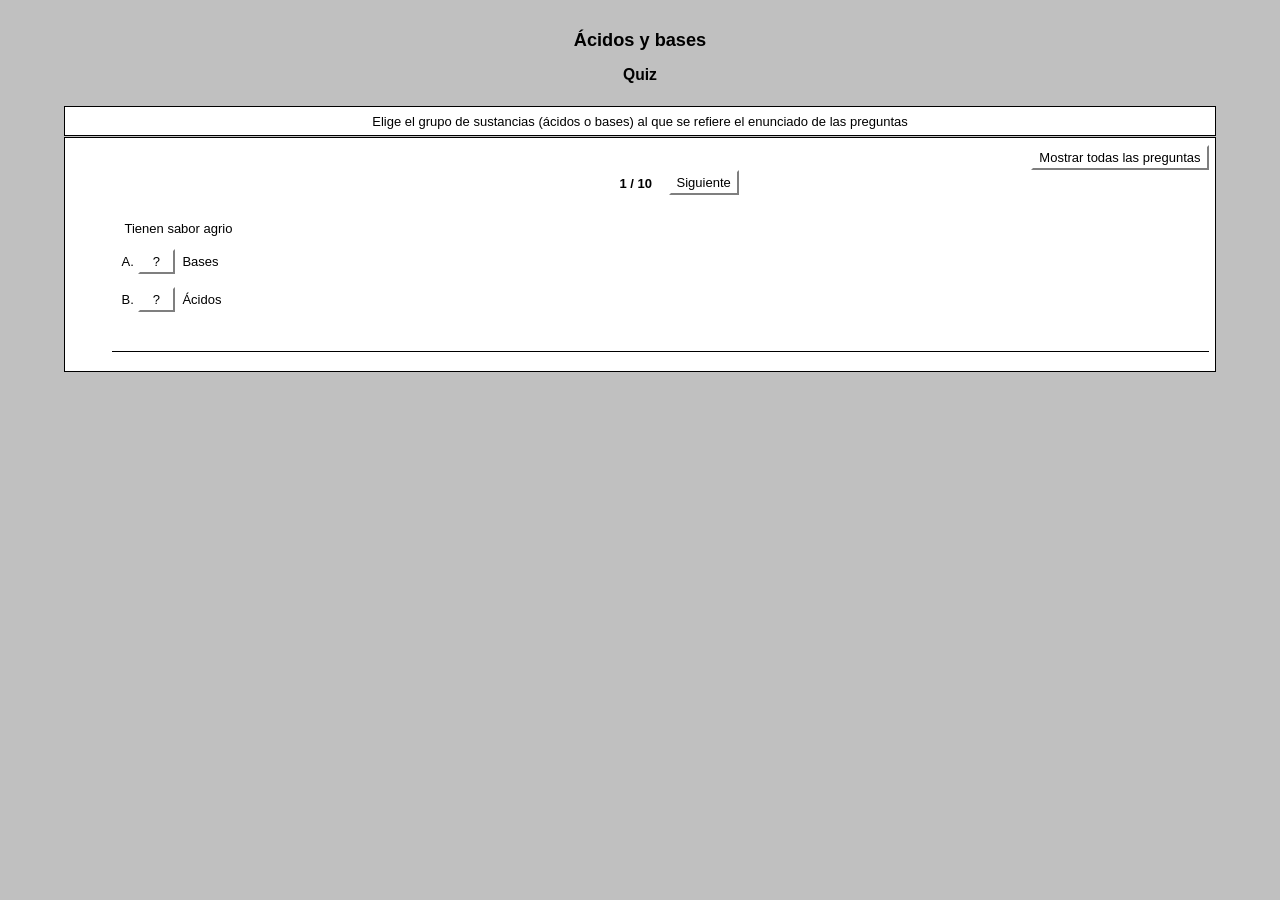
<file: proyecto/Ácidos y bases.html>
<!DOCTYPE html PUBLIC "-//W3C//DTD XHTML 1.1//EN" "xhtml11.dtd">
<!-- saved from url=(0075)http://www.quimicaweb.net/grupo_trabajo_fyq3/tema6/actividades/ac_y_bas.htm -->
<html xmlns="http://www.w3.org/1999/xhtml" xml:lang="en"><head><meta http-equiv="Content-Type" content="text/html; charset=windows-1252"><meta name="author" content="Created with Hot Potatoes by Half-Baked Software, registered to Antonio Moriel Espinosa."><meta name="keywords" content="Hot Potatoes, Hot Potatoes, Half-Baked Software, Windows, University of Victoria">

<link rel="schema.DC" href="http://purl.org/dc/elements/1.1/">
<meta name="DC:Creator" content="Antonio Moriel Espinosa">
<meta name="DC:Title" content="�cidos y bases">


 

<title>
�cidos y bases
</title>

<!-- Made with executable version 6.1 Release 0 Build 1 -->

<!-- The following insertion allows you to add your own code directly to this head tag from the configuration screen -->



<style type="text/css">


/* This is the CSS stylesheet used in the exercise. */
/* Elements in square brackets are replaced by data based on configuration settings when the exercise is built. */

/* BeginCorePageCSS */

/* Made with executable version 6.1 Release 0 Build 1 */


/* Hack to hide a nested Quicktime player from IE, which can't handle it. */
* html object.MediaPlayerNotForIE {
	display: none;
}

body{
	font-family: Geneva,Arial,sans-serif;
	background-color: #C0C0C0;
	color: #000000;
 
	margin-right: 5%;
	margin-left: 5%;
	font-size: small;
}

p{
	text-align: left;
	margin: 0px;
	font-size: 100%;
}

table,div,span,td{
	font-size: 100%;
	color: #000000;
}

div.Titles{
	padding: 0.5em;;
	text-align: center;
	color: #000000;
}

button{
	font-family: Geneva,Arial,sans-serif;
	font-size: 100%;
	display: inline;
}

.ExerciseTitle{
	font-size: 140%;
	color: #000000;
}

.ExerciseSubtitle{
	font-size: 120%;
	color: #000000;
}

div.StdDiv{
	background-color: #FFFFFF;
	text-align: center;
	font-size: 100%;
	color: #000000;
	padding: 0.5em;
	border-style: solid;
	border-width: 1px 1px 1px 1px;
	border-color: #000000;
	margin-bottom: 1px;
}

/* EndCorePageCSS */

.RTLText{
	text-align: right;
	font-size: 150%;
	direction: rtl;
	font-family: "Simplified Arabic", "Traditional Arabic", "Times New Roman", Geneva,Arial,sans-serif; 
}

.CentredRTLText{
	text-align: center;
	font-size: 150%;
	direction: rtl;
	font-family: "Simplified Arabic", "Traditional Arabic", "Times New Roman", Geneva,Arial,sans-serif; 
}

button p.RTLText{
	text-align: center;
}

.RTLGapBox{
	text-align: right;
	font-size: 150%;
	direction: rtl;
	font-family: "Times New Roman", Geneva,Arial,sans-serif;
}

.Guess{
	font-weight: bold;
}

.CorrectAnswer{
	font-weight: bold;
}

div#Timer{
	padding: 0.25em;
	margin-left: auto;
	margin-right: auto;
	text-align: center;
	color: #000000;
}

span#TimerText{
	padding: 0.25em;
	border-width: 1px;
	border-style: solid;
	font-weight: bold;
	display: none;
	color: #000000;
}

span.Instructions{

}

div.ExerciseText{

}

.FeedbackText, .FeedbackText span.CorrectAnswer, .FeedbackText span.Guess, .FeedbackText span.Answer{
	color: #000000;
}

.LeftItem{
	font-size: 100%;
	color: #000000;
	text-align: left;
}

.RightItem{
	font-weight: bold;
	font-size: 100%;
	color: #000000;
}

span.CorrectMark{

}

input, textarea{
	font-family: Geneva,Arial,sans-serif;
	font-size: 120%;
}

select{
	font-size: 100%;
}

div.Feedback {
	background-color: #C0C0C0;
	left: 33%;
	width: 34%;
	top: 33%;
	z-index: 1;
	border-style: solid;
	border-width: 1px;
	padding: 5px;
	text-align: center;
	color: #000000;
	position: absolute;
	display: none;
	font-size: 100%;
}




div.ExerciseDiv{
	color: #000000;
}

/* JMatch flashcard styles */
table.FlashcardTable{
	background-color: transparent;
	color: #000000;
	border-color: #000000;
	margin-left: 5%;
	margin-right: 5%;
	margin-top: 2em;
	margin-bottom: 2em;
	width: 90%;
	position: relative;
	text-align: center;
	padding: 0px;
}

table.FlashcardTable tr{
	border-style: none;
	margin: 0px;
	padding: 0px;
	background-color: #FFFFFF;
}

table.FlashcardTable td.Showing{
	font-size: 140%;
	text-align: center;
	width: 50%;
	display: table-cell;
	padding: 2em;
	margin: 0px;
	border-style: solid;
	border-width: 1px;
	color: #000000;
	background-color: #FFFFFF;
}

table.FlashcardTable td.Hidden{
	display: none;
}

/* JMix styles */
div#SegmentDiv{
	margin-top: 2em;
	margin-bottom: 2em;
	text-align: center;
}

a.ExSegment{
	font-size: 120%;
	font-weight: bold;
	text-decoration: none;
	color: #000000;
}

span.RemainingWordList{
	font-style: italic;
}

div.DropLine {
	position: absolute;
	text-align: center;
	border-bottom-style: solid;
	border-bottom-width: 1px;
	border-bottom-color: #000000;
	width: 80%;
}

/* JCloze styles */

.ClozeWordList{
	text-align: center;
	font-weight: bold;
}

div.ClozeBody{
	text-align: left;
	margin-top: 2em;
	margin-bottom: 2em;
	line-height: 2.0
}

span.GapSpan{
	font-weight: bold;
}

/* JCross styles */

table.CrosswordGrid{
	margin: auto auto 1em auto;
	border-collapse: collapse;
	padding: 0px;
	background-color: #000000;
}

table.CrosswordGrid tbody tr td{
	width: 1.5em;
	height: 1.5em;
	text-align: center;
	vertical-align: middle;
	font-size: 140%;
	padding: 1px;
	margin: 0px;
	border-style: solid;
	border-width: 1px;
	border-color: #000000;
	color: #000000;
}

table.CrosswordGrid span{
	color: #000000;
}

table.CrosswordGrid td.BlankCell{
	background-color: #000000;
	color: #000000;
}

table.CrosswordGrid td.LetterOnlyCell{
	text-align: center;
	vertical-align: middle;
	background-color: #ffffff;
	color: #000000;
	font-weight: bold;
}

table.CrosswordGrid td.NumLetterCell{
	text-align: left;
	vertical-align: top;
	background-color: #ffffff;
	color: #000000;
	padding: 1px;
	font-weight: bold;
}

.NumLetterCellText{
	cursor: pointer;
	color: #000000;
}

.GridNum{
	vertical-align: super;
	font-size: 66%;
	font-weight: bold;
	text-decoration: none;
	color: #000000;
}

.GridNum:hover, .GridNum:visited{
	color: #000000;
}

table#Clues{
	margin: auto;
	vertical-align: top;
}

table#Clues td{
	vertical-align: top;
}

table.ClueList{
  margin: auto;
}

td.ClueNum{
	text-align: right;
	font-weight: bold;
	vertical-align: top;
}

td.Clue{
	text-align: left;
}

div#ClueEntry{
	text-align: left;
	margin-bottom: 1em;
}

/* Keypad styles */

div.Keypad{
	text-align: center;
	display: none; /* initially hidden, shown if needed */
	margin-bottom: 0.5em;
}

div.Keypad button{
	font-family: Geneva,Arial,sans-serif;
	font-size: 120%;
	background-color: #ffffff;
	color: #000000;
	width: 2em;
}

/* JQuiz styles */

div.QuestionNavigation{
	text-align: center;
}

.QNum{
	margin: 0em 1em 0.5em 1em;
	font-weight: bold;
	vertical-align: middle;
}

textarea{
	font-family: Geneva,Arial,sans-serif;
}

.QuestionText{
	text-align: left;
	margin: 0px;
	font-size: 100%;
}

.Answer{
	font-size: 120%;
	letter-spacing: 0.1em;
}

.PartialAnswer{
	font-size: 120%;
	letter-spacing: 0.1em;
	color: #000000;
}

.Highlight{
	color: #000000;
	background-color: #ffff00;
	font-weight: bold;
	font-size: 120%;
}

ol.QuizQuestions{
	text-align: left;
	list-style-type: none;
}

li.QuizQuestion{
	padding: 1em;
	border-style: solid;
	border-width: 0px 0px 1px 0px;
}

ol.MCAnswers{
	text-align: left;
	list-style-type: upper-alpha;
	padding: 1em;
}

ol.MCAnswers li{
	margin-bottom: 1em;
}

ol.MSelAnswers{
	text-align: left;
	list-style-type: lower-alpha;
	padding: 1em;
}

div.ShortAnswer{
	padding: 1em;
}

.FuncButton {
	text-align: center;
	border-style: solid;

	border-left-color: #ffffff;
	border-top-color: #ffffff;
	border-right-color: #7f7f7f;
	border-bottom-color: #7f7f7f;
	color: #000000;
	background-color: #FFFFFF;

	border-width: 2px;
	padding: 3px 6px 3px 6px;
	cursor: pointer;
}

.FuncButtonUp {
	color: #FFFFFF;
	text-align: center;
	border-style: solid;

	border-left-color: #ffffff;
	border-top-color: #ffffff;
	border-right-color: #7f7f7f;
	border-bottom-color: #7f7f7f;

	background-color: #000000;
	color: #FFFFFF;
	border-width: 2px;
	padding: 3px 6px 3px 6px;
	cursor: pointer;
}

.FuncButtonDown {
	color: #FFFFFF;
	text-align: center;
	border-style: solid;

	border-left-color: #7f7f7f;
	border-top-color: #7f7f7f;
	border-right-color: #ffffff;
	border-bottom-color: #ffffff;
	background-color: #000000;
	color: #FFFFFF;

	border-width: 2px;
	padding: 3px 6px 3px 6px;
	cursor: pointer;
}

/*BeginNavBarStyle*/

div.NavButtonBar{
	background-color: #000000;
	text-align: center;
	margin: 2px 0px 2px 0px;
	clear: both;
	font-size: 100%;
}

.NavButton {
	border-style: solid;
	
	border-left-color: #7f7f7f;
	border-top-color: #7f7f7f;
	border-right-color: #000000;
	border-bottom-color: #000000;
	background-color: #000000;
	color: #ffffff;

	border-width: 2px;
	cursor: pointer;	
}

.NavButtonUp {
	border-style: solid;

	border-left-color: #7f7f7f;
	border-top-color: #7f7f7f;
	border-right-color: #000000;
	border-bottom-color: #000000;
	color: #000000;
	background-color: #ffffff;

	border-width: 2px;
	cursor: pointer;	
}

.NavButtonDown {
	border-style: solid;

	border-left-color: #000000;
	border-top-color: #000000;
	border-right-color: #7f7f7f;
	border-bottom-color: #7f7f7f;
	color: #000000;
	background-color: #ffffff;

	border-width: 2px;
	cursor: pointer;	
}

/*EndNavBarStyle*/

a{
	color: #0000FF;
}

a:visited{
	color: #0000CC;
}

a:hover{
	color: #0000FF;
}

div.CardStyle {
	position: absolute;
	font-family: Geneva,Arial,sans-serif;
	font-size: 100%;
	padding: 5px;
	border-style: solid;
	border-width: 1px;
	color: #000000;
	background-color: #FFFFFF;
	left: -50px;
	top: -50px;
	overflow: visible;
}

.rtl{
	text-align: right;
	font-size: 140%;
}


</style>

<script type="text/javascript">

//<![CDATA[

<!--


function Client(){
//if not a DOM browser, hopeless
	this.min = false; if (document.getElementById){this.min = true;};

	this.ua = navigator.userAgent;
	this.name = navigator.appName;
	this.ver = navigator.appVersion;  

//Get data about the browser
	this.mac = (this.ver.indexOf('Mac') != -1);
	this.win = (this.ver.indexOf('Windows') != -1);

//Look for Gecko
	this.gecko = (this.ua.indexOf('Gecko') > 1);
	if (this.gecko){
		this.geckoVer = parseInt(this.ua.substring(this.ua.indexOf('Gecko')+6, this.ua.length));
		if (this.geckoVer < 20020000){this.min = false;}
	}
	
//Look for Firebird
	this.firebird = (this.ua.indexOf('Firebird') > 1);
	
//Look for Safari
	this.safari = (this.ua.indexOf('Safari') > 1);
	if (this.safari){
		this.gecko = false;
	}
	
//Look for IE
	this.ie = (this.ua.indexOf('MSIE') > 0);
	if (this.ie){
		this.ieVer = parseFloat(this.ua.substring(this.ua.indexOf('MSIE')+5, this.ua.length));
		if (this.ieVer < 5.5){this.min = false;}
	}
	
//Look for Opera
	this.opera = (this.ua.indexOf('Opera') > 0);
	if (this.opera){
		this.operaVer = parseFloat(this.ua.substring(this.ua.indexOf('Opera')+6, this.ua.length));
		if (this.operaVer < 7.04){this.min = false;}
	}
	if (this.min == false){
		alert('Your browser may not be able to handle this page.');
	}
	
//Special case for the horrible ie5mac
	this.ie5mac = (this.ie&&this.mac&&(this.ieVer<6));
}

var C = new Client();

//for (prop in C){
//	alert(prop + ': ' + C[prop]);
//}



//CODE FOR HANDLING NAV BUTTONS AND FUNCTION BUTTONS

//[strNavBarJS]
function NavBtnOver(Btn){
	if (Btn.className != 'NavButtonDown'){Btn.className = 'NavButtonUp';}
}

function NavBtnOut(Btn){
	Btn.className = 'NavButton';
}

function NavBtnDown(Btn){
	Btn.className = 'NavButtonDown';
}
//[/strNavBarJS]

function FuncBtnOver(Btn){
	if (Btn.className != 'FuncButtonDown'){Btn.className = 'FuncButtonUp';}
}

function FuncBtnOut(Btn){
	Btn.className = 'FuncButton';
}

function FuncBtnDown(Btn){
	Btn.className = 'FuncButtonDown';
}

function FocusAButton(){
	if (document.getElementById('CheckButton1') != null){
		document.getElementById('CheckButton1').focus();
	}
	else{
		if (document.getElementById('CheckButton2') != null){
			document.getElementById('CheckButton2').focus();
		}
		else{
			document.getElementsByTagName('button')[0].focus();
		}
	}
}




//CODE FOR HANDLING DISPLAY OF POPUP FEEDBACK BOX

var topZ = 1000;

function ShowMessage(Feedback){
	var Output = Feedback + '<br /><br />';
	document.getElementById('FeedbackContent').innerHTML = Output;
	var FDiv = document.getElementById('FeedbackDiv');
	topZ++;
	FDiv.style.zIndex = topZ;
	FDiv.style.top = TopSettingWithScrollOffset(30) + 'px';

	FDiv.style.display = 'block';

	ShowElements(false, 'input');
	ShowElements(false, 'select');
	ShowElements(false, 'object');

//Focus the OK button
	setTimeout("document.getElementById('FeedbackOKButton').focus()", 50);
	
//
}

//Added code to work around Quicktime bug for 6.0.4.24.
function ShowElements(Show, TagName){
//Special for IE bug -- hide all the form elements that will show through the popup
	if ((C.ie)||(TagName == 'object')){
		var Els = document.getElementsByTagName(TagName);
		for (var i=0; i<Els.length; i++){
			if (Show == true){
				Els[i].style.visibility = 'visible';
			}
			else{
				Els[i].style.visibility = 'hidden';
			}
		}
	} 
}

function HideFeedback(){
	document.getElementById('FeedbackDiv').style.display = 'none';
	ShowElements(true, 'input');
	ShowElements(true, 'select');
	ShowElements(true, 'object');
	if (Finished == true){
		Finish();
	}
}


//GENERAL UTILITY FUNCTIONS AND VARIABLES

//PAGE DIMENSION FUNCTIONS
function PageDim(){
//Get the page width and height
	this.W = 600;
	this.H = 400;
	this.W = document.getElementsByTagName('body')[0].clientWidth;
	this.H = document.getElementsByTagName('body')[0].clientHeight;
}

var pg = null;

function GetPageXY(El) {
	var XY = {x: 0, y: 0};
	while(El){
		XY.x += El.offsetLeft;
		XY.y += El.offsetTop;
		El = El.offsetParent;
	}
	return XY;
}

function GetScrollTop(){
	if (document.documentElement && document.documentElement.scrollTop){
		return document.documentElement.scrollTop;
	}
	else{
		if (document.body){
 			return document.body.scrollTop;
		}
		else{
			return window.pageYOffset;
		}
	}
}

function GetViewportHeight(){
	if (window.innerHeight){
		return window.innerHeight;
	}
	else{
		return document.getElementsByTagName('body')[0].clientHeight;
	}
}

function TopSettingWithScrollOffset(TopPercent){
	var T = Math.floor(GetViewportHeight() * (TopPercent/100));
	return GetScrollTop() + T; 
}

//CODE FOR AVOIDING LOSS OF DATA WHEN BACKSPACE KEY INVOKES history.back()
var InTextBox = false;

function SuppressBackspace(e){ 
	if (InTextBox == true){return;}
	if (C.ie) {
		thisKey = window.event.keyCode;
	}
	else {
		thisKey = e.keyCode;
	}

	var Suppress = false;

	if (thisKey == 8) {
		Suppress = true;
	}

	if (Suppress == true){
		if (C.ie){
			window.event.returnValue = false;	
			window.event.cancelBubble = true;
		}
		else{
			e.preventDefault();
		}
	}
}

if (C.ie){
	document.attachEvent('onkeydown',SuppressBackspace);
	window.attachEvent('onkeydown',SuppressBackspace);
}
else{
	if (window.addEventListener){
		window.addEventListener('keypress',SuppressBackspace,false);
	}
}

function ReduceItems(InArray, ReduceToSize){
	var ItemToDump=0;
	var j=0;
	while (InArray.length > ReduceToSize){
		ItemToDump = Math.floor(InArray.length*Math.random());
		InArray.splice(ItemToDump, 1);
	}
}

function Shuffle(InArray){
	var Num;
	var Temp = new Array();
	var Len = InArray.length;

	var j = Len;

	for (var i=0; i<Len; i++){
		Temp[i] = InArray[i];
	}

	for (i=0; i<Len; i++){
		Num = Math.floor(j  *  Math.random());
		InArray[i] = Temp[Num];

		for (var k=Num; k < (j-1); k++) {
			Temp[k] = Temp[k+1];
		}
		j--;
	}
	return InArray;
}

function WriteToInstructions(Feedback) {
	document.getElementById('InstructionsDiv').innerHTML = Feedback;

}




function EscapeDoubleQuotes(InString){
	return InString.replace(/"/g, '&quot;')
}

function TrimString(InString){
        var x = 0;

        if (InString.length != 0) {
                while ((InString.charAt(InString.length - 1) == '\u0020') || (InString.charAt(InString.length - 1) == '\u000A') || (InString.charAt(InString.length - 1) == '\u000D')){
                        InString = InString.substring(0, InString.length - 1)
                }

                while ((InString.charAt(0) == '\u0020') || (InString.charAt(0) == '\u000A') || (InString.charAt(0) == '\u000D')){
                        InString = InString.substring(1, InString.length)
                }

                while (InString.indexOf('  ') != -1) {
                        x = InString.indexOf('  ')
                        InString = InString.substring(0, x) + InString.substring(x+1, InString.length)
                 }

                return InString;
        }

        else {
                return '';
        }
}

function FindLongest(InArray){
	if (InArray.length < 1){return -1;}

	var Longest = 0;
	for (var i=1; i<InArray.length; i++){
		if (InArray[i].length > InArray[Longest].length){
			Longest = i;
		}
	}
	return Longest;
}

//UNICODE CHARACTER FUNCTIONS
function IsCombiningDiacritic(CharNum){
	var Result = (((CharNum >= 0x0300)&&(CharNum <= 0x370))||((CharNum >= 0x20d0)&&(CharNum <= 0x20ff)));
	Result = Result || (((CharNum >= 0x3099)&&(CharNum <= 0x309a))||((CharNum >= 0xfe20)&&(CharNum <= 0xfe23)));
	return Result;
}

function IsCJK(CharNum){
	return ((CharNum >= 0x3000)&&(CharNum < 0xd800));
}

//SETUP FUNCTIONS
//BROWSER WILL REFILL TEXT BOXES FROM CACHE IF NOT PREVENTED
function ClearTextBoxes(){
	var NList = document.getElementsByTagName('input');
	for (var i=0; i<NList.length; i++){
		if ((NList[i].id.indexOf('Guess') > -1)||(NList[i].id.indexOf('Gap') > -1)){
			NList[i].value = '';
		}
		if (NList[i].id.indexOf('Chk') > -1){
			NList[i].checked = '';
		}
	}
}

//EXTENSION TO ARRAY OBJECT
function Array_IndexOf(Input){
	var Result = -1;
	for (var i=0; i<this.length; i++){
		if (this[i] == Input){
			Result = i;
		}
	}
	return Result;
}
Array.prototype.indexOf = Array_IndexOf;

//IE HAS RENDERING BUG WITH BOTTOM NAVBAR
function RemoveBottomNavBarForIE(){
	if ((C.ie)&&(document.getElementById('Reading') != null)){
		if (document.getElementById('BottomNavBar') != null){
			document.getElementById('TheBody').removeChild(document.getElementById('BottomNavBar'));
		}
	}
}




//HOTPOTNET-RELATED CODE

var HPNStartTime = (new Date()).getTime();
var SubmissionTimeout = 30000;
var Detail = ''; //Global that is used to submit tracking data

function Finish(){
//If there's a form, fill it out and submit it
	if (document.store != null){
		Frm = document.store;
		Frm.starttime.value = HPNStartTime;
		Frm.endtime.value = (new Date()).getTime();
		Frm.mark.value = Score;
		Frm.detail.value = Detail;
		Frm.submit();
	}
}



//JQUIZ CORE JAVASCRIPT CODE

var CurrQNum = 0;
var CorrectIndicator = ':-)';
var IncorrectIndicator = 'X';
var YourScoreIs = 'Tu puntuaci&#x00F3;n es:';
var ContinuousScoring = true;
var CorrectFirstTime = 'Respuestas correctas al primer intento:';
var ShowCorrectFirstTime = true;
var ShuffleQs = true;
var ShuffleAs = true;
var DefaultRight = '&#x00A1;Bien!';
var DefaultWrong = 'Lo siento, prueba de nuevo.';
var QsToShow = 10;
var Score = 0;
var Finished = false;
var Qs = null;
var QArray = new Array();
var ShowingAllQuestions = false;
var ShowAllQuestionsCaption = 'Mostrar todas las preguntas';
var ShowOneByOneCaption = 'Mostrar preguntas de una en una';
var State = new Array();
var Feedback = '';
var TimeOver = false;
var strInstructions = '';
var Locked = false;

//The following variable can be used to add a message explaining that
//the question is finished, so no further marking will take place.
var strQuestionFinished = '';

function CompleteEmptyFeedback(){
	var QNum, ANum;
	for (QNum=0; QNum<I.length; QNum++){
//Only do this if not multi-select
		if (I[QNum][2] != '3'){
  		for (ANum = 0; ANum<I[QNum][3].length; ANum++){
  			if (I[QNum][3][ANum][1].length < 1){
  				if (I[QNum][3][ANum][2] > 0){
  					I[QNum][3][ANum][1] = DefaultRight;
  				}
  				else{
  					I[QNum][3][ANum][1] = DefaultWrong;
  				}
  			}
  		}
		}
	}
}

function SetUpQuestions(){
	var AList = new Array(); 
	var QList = new Array();
	var i, j;
	Qs = document.getElementById('Questions');
	while (Qs.getElementsByTagName('li').length > 0){
		QList.push(Qs.removeChild(Qs.getElementsByTagName('li')[0]));
	}
	var DumpItem = 0;
	if (QsToShow > QList.length){
		QsToShow = QList.length;
	}
	while (QsToShow < QList.length){
		DumpItem = Math.floor(QList.length*Math.random());
		for (j=DumpItem; j<(QList.length-1); j++){
			QList[j] = QList[j+1];
		}
		QList.length = QList.length-1;
	}
	if (ShuffleQs == true){
		QList = Shuffle(QList);
	}
	if (ShuffleAs == true){
		var As;
		for (var i=0; i<QList.length; i++){
			As = QList[i].getElementsByTagName('ol')[0];
			if (As != null){
  			AList.length = 0;
				while (As.getElementsByTagName('li').length > 0){
					AList.push(As.removeChild(As.getElementsByTagName('li')[0]));
				}
				AList = Shuffle(AList);
				for (j=0; j<AList.length; j++){
					As.appendChild(AList[j]);
				}
			}
		}
	}
	
	for (i=0; i<QList.length; i++){
		Qs.appendChild(QList[i]);
		QArray[QArray.length] = QList[i];
	}

//Show the first item
	QArray[0].style.display = '';
	
//Now hide all except the first item
	for (i=1; i<QArray.length; i++){
		QArray[i].style.display = 'none';
	}		
	SetQNumReadout();
	
	SetFocusToTextbox();
}

function SetFocusToTextbox(){
//if there's a textbox, set the focus in it
	if (QArray[CurrQNum].getElementsByTagName('input')[0] != null){
		QArray[CurrQNum].getElementsByTagName('input')[0].focus();
//and show a keypad if there is one
		if (document.getElementById('CharacterKeypad') != null){
			document.getElementById('CharacterKeypad').style.display = 'block';
		}
	}
	else{
  	if (QArray[CurrQNum].getElementsByTagName('textarea')[0] != null){
  		QArray[CurrQNum].getElementsByTagName('textarea')[0].focus();	
//and show a keypad if there is one
			if (document.getElementById('CharacterKeypad') != null){
				document.getElementById('CharacterKeypad').style.display = 'block';
			}
		}
//This added for 6.0.4.11: hide accented character buttons if no textbox
		else{
			if (document.getElementById('CharacterKeypad') != null){
				document.getElementById('CharacterKeypad').style.display = 'none';
			}
		}
	}
}

function ChangeQ(ChangeBy){
//The following line prevents moving to another question until the current
//question is answered correctly. Uncomment it to enable this behaviour. 
//	if (State[CurrQNum][0] == -1){return;}
	if (((CurrQNum + ChangeBy) < 0)||((CurrQNum + ChangeBy) >= QArray.length)){return;}
	QArray[CurrQNum].style.display = 'none';
	CurrQNum += ChangeBy;
	QArray[CurrQNum].style.display = '';
//Undocumented function added 10/12/2004
	ShowSpecialReadingForQuestion();
	SetQNumReadout();
	SetFocusToTextbox();
}

var HiddenReadingShown = false;
function ShowSpecialReadingForQuestion(){
//Undocumented function for showing specific reading text elements which change with each question
//Added on 10/12/2004
	if (document.getElementById('ReadingDiv') != null){
		if (HiddenReadingShown == true){
			document.getElementById('ReadingDiv').innerHTML = '';
		}
		if (QArray[CurrQNum] != null){
//Fix for 6.0.4.25
			var Children = QArray[CurrQNum].getElementsByTagName('div');
			for (var i=0; i<Children.length; i++){
			if (Children[i].className=="HiddenReading"){
					document.getElementById('ReadingDiv').innerHTML = Children[i].innerHTML;
					HiddenReadingShown = true;
//Hide the ShowAllQuestions button to avoid confusion
					if (document.getElementById('ShowMethodButton') != null){
						document.getElementById('ShowMethodButton').style.display = 'none';
					}
				}
			}	
		}
	}
}

function SetQNumReadout(){
	document.getElementById('QNumReadout').innerHTML = (CurrQNum+1) + ' / ' + QArray.length;
	if ((CurrQNum+1) >= QArray.length){
		if (document.getElementById('NextQButton') != null){
			document.getElementById('NextQButton').style.visibility = 'hidden';
		}
	}
	else{
		if (document.getElementById('NextQButton') != null){
			document.getElementById('NextQButton').style.visibility = 'visible';
		}
	}
	if (CurrQNum <= 0){
		if (document.getElementById('PrevQButton') != null){
			document.getElementById('PrevQButton').style.visibility = 'hidden';
		}
	}
	else{
		if (document.getElementById('PrevQButton') != null){
			document.getElementById('PrevQButton').style.visibility = 'visible';
		}
	}
}

var I=new Array();
I[0]=new Array();I[0][0]=100;
I[0][1]='';
I[0][2]='0';
I[0][3]=new Array();
I[0][3][0]=new Array('\u00C1cidos','',1,100,1);
I[0][3][1]=new Array('Bases','',0,0,1);
I[1]=new Array();I[1][0]=100;
I[1][1]='';
I[1][2]='0';
I[1][3]=new Array();
I[1][3][0]=new Array('\u00C1cidos','',0,0,1);
I[1][3][1]=new Array('Bases','',1,100,1);
I[2]=new Array();I[2][0]=100;
I[2][1]='';
I[2][2]='0';
I[2][3]=new Array();
I[2][3][0]=new Array('\u00C1cidos','',1,100,1);
I[2][3][1]=new Array('Bases','',0,0,1);
I[3]=new Array();I[3][0]=100;
I[3][1]='';
I[3][2]='0';
I[3][3]=new Array();
I[3][3][0]=new Array('\u00C1cidos','',0,0,1);
I[3][3][1]=new Array('Bases','',1,100,1);
I[4]=new Array();I[4][0]=100;
I[4][1]='';
I[4][2]='0';
I[4][3]=new Array();
I[4][3][0]=new Array('\u00C1cidos','',1,100,1);
I[4][3][1]=new Array('Bases','',0,0,1);
I[5]=new Array();I[5][0]=100;
I[5][1]='';
I[5][2]='0';
I[5][3]=new Array();
I[5][3][0]=new Array('\u00C1cidos','',0,0,1);
I[5][3][1]=new Array('Bases','',1,100,1);
I[6]=new Array();I[6][0]=100;
I[6][1]='';
I[6][2]='0';
I[6][3]=new Array();
I[6][3][0]=new Array('\u00C1cidos','',1,100,1);
I[6][3][1]=new Array('Bases','',0,0,1);
I[7]=new Array();I[7][0]=100;
I[7][1]='';
I[7][2]='0';
I[7][3]=new Array();
I[7][3][0]=new Array('\u00C1cidos','',0,0,1);
I[7][3][1]=new Array('Bases','',1,100,1);
I[8]=new Array();I[8][0]=100;
I[8][1]='';
I[8][2]='0';
I[8][3]=new Array();
I[8][3][0]=new Array('\u00C1cidos','',1,100,1);
I[8][3][1]=new Array('Bases','',0,0,1);
I[9]=new Array();I[9][0]=100;
I[9][1]='';
I[9][2]='0';
I[9][3]=new Array();
I[9][3][0]=new Array('\u00C1cidos','',0,0,1);
I[9][3][1]=new Array('Bases','',1,100,1);


function StartUp(){
	RemoveBottomNavBarForIE();

//If there's only one question, no need for question navigation controls
	if (QsToShow < 2){
		document.getElementById('QNav').style.display = 'none';
	}
	
//Stash the instructions so they can be redisplayed
	strInstructions = document.getElementById('InstructionsDiv').innerHTML;
	

	

	
	CompleteEmptyFeedback();

	SetUpQuestions();
	ClearTextBoxes();
	CreateStatusArray();
	

	
//Check search string for q parameter
	if (document.location.search.length > 0){
		if (ShuffleQs == false){
			var JumpTo = parseInt(document.location.search.substring(1,document.location.search.length))-1;
			if (JumpTo <= QsToShow){
				ChangeQ(JumpTo);
			}
		}
	}
//Undocumented function added 10/12/2004
	ShowSpecialReadingForQuestion();
}

function ShowHideQuestions(){
	FuncBtnOut(document.getElementById('ShowMethodButton'));
	document.getElementById('ShowMethodButton').style.display = 'none';
	if (ShowingAllQuestions == false){
		for (var i=0; i<QArray.length; i++){
				QArray[i].style.display = '';
			}
		document.getElementById('Questions').style.listStyleType = 'decimal';
		document.getElementById('OneByOneReadout').style.display = 'none';
		document.getElementById('ShowMethodButton').innerHTML = ShowOneByOneCaption;
		ShowingAllQuestions = true;
	}
	else{
		for (var i=0; i<QArray.length; i++){
				if (i != CurrQNum){
					QArray[i].style.display = 'none';
				}
			}
		document.getElementById('Questions').style.listStyleType = 'none';
		document.getElementById('OneByOneReadout').style.display = '';
		document.getElementById('ShowMethodButton').innerHTML = ShowAllQuestionsCaption;
		ShowingAllQuestions = false;	
	}
	document.getElementById('ShowMethodButton').style.display = 'inline';
}

function CreateStatusArray(){
	var QNum, ANum;
//For each item in the item array
	for (QNum=0; QNum<I.length; QNum++){
//Check if the question still exists (hasn't been nuked by showing a random selection)
		if (document.getElementById('Q_' + QNum) != null){
			State[QNum] = new Array();
			State[QNum][0] = -1; //Score for this q; -1 shows question not done yet
			State[QNum][1] = new Array(); //answers
			for (ANum = 0; ANum<I[QNum][3].length; ANum++){
				State[QNum][1][ANum] = 0; //answer not chosen yet; when chosen, will store its position in the series of choices
			}
			State[QNum][2] = 0; //tries at this q so far
			State[QNum][3] = 0; //incrementing percent-correct values of selected answers
			State[QNum][4] = 0; //penalties incurred for hints
			State[QNum][5] = ''; //Sequence of answers chosen by number
		}
		else{
			State[QNum] = null;
		}
	}
}



function CheckMCAnswer(QNum, ANum, Btn){
//if question doesn't exist, bail
	if (State[QNum].length < 1){return;}
	
//Get the feedback
	Feedback = I[QNum][3][ANum][1];
	
//Now show feedback and bail if question already complete
	if (State[QNum][0] > -1){
//Add an extra message explaining that the question
// is finished if defined by the user
		if (strQuestionFinished.length > 0){Feedback += '<br />' + strQuestionFinished;}
//Show the feedback
		ShowMessage(Feedback);
		return;
	}
	
//Hide the button while processing
	Btn.style.display = 'none';

//Increment the number of tries
	State[QNum][2]++;
	
//Add the percent-correct value of this answer
	State[QNum][3] += I[QNum][3][ANum][3];
	
//Store the try number in the answer part of the State array, for tracking purposes
	State[QNum][1][ANum] = State[QNum][2];
	State[QNum][5] += String.fromCharCode(65+ANum) + ',';
	
//Should this answer be accepted as correct?
	if (I[QNum][3][ANum][2] < 1){
//It's wrong

//Mark the answer
		Btn.innerHTML = IncorrectIndicator;
		
//Remove any previous score unless exercise is finished (6.0.3.8+)
		if (Finished == false){
			WriteToInstructions(strInstructions);
		}	
		
//Check whether this leaves just one MC answer unselected, in which case the Q is terminated
		var RemainingAnswer = FinalAnswer(QNum);
		if (RemainingAnswer > -1){
//Behave as if the last answer had been selected, but give no credit for it
//Increment the number of tries
			State[QNum][2]++;		
		
//Calculate the score for this question
			CalculateMCQuestionScore(QNum);

//Get the overall score and add it to the feedback
			CalculateOverallScore();
			if ((ContinuousScoring == true)||(Finished == true)){
				Feedback += '<br />' + YourScoreIs + ' ' + Score + '%.';
				WriteToInstructions(YourScoreIs + ' ' + Score + '%.');
			}
		}
	}
	else{
//It's right
//Mark the answer
		Btn.innerHTML = CorrectIndicator;
				
//Calculate the score for this question
		CalculateMCQuestionScore(QNum);

//Get the overall score and add it to the feedback
		if (ContinuousScoring == true){
			CalculateOverallScore();
			if ((ContinuousScoring == true)||(Finished == true)){
				Feedback += '<br />' + YourScoreIs + ' ' + Score + '%.';
				WriteToInstructions(YourScoreIs + ' ' + Score + '%.');
			}
		}
	}
	
//Show the button again
	Btn.style.display = 'inline';
	
//Finally, show the feedback	
	ShowMessage(Feedback);
	
//Check whether all questions are now done
	CheckFinished();
}

function CalculateMCQuestionScore(QNum){
	var Tries = State[QNum][2] + State[QNum][4]; //include tries and hint penalties
	var PercentCorrect = State[QNum][3];
	var TotAns = GetTotalMCAnswers(QNum);
	var HintPenalties = State[QNum][4];
	
//Make sure it's not already complete

	if (State[QNum][0] < 0){
//Allow for Hybrids
		if (HintPenalties >= 1){
			State[QNum][0] = 0;
		}
		else{
//This line calculates the score for this question
			if (TotAns == 1){
				State[QNum][0] = 1;
			}
			else{
				State[QNum][0] = ((TotAns-((Tries*100)/State[QNum][3]))/(TotAns-1));
			}
		}
//Fix for Safari bug added for version 6.0.3.42 (negative infinity problem)
		if ((State[QNum][0] < 0)||(State[QNum][0] == Number.NEGATIVE_INFINITY)){
			State[QNum][0] = 0;
		}
	}
}

function GetTotalMCAnswers(QNum){
	var Result = 0;
	for (var ANum=0; ANum<I[QNum][3].length; ANum++){
		if (I[QNum][3][ANum][4] == 1){ //This is an MC answer
			Result++;
		}
	}
	return Result;
}

function FinalAnswer(QNum){
	var UnchosenAnswers = 0;
	var FinalAnswer = -1;
	for (var ANum=0; ANum<I[QNum][3].length; ANum++){
		if (I[QNum][3][ANum][4] == 1){ //This is an MC answer
			if (State[QNum][1][ANum] < 1){ //This answer hasn't been chosen yet
				UnchosenAnswers++;
				FinalAnswer = ANum;
			}
		}
	}
	if (UnchosenAnswers == 1){
		return FinalAnswer;
	}
	else{
		return -1;
	}
}





function CalculateOverallScore(){
	var TotalWeighting = 0;
	var TotalScore = 0;
	
	for (var QNum=0; QNum<State.length; QNum++){
		if (State[QNum] != null){
			if (State[QNum][0] > -1){
				TotalWeighting += I[QNum][0];
				TotalScore += (I[QNum][0] * State[QNum][0]);
			}
		}
	}
	if (TotalWeighting > 0){
		Score = Math.floor((TotalScore/TotalWeighting)*100);
	}
	else{
//if TotalWeighting is 0, no questions so far have any value, so 
//no penalty should be shown.
		Score = 100; 
	}
}

function CheckFinished(){
	var FB = '';
	var AllDone = true;
	for (var QNum=0; QNum<State.length; QNum++){
		if (State[QNum] != null){
			if (State[QNum][0] < 0){
				AllDone = false;
			}
		}
	}
	if (AllDone == true){
	
//Report final score and submit if necessary
		CalculateOverallScore();
		FB = YourScoreIs + ' ' + Score + '%.';
		if (ShowCorrectFirstTime == true){
			var CFT = 0;
			for (QNum=0; QNum<State.length; QNum++){
				if (State[QNum] != null){
					if (State[QNum][0] >= 1){
						CFT++;
					}
				}
			}
			FB += '<br />' + CorrectFirstTime + ' ' + CFT + '/' + QsToShow;
		}
		WriteToInstructions(FB);
		
		Finished == true;

		TimeOver = true;
		Locked = true;
		


		Finished = true;
		Detail = '<?xml version="1.0"?><hpnetresult><fields>';
		for (QNum=0; QNum<State.length; QNum++){
			if (State[QNum] != null){
				if (State[QNum][5].length > 0){
					Detail += '<field><fieldname>Question #' + (QNum+1) + '</fieldname><fieldtype>question-tracking</fieldtype><fieldlabel>Q ' + (QNum+1) + '</fieldlabel><fieldlabelid>QuestionTrackingField</fieldlabelid><fielddata>' + State[QNum][5] + '</fielddata></field>';
				}
			}
		}
		Detail += '</fields></hpnetresult>';
		setTimeout('Finish()', SubmissionTimeout);
	}
}










//-->

//]]>

</script>


</head>

<body onload="StartUp()" id="TheBody">

<!-- BeginTopNavButtons -->



<!-- EndTopNavButtons -->

<div class="Titles">
	<h2 class="ExerciseTitle">�cidos y bases</h2>

	<h3 class="ExerciseSubtitle">Quiz</h3>



</div>

<div id="InstructionsDiv" class="StdDiv">
	<div id="Instructions">Elige el grupo de sustancias (�cidos o bases) al que se refiere el enunciado de las preguntas</div>
</div>




<div id="MainDiv" class="StdDiv">
 
<div id="QNav" class="QuestionNavigation">

<p style="text-align: right;">
<button id="ShowMethodButton" class="FuncButton" onfocus="FuncBtnOver(this)" onblur="FuncBtnOut(this)" onmouseover="FuncBtnOver(this)" onmouseout="FuncBtnOut(this)" onmousedown="FuncBtnDown(this)" onmouseup="FuncBtnOver(this)" onclick="ShowHideQuestions(); return false;">Mostrar todas las preguntas</button>
</p>

<div id="OneByOneReadout">
<button id="PrevQButton" class="FuncButton" onfocus="FuncBtnOver(this)" onblur="FuncBtnOut(this)" onmouseover="FuncBtnOver(this)" onmouseout="FuncBtnOut(this)" onmousedown="FuncBtnDown(this)" onmouseup="FuncBtnOver(this)" onclick="ChangeQ(-1); return false;" style="visibility: hidden;">Anterior</button>

<span id="QNumReadout" class="QNum">1 / 10</span>

<button id="NextQButton" class="FuncButton" onfocus="FuncBtnOver(this)" onblur="FuncBtnOut(this)" onmouseover="FuncBtnOver(this)" onmouseout="FuncBtnOut(this)" onmousedown="FuncBtnDown(this)" onmouseup="FuncBtnOver(this)" onclick="ChangeQ(1); return false;" style="visibility: visible;">Siguiente</button>
<br>
</div>

</div>
 
<ol class="QuizQuestions" id="Questions">









<li class="QuizQuestion" id="Q_3" style=""><div class="QuestionText">Reaccionan con las grasas para dar jabones</div><ol class="MCAnswers"><li id="Q_3_1"><button class="FuncButton" onfocus="FuncBtnOver(this)" onblur="FuncBtnOut(this)" onmouseover="FuncBtnOver(this)" onmouseout="FuncBtnOut(this)" onmousedown="FuncBtnDown(this)" onmouseup="FuncBtnOut(this)" id="Q_3_1_Btn" onclick="CheckMCAnswer(3,1,this)">&nbsp;&nbsp;?&nbsp;&nbsp;</button>&nbsp;&nbsp;Bases</li><li id="Q_3_0"><button class="FuncButton" onfocus="FuncBtnOver(this)" onblur="FuncBtnOut(this)" onmouseover="FuncBtnOver(this)" onmouseout="FuncBtnOut(this)" onmousedown="FuncBtnDown(this)" onmouseup="FuncBtnOut(this)" id="Q_3_0_Btn" onclick="CheckMCAnswer(3,0,this)">&nbsp;&nbsp;?&nbsp;&nbsp;</button>&nbsp;&nbsp;�cidos</li></ol></li><li class="QuizQuestion" id="Q_9" style="display: none;"><div class="QuestionText">Los hidr�xidos de metales alcalinos y alcalino-t�rreos pertenecen a este grupo</div><ol class="MCAnswers"><li id="Q_9_1"><button class="FuncButton" onfocus="FuncBtnOver(this)" onblur="FuncBtnOut(this)" onmouseover="FuncBtnOver(this)" onmouseout="FuncBtnOut(this)" onmousedown="FuncBtnDown(this)" onmouseup="FuncBtnOut(this)" id="Q_9_1_Btn" onclick="CheckMCAnswer(9,1,this)">&nbsp;&nbsp;?&nbsp;&nbsp;</button>&nbsp;&nbsp;Bases</li><li id="Q_9_0"><button class="FuncButton" onfocus="FuncBtnOver(this)" onblur="FuncBtnOut(this)" onmouseover="FuncBtnOver(this)" onmouseout="FuncBtnOut(this)" onmousedown="FuncBtnDown(this)" onmouseup="FuncBtnOut(this)" id="Q_9_0_Btn" onclick="CheckMCAnswer(9,0,this)">&nbsp;&nbsp;?&nbsp;&nbsp;</button>&nbsp;&nbsp;�cidos</li></ol></li><li class="QuizQuestion" id="Q_6" style="display: none;"><div class="QuestionText">Tienen un pH menor que 7</div><ol class="MCAnswers"><li id="Q_6_0"><button class="FuncButton" onfocus="FuncBtnOver(this)" onblur="FuncBtnOut(this)" onmouseover="FuncBtnOver(this)" onmouseout="FuncBtnOut(this)" onmousedown="FuncBtnDown(this)" onmouseup="FuncBtnOut(this)" id="Q_6_0_Btn" onclick="CheckMCAnswer(6,0,this)">&nbsp;&nbsp;?&nbsp;&nbsp;</button>&nbsp;&nbsp;�cidos</li><li id="Q_6_1"><button class="FuncButton" onfocus="FuncBtnOver(this)" onblur="FuncBtnOut(this)" onmouseover="FuncBtnOver(this)" onmouseout="FuncBtnOut(this)" onmousedown="FuncBtnDown(this)" onmouseup="FuncBtnOut(this)" id="Q_6_1_Btn" onclick="CheckMCAnswer(6,1,this)">&nbsp;&nbsp;?&nbsp;&nbsp;</button>&nbsp;&nbsp;Bases</li></ol></li><li class="QuizQuestion" id="Q_5" style="display: none;"><div class="QuestionText">Tienen un pH mayor que 7</div><ol class="MCAnswers"><li id="Q_5_1"><button class="FuncButton" onfocus="FuncBtnOver(this)" onblur="FuncBtnOut(this)" onmouseover="FuncBtnOver(this)" onmouseout="FuncBtnOut(this)" onmousedown="FuncBtnDown(this)" onmouseup="FuncBtnOut(this)" id="Q_5_1_Btn" onclick="CheckMCAnswer(5,1,this)">&nbsp;&nbsp;?&nbsp;&nbsp;</button>&nbsp;&nbsp;Bases</li><li id="Q_5_0"><button class="FuncButton" onfocus="FuncBtnOver(this)" onblur="FuncBtnOut(this)" onmouseover="FuncBtnOver(this)" onmouseout="FuncBtnOut(this)" onmousedown="FuncBtnDown(this)" onmouseup="FuncBtnOut(this)" id="Q_5_0_Btn" onclick="CheckMCAnswer(5,0,this)">&nbsp;&nbsp;?&nbsp;&nbsp;</button>&nbsp;&nbsp;�cidos</li></ol></li><li class="QuizQuestion" id="Q_0" style="display: none;"><div class="QuestionText">Tienen sabor agrio</div><ol class="MCAnswers"><li id="Q_0_0"><button class="FuncButton" onfocus="FuncBtnOver(this)" onblur="FuncBtnOut(this)" onmouseover="FuncBtnOver(this)" onmouseout="FuncBtnOut(this)" onmousedown="FuncBtnDown(this)" onmouseup="FuncBtnOut(this)" id="Q_0_0_Btn" onclick="CheckMCAnswer(0,0,this)">&nbsp;&nbsp;?&nbsp;&nbsp;</button>&nbsp;&nbsp;�cidos</li><li id="Q_0_1"><button class="FuncButton" onfocus="FuncBtnOver(this)" onblur="FuncBtnOut(this)" onmouseover="FuncBtnOver(this)" onmouseout="FuncBtnOut(this)" onmousedown="FuncBtnDown(this)" onmouseup="FuncBtnOut(this)" id="Q_0_1_Btn" onclick="CheckMCAnswer(0,1,this)">&nbsp;&nbsp;?&nbsp;&nbsp;</button>&nbsp;&nbsp;Bases</li></ol></li><li class="QuizQuestion" id="Q_4" style="display: none;"><div class="QuestionText">Reaccionan con las bases para dar sales</div><ol class="MCAnswers"><li id="Q_4_1"><button class="FuncButton" onfocus="FuncBtnOver(this)" onblur="FuncBtnOut(this)" onmouseover="FuncBtnOver(this)" onmouseout="FuncBtnOut(this)" onmousedown="FuncBtnDown(this)" onmouseup="FuncBtnOut(this)" id="Q_4_1_Btn" onclick="CheckMCAnswer(4,1,this)">&nbsp;&nbsp;?&nbsp;&nbsp;</button>&nbsp;&nbsp;Bases</li><li id="Q_4_0"><button class="FuncButton" onfocus="FuncBtnOver(this)" onblur="FuncBtnOut(this)" onmouseover="FuncBtnOver(this)" onmouseout="FuncBtnOut(this)" onmousedown="FuncBtnDown(this)" onmouseup="FuncBtnOut(this)" id="Q_4_0_Btn" onclick="CheckMCAnswer(4,0,this)">&nbsp;&nbsp;?&nbsp;&nbsp;</button>&nbsp;&nbsp;�cidos</li></ol></li><li class="QuizQuestion" id="Q_1" style="display: none;"><div class="QuestionText">Tienen sabor amargo</div><ol class="MCAnswers"><li id="Q_1_1"><button class="FuncButton" onfocus="FuncBtnOver(this)" onblur="FuncBtnOut(this)" onmouseover="FuncBtnOver(this)" onmouseout="FuncBtnOut(this)" onmousedown="FuncBtnDown(this)" onmouseup="FuncBtnOut(this)" id="Q_1_1_Btn" onclick="CheckMCAnswer(1,1,this)">&nbsp;&nbsp;?&nbsp;&nbsp;</button>&nbsp;&nbsp;Bases</li><li id="Q_1_0"><button class="FuncButton" onfocus="FuncBtnOver(this)" onblur="FuncBtnOut(this)" onmouseover="FuncBtnOver(this)" onmouseout="FuncBtnOut(this)" onmousedown="FuncBtnDown(this)" onmouseup="FuncBtnOut(this)" id="Q_1_0_Btn" onclick="CheckMCAnswer(1,0,this)">&nbsp;&nbsp;?&nbsp;&nbsp;</button>&nbsp;&nbsp;�cidos</li></ol></li><li class="QuizQuestion" id="Q_7" style="display: none;"><div class="QuestionText">La fenolftale�na vira a color rosa</div><ol class="MCAnswers"><li id="Q_7_1"><button class="FuncButton" onfocus="FuncBtnOver(this)" onblur="FuncBtnOut(this)" onmouseover="FuncBtnOver(this)" onmouseout="FuncBtnOut(this)" onmousedown="FuncBtnDown(this)" onmouseup="FuncBtnOut(this)" id="Q_7_1_Btn" onclick="CheckMCAnswer(7,1,this)">&nbsp;&nbsp;?&nbsp;&nbsp;</button>&nbsp;&nbsp;Bases</li><li id="Q_7_0"><button class="FuncButton" onfocus="FuncBtnOver(this)" onblur="FuncBtnOut(this)" onmouseover="FuncBtnOver(this)" onmouseout="FuncBtnOut(this)" onmousedown="FuncBtnDown(this)" onmouseup="FuncBtnOut(this)" id="Q_7_0_Btn" onclick="CheckMCAnswer(7,0,this)">&nbsp;&nbsp;?&nbsp;&nbsp;</button>&nbsp;&nbsp;�cidos</li></ol></li><li class="QuizQuestion" id="Q_2" style="display: none;"><div class="QuestionText">Reaccionan con ciertos metales, como Zn, Mg o Fe, para dar hidr�geno</div><ol class="MCAnswers"><li id="Q_2_1"><button class="FuncButton" onfocus="FuncBtnOver(this)" onblur="FuncBtnOut(this)" onmouseover="FuncBtnOver(this)" onmouseout="FuncBtnOut(this)" onmousedown="FuncBtnDown(this)" onmouseup="FuncBtnOut(this)" id="Q_2_1_Btn" onclick="CheckMCAnswer(2,1,this)">&nbsp;&nbsp;?&nbsp;&nbsp;</button>&nbsp;&nbsp;Bases</li><li id="Q_2_0"><button class="FuncButton" onfocus="FuncBtnOver(this)" onblur="FuncBtnOut(this)" onmouseover="FuncBtnOver(this)" onmouseout="FuncBtnOut(this)" onmousedown="FuncBtnDown(this)" onmouseup="FuncBtnOut(this)" id="Q_2_0_Btn" onclick="CheckMCAnswer(2,0,this)">&nbsp;&nbsp;?&nbsp;&nbsp;</button>&nbsp;&nbsp;�cidos</li></ol></li><li class="QuizQuestion" id="Q_8" style="display: none;"><div class="QuestionText">El tornasol vira a color rojo</div><ol class="MCAnswers"><li id="Q_8_0"><button class="FuncButton" onfocus="FuncBtnOver(this)" onblur="FuncBtnOut(this)" onmouseover="FuncBtnOver(this)" onmouseout="FuncBtnOut(this)" onmousedown="FuncBtnDown(this)" onmouseup="FuncBtnOut(this)" id="Q_8_0_Btn" onclick="CheckMCAnswer(8,0,this)">&nbsp;&nbsp;?&nbsp;&nbsp;</button>&nbsp;&nbsp;�cidos</li><li id="Q_8_1"><button class="FuncButton" onfocus="FuncBtnOver(this)" onblur="FuncBtnOut(this)" onmouseover="FuncBtnOver(this)" onmouseout="FuncBtnOut(this)" onmousedown="FuncBtnDown(this)" onmouseup="FuncBtnOut(this)" id="Q_8_1_Btn" onclick="CheckMCAnswer(8,1,this)">&nbsp;&nbsp;?&nbsp;&nbsp;</button>&nbsp;&nbsp;Bases</li></ol></li></ol>



</div>



<div class="Feedback" id="FeedbackDiv">
<div class="FeedbackText" id="FeedbackContent"></div>
<button id="FeedbackOKButton" class="FuncButton" onfocus="FuncBtnOver(this)" onblur="FuncBtnOut(this)" onmouseover="FuncBtnOver(this)" onmouseout="FuncBtnOut(this)" onmousedown="FuncBtnDown(this)" onmouseup="FuncBtnOut(this)" onclick="HideFeedback(); return false;">&nbsp;OK&nbsp;</button>
</div>

<!-- BeginBottomNavButtons -->



<!-- EndBottomNavButtons -->

<!-- BeginSubmissionForm -->

<!-- EndSubmissionForm -->




</body></html>
</file>
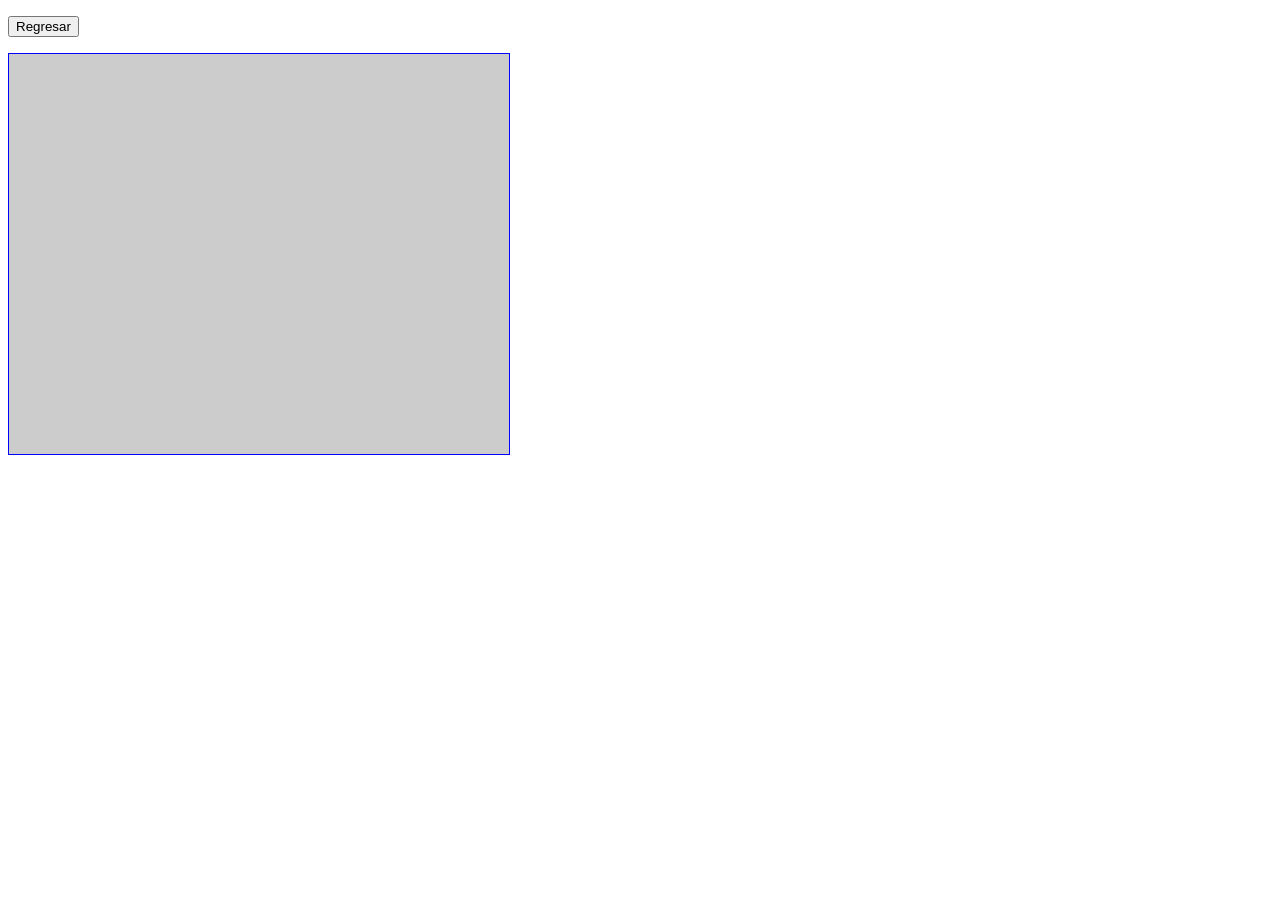
<file: proyecto/clases/curvabezier.html>
<!doctype html>
<html>
<head>
<meta charset="utf-8">
<title>Curva de Bezier</title>
<link rel="stylesheet" href="curvabezier.css">
<script src="curvabezier.js"></script>
</head>

<body>
<p><a href="graficos.html"><button>Regresar</button></a></p>

<div>
   <canvas id="lienzo" width="500" height="400"></canvas>
</div>
</body>
</html>
</file>
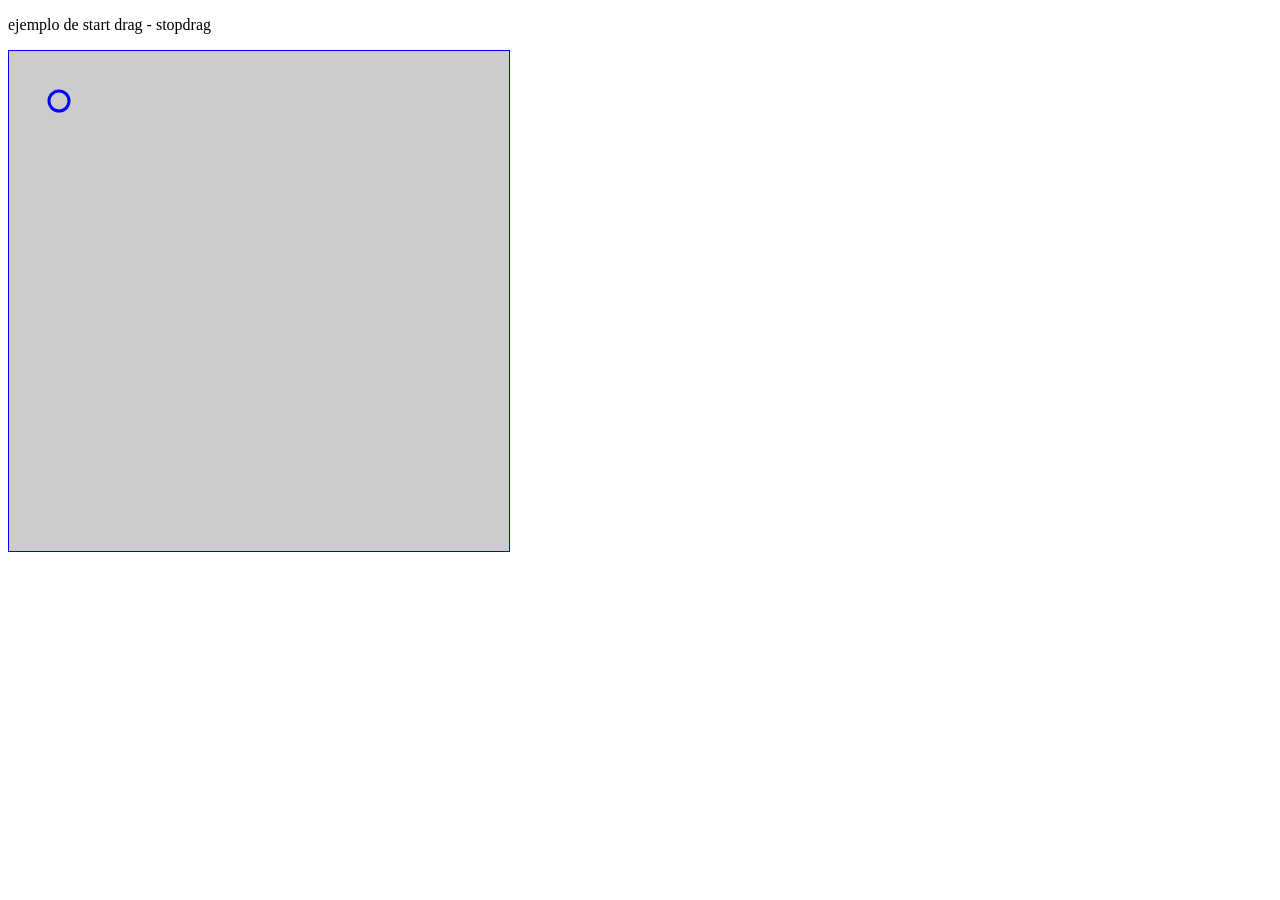
<file: proyecto/clases/drag.html>
<!doctype html>
<html>
<head>
<meta charset="utf-8">
<title>drag</title>
<link rel="stylesheet" href="drag.css">
<script src="drag.js"></script>
</head>

<body>
<p>ejemplo de start drag  - stopdrag</p>

<div>
   <canvas id="lienzo" width="500" height="500"></canvas>
</div>
</body>
</html>
</file>
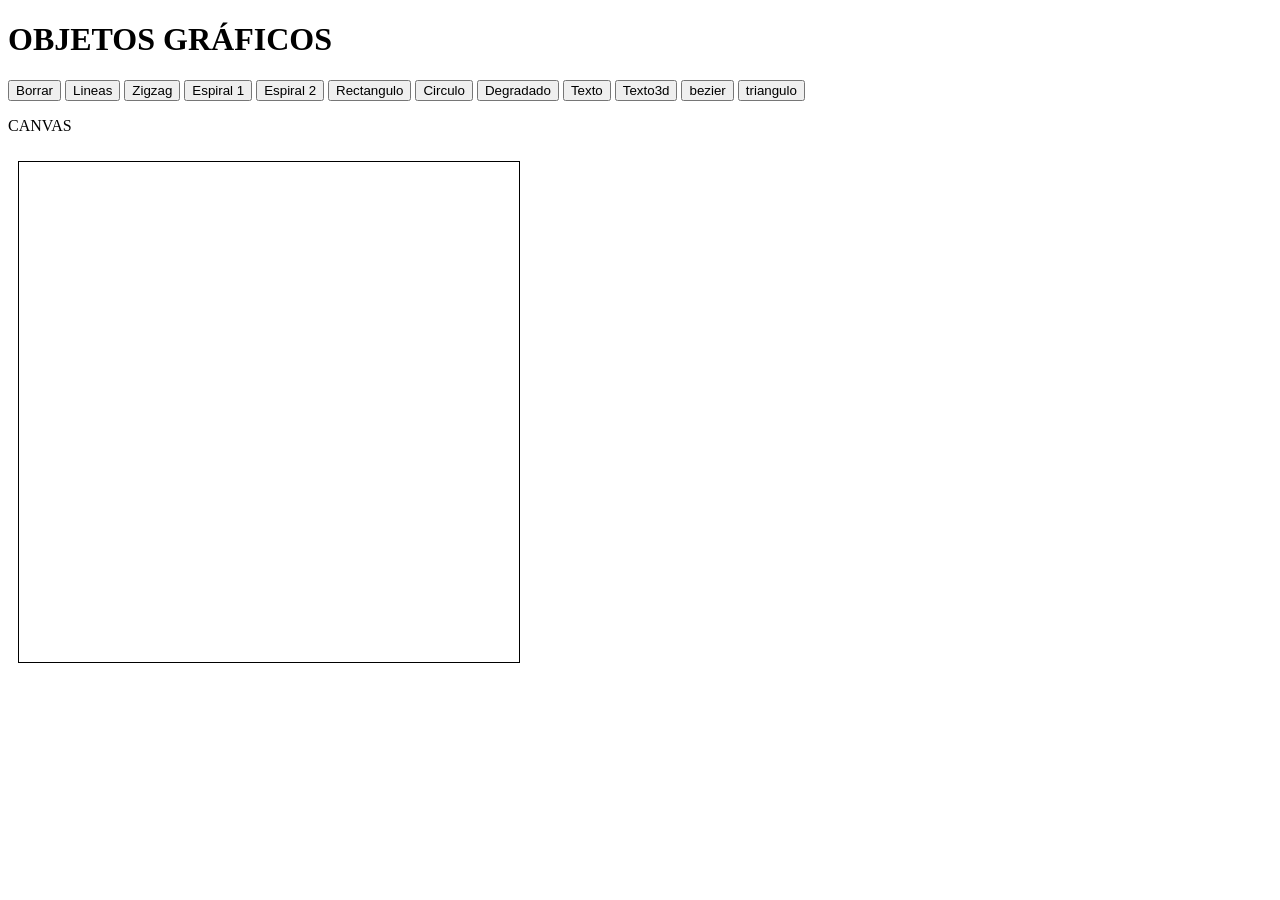
<file: proyecto/clases/graficos.html>
﻿<!DOCTYPE html>

<html>

    <head>

        <title>EJEMPLO DE CANVAS PARA GRAFICAR ECUACIONES</title>

        <meta charset="UTF-8">
        <meta name="viewport" content="width=device-width, initial-scale=1.0">
        <link rel="stylesheet" href="canvasej.css">
        <script src="canvasej.js"></script>
        <script src="curvabezier.js"></script>

    </head>

    <body>

        <header>

            <h1>OBJETOS GRÁFICOS</h1>

        </header>

        <section>

            <article> 
                 
                    <button name="btnBorrar" type="button" value = "Borrar" onclick="btnborrar_click()">Borrar</button>
                    
                    <button name="btnLineas" type="button" value = "Lineas" onclick="fun_lineas()">Lineas</button>
                    
                    <button name="btnZigzag" type="button" value = "Zigzag" onclick="fun_zigzag()">Zigzag</button>
                    
                    <button name="btnEspiral1" type="button" value = "Espiral1" onclick="fun_espiral()">Espiral 1</button>
                    
                    <button name="btnEspiral2" type="button" value = "Espiral2" onclick=" fun_espiral2()">Espiral 2</button>
                    
                    <button name="btnRectangulo" type="button" value = "Rectangulo" onclick="fun_rectangulo()">Rectangulo</button>
                    
                    <button name="btnCirculo" type="button" value = "Circulo" onclick="fun_circunferencia()">Circulo</button>
                    
                    <button name="btnDegradado" type="button" value = "Degradado" onclick=" fun_degradado()">Degradado</button>
                    
                    <button name="btnTexto" type="button" value = "Texto" onclick=" fun_texto()">Texto</button>
                    
                    <button name="btnTexto3d" type="button" value = "texto3d" onclick=" fun_texto3d()">Texto3d</button>
                    
                    <button name="btnBezier" type="button" value = "bezier" onclick=" fun_curvabezier()">bezier</button>
                    
                    <button name="btnTriangulo" type="button" value = "triangulo" onclick=" fun_triangulo()">triangulo</button>
                    
                    
                    
                    <br>
                
            </article>
                        
            <article>

                <p>CANVAS</p>
                <canvas id="area" width = "500" height="500"></canvas>

               <!-- <p>OTRO CANVAS</p>
                <canvas id="area1" width = "500" height="500"></canvas>-->

            </article>

        </section>
        
    </body>
    
</html>
</file>
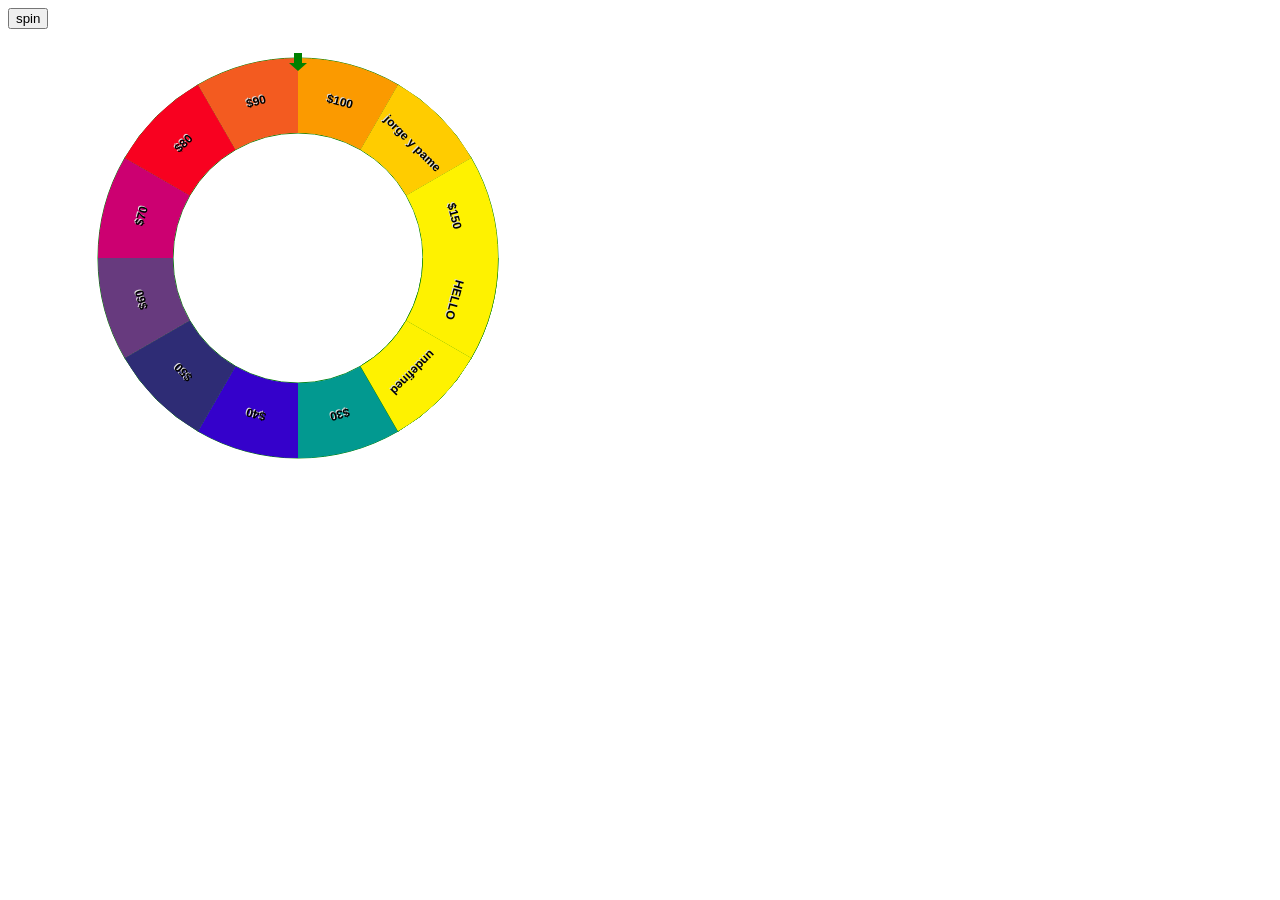
<file: proyecto/clases/ruleta.html>
<html>
  <head>
  <meta http-equiv="Content-Type" content="text/html;charset=windows-1252">
 </head>
 <body>
     <input type="button" value="spin" onclick="spin();" style="float: left;">
 <canvas id="wheelcanvas" width="600" height="600"></canvas>
 <script type="application/javascript" src="ruleta.js" language="javascript"> </script>
</body>
</html>
</file>
<file: JavaScript-Load-Image-master/css/demo.css>
/*
 * JavaScript Load Image Demo CSS
 * https://github.com/blueimp/JavaScript-Load-Image
 *
 * Copyright 2013, Sebastian Tschan
 * https://blueimp.net
 *
 * Licensed under the MIT license:
 * https://opensource.org/licenses/MIT
 */

body {
  max-width: 750px;
  margin: 0 auto;
  padding: 1em;
  font-family: 'Lucida Grande', 'Lucida Sans Unicode', Arial, sans-serif;
  font-size: 1em;
  line-height: 1.4em;
  background: #222;
  color: #fff;
  -webkit-text-size-adjust: 100%;
      -ms-text-size-adjust: 100%;
}
a {
  color: orange;
  text-decoration: none;
}
img {
  border: 0;
  vertical-align: middle;
}
h1 {
  line-height: 1em;
}
table {
  width: 100%;
  word-wrap: break-word;
  table-layout: fixed;
  border-collapse: collapse;
}
tr {
  background: #fff;
  color: #222;
}
tr:nth-child(odd) {
  background: #eee;
  color: #222;
}
td {
  padding: 10px;
}
.result,
.thumbnail {
  padding: 20px;
  background: #fff;
  color: #222;
  text-align: center;
}
.jcrop-holder {
  margin: 0 auto;
}

@media (min-width: 481px) {
  .navigation {
    list-style: none;
    padding: 0;
  }
  .navigation li {
    display: inline-block;
  }
  .navigation li:not(:first-child):before {
    content: '| ';
  }
}
</file>
<file: proyecto/bezierjs-gh-pages/style.css>
html, body, header, footer {
  padding: 0;
  margin: 0;
  width: 100%;
}
body {
  font-size: 16px;
}
head {
  display: none;
}
header h1 {
  margin-top: 0;
}
section {
  position: relative;
}
figure.quadratic {
  float: left;
  display: block;
  margin-right: 1em;
}
figure.cubic {
  float: right;
  display: block;
  margin-left: 1em;
}
figure {
  width: 200px;
  height: 200px;
  display: block;
  margin:0;
  padding: 0;
  position: relative;
  margin-bottom: 50px;
}
figure canvas {
  border: 1px solid black;
  position: relative;
  background: white;
  z-index: 3;
}
figure button {
  position: relative;
  z-index: 2;
  display: block;
  width: calc(100% + 2px);
  margin: 0;
  padding: 0;
  color: white;
  border: 1px solid black;

  background: -moz-linear-gradient(top,  #7c9fff 0%, #5a86ff 100%); /* FF3.6+ */
  background: -webkit-gradient(linear, left top, left bottom, color-stop(0%,#7c9fff), color-stop(100%,#5a86ff)); /* Chrome,Safari4+ */
  background: -webkit-linear-gradient(top,  #7c9fff 0%,#5a86ff 100%); /* Chrome10+,Safari5.1+ */
  background: -o-linear-gradient(top,  #7c9fff 0%,#5a86ff 100%); /* Opera 11.10+ */
  background: -ms-linear-gradient(top,  #7c9fff 0%,#5a86ff 100%); /* IE10+ */
  background: linear-gradient(to bottom,  #7c9fff 0%,#5a86ff 100%); /* W3C */
}
figure.quadratic button {
  left: 0;
}
figure.cubic button {
  right: 0;
}
figure.quadratic .textarea {
  left: calc(100% - 1px);
}
figure.cubic .textarea {
  right: calc(100% - 1px);
}
figure .textarea {
  position: absolute;
  z-index: 2;
  background: white;
  display: block;
  width: 0px;
  height: 0px;
  overflow: hidden;
  border: none;
  padding: 0;
  margin: 0;
  bottom: -1px;
  line-height: 16px;
  background: rgb(220, 225, 237);
  white-space: pre;
  font-family: monospace;
  font-size: 14px;
  transition: width 0.2s, height 0.2s;
}
figure .textarea.showcode {
  width: 600px;
  height: 200px;
  padding: 2px;
  border: 1px solid black;
  box-shadow: 0 0 25px 5px rgb(89, 93, 114);
}
code {
  background: #E7EBFD;
  border: 1px solid blue;
  border-width: 0 0 1px 0;
  padding: 0 2px;
  white-space: nowrap;
  line-height: 1.25em;
}
header, main, section, h1, h2, figures, footer {
  clear: both;
}
main {
  width: 90%;
  margin: auto;
}
h1, h2 {
  background: rgb(90, 134, 255);
  color: white;
  padding: 4px;
  font-family: Helvetica;
}
h2 {
  background: white;
  border: 1px solid rgb(90, 134, 255);
  border-width: 0 0 1px 0;
  color: rgb(90, 134, 255);
}
section {
  min-height: calc(300px);
  margin-bottom: 1em;
}
footer {
  background: rgb(90, 134, 255);
  color: white;
  padding: 4px 0px;
  text-align: center;
  font-family: Helvetica;
}
footer a {
  color: rgb(0,0,0);
}
section ul {
  margin-left: 200px;
}
</file>
<file: proyecto/bezierjs-gh-pages/test/autodraw/stylesheet.css>
body {
  background: #444;
  color: #FFE;
}

canvas {
  background: white;
  cursor: crosshair;
}
</file>
<file: proyecto/Tabla Periódica Dinámica - Wikipedia_files/screen-default-f4eb9df.css>
body		{ margin: 0; background-color: white; color: black; font-family: Arial, "Arial Unicode MS", sans-serif; }
form		{ display: inline; }

/*** Headings ***/
h1		{ margin: 0.8ex; float: left; }
h2		{ margin: 1ex; font-size: 2em; }
#Reset	{ display: block; }
h1 img	{ border: none; display: block; width: 120px; height: 55px; }

.adsbygoogle	{ display: block; text-align: center; }
#OarJars		{ position: relative; padding: 0 2em; }
#OarJarsClose	{ cursor: pointer; }
#OarJarsClose::before	{ content: '✕'; position: absolute; top: -0.2em; right: 0.5em; cursor: pointer; font-size: 1.3em; }
#OarJarsText	{ display: none; border: thin solid gray; border-radius: 0.5ex; padding: 1ex 1em; font-size: 1.1em; background-color: rgb(245, 245, 245); }

/*** Tab tip ***/
#TabTip			{ float: left; font-size: small; background-color: #006; color: white; position: absolute; padding: 0.75ex 1ex; border-radius: 0.8ex; margin-left: 31em; margin-top: 0.5ex; cursor: pointer; display: none; transition: margin-left 2s linear; }
#TabTip:after	{ content: " "; height: 0; position: absolute; width: 0; border: 1ex solid transparent; border-top-color: #006; top: 100%; right: 1.5em; }

footer			{ font-size: small; margin: 1em auto; text-align: center; }
footer a		{ text-transform: uppercase; margin: 0 1em; text-decoration: inherit; }

/*** Tabs and Views ***/
ul				{ list-style: none; margin: 0; padding: 0; font-size: large; letter-spacing: -1px; }
.TabList		{ display: inline; }	/* should be body > ul > li */
ul li			{ margin: 0 0.3ex; }
li li			{ margin: 0; }			/* undoes previous line until > selector is acceptable */
li a:hover, li a:focus,
li:hover, li:hover label	{ color: blue; background-color: white; }
.Selected		{ background-color: white; color: black ! important; cursor: default; }
.Views .Selected, .Views .Unselected	{ transition: background-color 1s ease-in-out; }
.Throb			{ transition: background-color 250ms ease-in-out; }

/*** Tabs ***/
li a.MainTab:hover, li a.MainTab:focus	{ color: white; background-color: #5B90F6; }
.WriteupTab		{ position: relative; z-index: 4; }
.Divider		{ color: #6493CB; }
.Tabs			{ border-bottom: 1px solid blue; margin-bottom: 1ex; background-color: #D0D0FF; white-space: nowrap; }
li a					{ padding: 0 0.8ex; text-decoration: none; color: white; background-color: #0276FD; }
.MainTab				{ display: inline-block; line-height: 2.2; border: 1px solid blue; border-bottom: none; } /* should be body > ul > li > a */
.MainTab, #WikiTitle	{ border-radius: 1ex 1ex 0 0; }
.MainTab.Selected		{ position: relative; top: 1px; }

/*** Subtabs ***/
ul ul			{ display: none; position: absolute; left: 0; *top: 2.2em; min-width: 100%; background-color: #0276FD; border: 1px solid blue; border-top: none; }
a:hover + ul, li:hover ul,
a:focus + ul	{ display: block; }
li li a			{ display: block; line-height: 1.75; font-size: medium; }

/*** Views ***/
.Views			{ float: right; margin-right: 1ex; }
.Views li		{ padding: 0.5ex 0.7ex; float: left; }
.Views li, #AltSlider .Highlight	{ border-radius: 1ex; }
li input:focus + label				{ color: #0276FD; }

#Navigation			{ font-size: small; text-align: right; background-color: #D0D0FF; padding: 0.3em 0.3em 1em 1em; }
#Navigation a, #Navigation div		{ display: inline-block; margin: 0 1ex; text-decoration: none; color: #000088; vertical-align: text-bottom ! important; }
#Navigation a:hover, #Navigation a:focus	{ text-decoration: underline; }

.Paren				{ padding: 1.5ex 0 1.5ex 2ex; font-size: 1.1em; width: 764pt; }
#SearchInput		{ width: 6em; font-size: 1.1em; }
#SearchInput:focus	{ color: inherit; position: fixed; right: 0; margin-right: 5px; z-index: 200; outline: 5px solid rgba(208, 208, 255, 0.5); }
.Searching #langswitch	{ margin-right: 8.3em; }
#langswitch			{ white-space: nowrap; margin: 0 1em; }
#langswitch select	{ height: 1.7em; }

table				{ border-collapse: separate; }
#Main				{ border-collapse: collapse; margin: 1ex auto 0; clear: both; }
thead td			{ border-bottom: thick solid white; }
thead tr			{ vertical-align: top; }
thead a, .Period a, #DecayModes a, #Block a, #Series a	{ display: block; text-decoration: none; color: black; }
thead a:hover, .Period a:hover, #Series a:hover, #DecayModes a:hover, #Block a:hover	{ text-decoration: underline; color: #000088; }
.Period:hover, .Period a:focus, thead td:hover, thead td a:focus, .HoverOrbital, .Highlight, .KeyRegion .Highlight label	{ background-color: yellow; }
thead a, .Period a	{ font-size: x-large; text-align: center; font-weight: normal; }
thead a:nth-child(2){ font-size: 0.7em; }
#AltSlider .Highlight		{ border: thin solid; background-color: inherit; }
#AltSlider .Highlight label	{ background-color: inherit; }

.Upscale			{ font-size: 1.4em; }
#Properties			{ position: relative; height: 1%; }
.PropertiesRight	{ border-left: 1px solid #999; float: right; }
#Closeup, #IsotopeForm, #Properties, #Block, #Hund, #DecayModes, #Temperature	{ display: none; }
#CloseupHolder		{ width: 10.4em; }
.OxidationStates	{ line-height: 0.9; color: #888; }
.OxidationStates .Common	{ font-weight: bold; color: black; }
#Properties, #IsotopeForm, #DecayModes	{ white-space: nowrap; font-size: 0.9em; }
#Properties th, #IsotopeForm th		{ font-weight: normal; letter-spacing: -0.04em; }
#Properties th, #IsotopeForm th, #CompoundResults div	{ text-align: left; background-image: url("[data-uri]"); background-repeat: repeat-x; background-position: 40% 1.15em; }
.KeyRegion label	{ background: white; margin-right: 1ex; }
.Radio				{ white-space: nowrap; min-width: 5em; display: -moz-inline-box; display: inline-block; padding-right: 0.3ex; }
#DecayModes			{ border: none; float: right; }
#DecayModes td		{ letter-spacing: -1px; }
#DecayModes .NoDecayText td a	{ display: none; }

#Matches							{ font-size: 0.9em; text-align: center; }
#CompoundSearch						{ font-size: 1.2em; margin-left: 1em; margin-top: 0.2em; width: 80%; border: thick solid #AAF; }

#CompoundResults					{ display: none; height: 9em; width: 25em; font-size: 1.2em; overflow: auto; border-top: thin solid #CCC; border-bottom: thin solid #CCC; float: right; -webkit-overflow-scrolling: touch; }
#CompoundResults div				{ background-position: 40% 1em; line-height: 1.3; clear: both; }
#CompoundResults sub				{ line-height: 0; }
#CompoundResults .Highlight	span,
#CompoundResults .Highlight	a		{ background-color: yellow; }
#CompoundResults span, #CompoundResults a	{ background: white; padding: 0 0.5ex; }
#CompoundResults a					{ clear: right; float: right; letter-spacing: -1px; word-wrap: break-word; text-align: right; }
#CompoundResults i					{ display: inline; }

#CountArrows table					{ display: inline-block; *display: inline; font-size: 1.2em; margin: 0.2ex 0.5ex; text-align: center; border-collapse: collapse; }
#CountArrows td						{ padding: 0; line-height: 1; }
#CountArrows .SymbolCell			{ font-weight: bold; height: 1.9em; width: 1.9em; vertical-align: middle; }
#CountArrows sub					{ line-height: 0; font-weight: normal; }
#CountArrows .Arrow					{ cursor: pointer; -ms-user-select: none; -moz-user-select: none; -webkit-user-select: none; }

/*** Legend ***/
#ExternalKey		{ margin: 1em 0; font-size: 0.8em; }
#KeyContainer, #NewContainer	{ margin: auto; width: 95%; }
.KeyRegion input	{ height: 16pt; margin-top: 0; margin-bottom: 0; padding-top: 0; padding-bottom: 0; display: block; }
#Series th:first-child	{ border-top-left-radius: 1ex; }
#Series th:last-child	{ border-top-right-radius: 1ex; }
#Series, #MatterState, #DecayModes	{ font-size: 1.36em; }
#Series				{ line-height: 1; float: right; hyphens: auto; border-spacing: 0.2em; }
#Series th			{ border: 2px solid black; border-bottom: none; }
#Series td			{ padding: 0.2em; vertical-align: top; font-size: 0.85em; }
#Series td[rowspan] a	{ writing-mode: tb-rl; -webkit-writing-mode: vertical-rl; writing-mode: vertical-rl; height: 7em; }
#Temperature		{ font-size: 3em; margin-right: 1em; float: right; }
#Temperature td		{ text-align: right; }
#Temperature th, #MatterState th	{ text-align: left; font-weight: normal; }
#MatterState td		{ text-align: center; height: 1.5em; width: 1.5em; border: 2px solid black; }
#MatterState acronym{ width: auto; }
#Block				{ font-size: 1.5em; float: right; }
#Block th			{ height: 1.5em; width: 1.5em; }
#Orbital			{ height: 108px; width: 108px; position: absolute; bottom: -5px; right: 0; clip: rect(5px auto 103px 5px); }
#lmn				{ position: absolute; right: 110px; bottom: 0; font-size: 1.5em; }
#Hund				{ font-size: 0.9em; position: relative; float: right; }
#Hund #lmn td		{ border: none; }
#Hund td td			{ border: 1px solid blue; line-height: 1.3; cursor: default; }
#Hund td td span	{ visibility: hidden; }

/*** Colors ***/
.Solid acronym, #MatterState .Solid		{ color: #000000; }
.InvertState :first-child.Solid			{ background-color: #000000; }
.Liquid acronym, #MatterState .Liquid	{ color: #0000DD; }
.InvertState :first-child.Liquid 		{ background-color: #0000DD; }
.Gas acronym, #MatterState .Gas			{ color: #990000; }
.InvertState :first-child.Gas			{ background-color: #990000; }
.Unknown acronym, #MatterState .Unknown	{ color: #667766; }
.InvertState :first-child.Unknown		{ background-color: #667766; }
.InvertState .Element a, .InvertState .Element acronym, .InvertState #MatterState acronym, #MatterState .InvertState acronym	{ color: white; }

.Element, .Series td, .Block th	{ background-color: #DDDDDD; }

.Alkali .Alkali			{ background-color: #FFCC33; }
.Alkaline .Alkaline		{ background-color: #FFFF44; }
.Lanthanoid .Lanthanoid	{ background-color: #FFBB99; }
.Actinoid .Actinoid		{ background-color: #EEBBDD; }
.Transition .Transition	{ background-color: #DDBBBB; }
.Poor .Poor, .Boron .Boron				{ background-color: #99DDCC; }
.Metalloid .Metalloid, .Carbon .Carbon	{ background-color: #77DD88; }
.Nonmetal .Nonmetal, .Pnictogen .Pnictogen	{ background-color: #22FF22; }
.Chalcogen .Chalcogen	{ background-color: #00AAAA; }
.Halogen .Halogen		{ background-color: #22EECC; }
.Noble .Noble			{ background-color: #77CCFF; }
.Undiscovered			{ background-color: #FFFFFF; }
.InnerBorder			{ background-color: #CCCCFF; }
.InnerHover .InnerBorder{ background-color: #BBBBFF; cursor: pointer; }
label, #Temperature th, .Period a, thead a { color: #000088; }

.s .s	{ background-color: #FF6699; }
.p .p	{ background-color: #FFCC66; }
.d .d	{ background-color: #66FF66; }
.f .f	{ background-color: #9999FF; }

.Videos #Series, .Photos #Series, .WebElements #Series, .Podcasts #Series	{ display: none ! important; }
.Videos	.Element	{ background-color: #99CC99; }
.Photos .Element	{ background-color: #9999FF; }
.Podcasts .Element	{ background-color: #ED8D04; }
.WebElements .s		{ background-color: #6699FF; }
.WebElements .p		{ background-color: #FFCC00; }
.WebElements .d		{ background-color: #FF9999; }
.WebElements .f		{ background-color: #00CC33; }

/*** Borders ***/
.InnerBorder	{ color: #0000FF; text-align: center; line-height: 1.4; }
.InnerBorder span	{ color: #8888FF; }
.BlueLeft		{ border-left: 5px solid #66F; }
.BlueRight		{ border-right: 5px solid #66F; }
.BlueTop		{ border-top: 5px solid #66F; }
.BlueBottom		{ border-bottom: 5px solid #66F; }
.InnerHover .BlueLeft, .InnerHover .BlueRight, .InnerHover .BlueTop, .InnerHover .BlueBottom	{ border-color: #6666FF; }
.Element, .Shells	{ border: thick solid white; }
.Shells			{ color: gray; padding-top: 0.2em; }
.Element, .Clean, #Legend, .Shells, thead td	{ border-width: 3px; }
td.Hover, .Element a:focus
				{ outline: 7px solid #999; outline-color: rgba(0, 0, 0, 0.25); }
#Series .Highlight, #Block .Highlight
				{ outline: 5px solid #BBB; outline-color: rgba(0, 0, 0, 0.3); }
td.Lock			{ outline: 3px solid #666; outline-offset: -3px; outline-color: rgba(0, 0, 0, 0.5); }

.DimText a		{ opacity: 0.25; *zoom: 1; }
thead td		{ border-right: 1pt solid #CCCCFF; }
#isotopeholder	{ position: absolute; font-size: medium; z-index: 3; }
#isotopeholder .Element	{ border-width: medium; opacity: 0; transition: opacity 300ms ease-in; }

.IsoHolder .Element		{ border-color: white; }
.Stable, .AlphaEmission, .BetaDecay, .BetaPlusDecay, .DoubleBetaDecay, .DoubleBetaPlusDecay, .ElectronCapture, .NeutronEmission, .TwoNeutronEmission, .PositronEmission, .ProtonEmission, .TwoProtonEmission, .SpontaneousFission	{ border: medium solid white; }
.Stable .Stable					{ border: medium solid black; }
.AlphaEmission .AlphaEmission	{ border: medium solid orange; }
.BetaDecay .BetaDecay			{ border: medium solid blue ! important; }
.BetaPlusDecay .BetaPlusDecay	{ border: medium solid purple ! important; }
.DoubleBetaDecay .DoubleBetaDecay		{ border: medium double blue; }
.DoubleBetaPlusDecay .DoubleBetaPlusDecay { border: medium double purple; }
.ElectronCapture .ElectronCapture		{ border: medium dashed purple; }
.NeutronEmission .NeutronEmission		{ border: medium solid green ! important; }
.TwoNeutronEmission .TwoNeutronEmission	{ border: medium double green; }
.PositronEmission	{ }
.ProtonEmission .ProtonEmission			{ border: medium solid red ! important; }
.TwoProtonEmission .TwoProtonEmission	{ border: medium double red; }
.SpontaneousFission .SpontaneousFission	{ border: medium dotted black; }

/*** Element boxes ***/
.Element			{ padding: 2px 3px; white-space: nowrap; }
.Element a			{ text-decoration: none; display: block; padding: 0; color: inherit; }

#CloseupElement		{ padding: 0.2cm; font-size: 2.2em; white-space: nowrap; width: 3.84em; }
#CloseupElement big *	{ line-height: normal; }
#CloseupElement i, #CloseupElement em	{ font-size: 0.55em; overflow: visible; }
small, big			{ display: -moz-inline-block; display: inline-block; font-size: 100%; }
em, i, acronym, strong	{ display: block; }
em, i				{ width: 4.456em; line-height: 1; font-size: 0.7em; font-style: normal; overflow: hidden; }
.Element i			{ text-overflow: ellipsis; }
acronym				{ font-size: 1.2em; font-weight: bold; width: 2.6em; }
#Legend acronym		{ letter-spacing: -1px; font-weight: normal; width: auto; }
strong				{ font-size: 0.8em; font-weight: normal; }
em.Long				{ letter-spacing: -1px; }
#isotopeholder .Element		{ position: absolute; }
#isotopeholder acronym		{ line-height: 1.5; width: auto; margin: 0.2ex 0; }
#isotopeholder .Prefix		{ vertical-align: bottom; display: inline-block; text-align: right; }
#isotopeholder .TopBottom	{ line-height: 1; min-height: 1em; display: block; font-size: 70%; font-weight: normal; letter-spacing: -1px; }
* html .Element, .NoGradient .Element	{ background-image: none; }
small				{ font-size: 0.52em; text-align: right; line-height: 1; width: 1em; }
big, small, .Shells	{ vertical-align: top; }
.Shells small		{ width: auto; }
#Closeup small		{ width: 1.3em; }

/*** Wikipedia iframe ***/
#WikiBox			{ position: fixed; z-index: 101; cursor: progress; border-radius: 1.5ex; display: none; }
#WikiBox.Expanding	{ border: 2px solid black; display: block; transition: all 1s ease-in-out; }
.Expanding h1, .Expanding h2	{ visibility: hidden; }
#WikiBox.Expanded				{ top: 15%; left: 15%; width: 70%; height: 70%; border: thick solid #88F; display: block; background-color: white; }
.Expanded h1, .Expanded h2		{ visibility: visible; transition-delay: 1s; }
#WikiFrameBox		{ position: absolute; top: 2em; left: 1ex; right: 0; bottom: 0; overflow: auto; -webkit-overflow-scrolling: touch; }
#WikiFrame			{ height: 100%; width: 100%; }
#WikiBox > #WikiFrameBox > iframe	{ position: absolute; }
#WikiBox h1			{ border: thin inset; margin: 0; font-family: Verdana, sans-serif; font-size: small; line-height: 2; padding-left: 1ex; cursor: move; background-color: #D0D0FF; float: none; }
h1 button			{ float: right; font-size: 14pt; width: 19pt; height: 19pt; text-align: center; padding: 0; line-height: normal; }

/*** Writeup providers ***/
#WikiBox.Videos			{ background-color: #DADADA; }
#WikiBox.Photos			{ background-color: black; }

/*** Slider ***/
#OrbitalString		{ width: 10em; vertical-align: top; }
#OrbitalString, #SliderCell		{ font-size: 1.28em; }
.SliderTrack		{ position: relative; height: auto; border: 1px solid white; margin-top: 11px; width: 78%; float: left; }
.SliderTrack .SliderSlit{ position: relative; border: 2px inset; background-color: ButtonShadow; height: 4px; font-size: 0; margin: 10px 4%; }
.SliderSlit img		{ width: 100%; height: 100%; }
.SliderTrack .SliderBar	{ position: absolute; margin: 0; padding: 0; top: 0; width: 8%; height: 27px; cursor: pointer; }
.SliderSelect		{ margin-top: 11px; width: 18%; display: none; }
.SliderDisplay		{ text-align: right; margin-top: 11px; width: 17%; }
#SliderHolder		{ position: relative; height: 2.5em; overflow: hidden; }
#SliderHolder > div > div	{ transition: all 0.5s ease-in-out; }

/*** Social media ***/
#Navigation .media {
	width: 16px; height: 16px;
	letter-spacing: 5px;
	margin: 0;
	overflow: hidden;
	text-transform: lowercase;
	border-radius: 1px;
	box-shadow: 0 0 1px rgba(0,0,0,0.4);
}
#Navigation .Facebook {
	font: bold 16px/17px Arial, sans-serif;
	text-indent: 8px;
	color: white;
	background: #3C5A98;
	text-shadow: 0 -1px 0 rgba(0,0,0,0.5);
}
#Navigation .Twitter {
	font: bold 15px/14px Tahoma, sans-serif;
	text-indent: 5px;
	color: #56BDD8;
	background: #DAF6F7;
	text-shadow: 1px 1px 1px white, -1px -1px 1px white, 1px -1px 1px white, -1px 1px 1px white;
	background: -webkit-gradient(linear, left top, left bottom, from(#DBF7F8), to(#88E1E6));
	background: -moz-linear-gradient(top, #DBF7F8, #88E1E6);
}
#Navigation .GooglePlus {
	font: 16px/11px Georgia, serif;
	letter-spacing: -2px;
	text-indent: 1px;
	color: white;
	background: #D34836;
}

@media (max-width: 60em) {
	.Tabs			{ padding-top: 5ex; text-align: center; }
	.Tabs li		{ text-align: left; }
	#Navigation .media, #___plusone_0	{ display: none ! important; }
}

@media (orientation: portrait) and (max-device-width: 800px) {
	#SliderHolder			{ height: 4em ! important; padding: 1ex; font-size: 3em; }
	.KeyRegion input		{ display: inline; height: auto ! important; }
	#ExternalKey #Series	{ font-size: 1.5em; }
	#Properties label		{ letter-spacing: -1px; }
	.Radio					{ margin-top: 1ex; margin-bottom: 1ex; }
}

@media (orientation: portrait) and (max-device-width: 768px) {
	#ExternalKey			{ font-size: 1em; }
}

@media (orientation: portrait) and (max-device-width: 600px) {
	#Navigation				{ font-size: 0.5em; }
	#ExternalKey			{ font-size: 0.5em; }
	.Views					{ display: none; }
	.Tabs					{ padding-top: 0; font-size: 0.9em; clear: left; }
	#Main					{ font-size: 0.57em; margin-right: 1px; }
	.Period a				{ display: none; }
}

/* Safari can't handle writing-mode properly. Fix widths. */
_::-webkit-full-page-media, _:future, :root #Series td[rowspan] a {
	display: block; width: 2em;
}
/* vim: set syntax=css: */
</file>
<file: proyecto/clases/curvabezier.css>
@charset "utf-8";
/* CSS Document */


#lienzo{
	border: 1px solid blue;
	background-color:#CCC;
}
</file>
<file: proyecto/clases/drag.css>
@charset "utf-8";
/* CSS Document */

#lienzo{
	border: 1px solid blue;
	background-color:#CCC;
}
</file>
<file: proyecto/clases/canvasej.css>
﻿canvas {

/*position: fixed ;*/
margin:10px;
border: 1px solid #000000;

}
</file>
